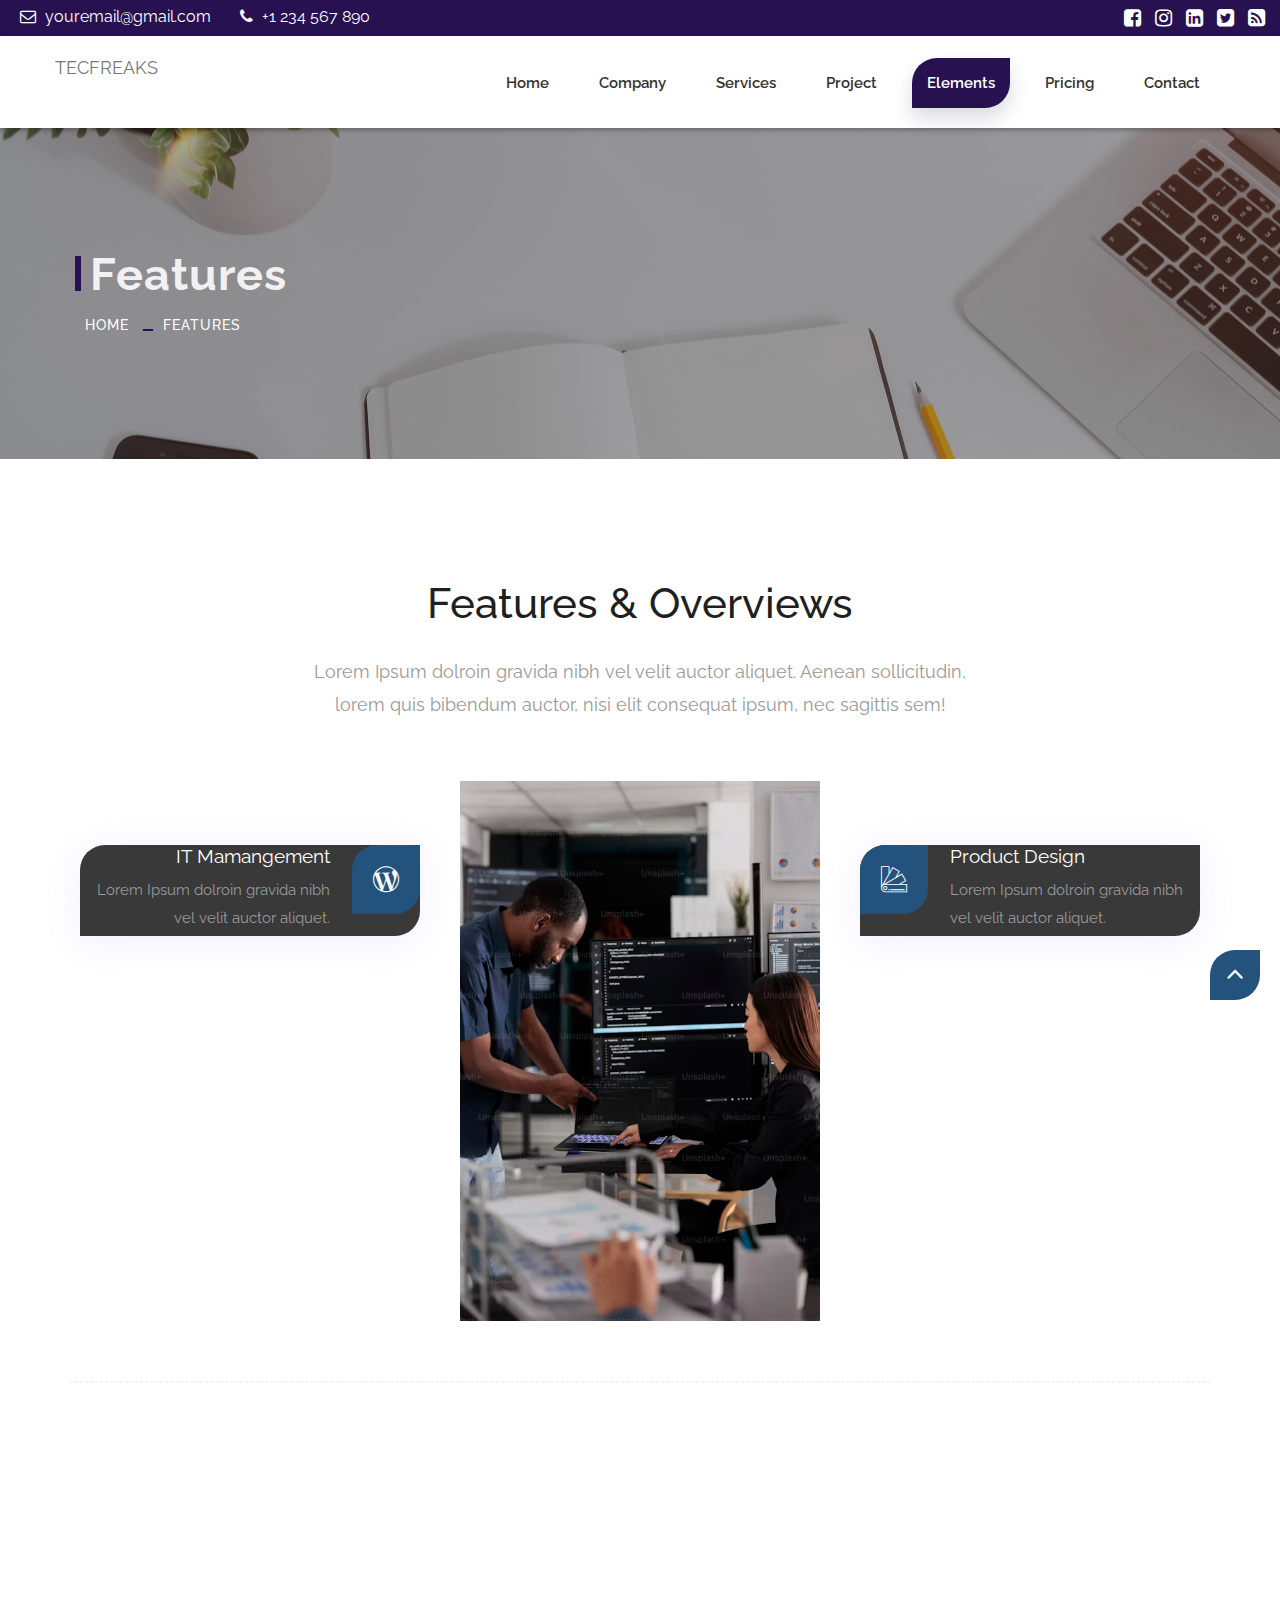
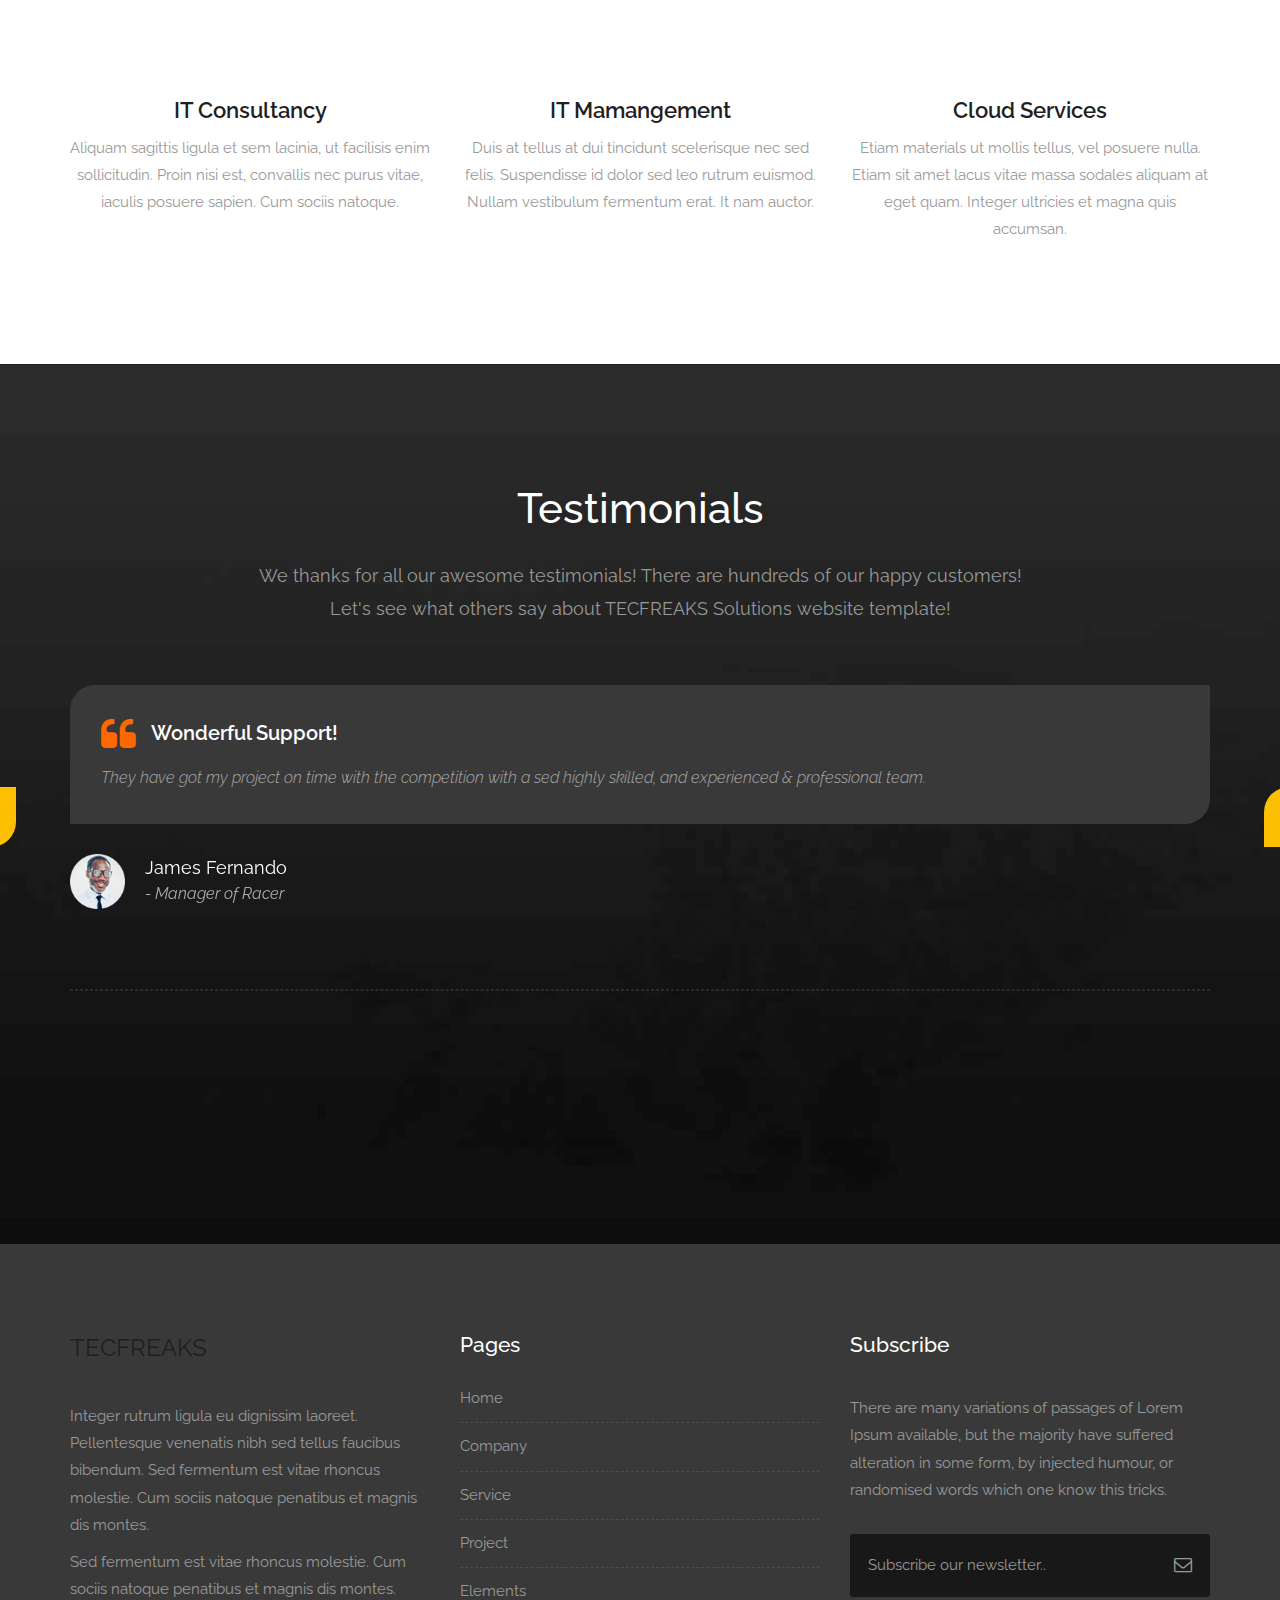
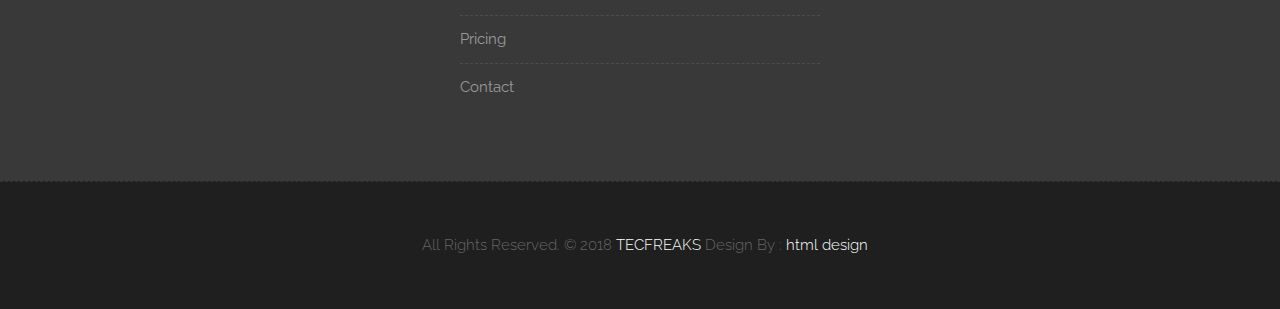
<file: TECFREAKS IT/features.html>
<!DOCTYPE html>
<html lang="en">

    <!-- Basic -->
    <meta charset="utf-8">
    <meta http-equiv="X-UA-Compatible" content="IE=edge">   
   
    <!-- Mobile Metas -->
    <meta name="viewport" content="width=device-width, minimum-scale=1.0, maximum-scale=1.0, user-scalable=no">
 
     <!-- Site Metas -->
    <title>TECFREAKS Solutions - Responsive HTML5 Landing Page Template</title>  
    <meta name="keywords" content="">
    <meta name="description" content="">
    <meta name="author" content="">

    <!-- Site Icons -->
    <link rel="shortcut icon" href="images/favicon.ico" type="image/x-icon" />
    <link rel="apple-touch-icon" href="images/apple-touch-icon.png">

    <!-- Bootstrap CSS -->
    <link rel="stylesheet" href="css/bootstrap.min.css">
    <!-- Site CSS -->
    <link rel="stylesheet" href="style.css">
    <!-- Responsive CSS -->
    <link rel="stylesheet" href="css/responsive.css">
    <!-- Custom CSS -->
    <link rel="stylesheet" href="css/custom.css">

    <!-- Modernizer for Portfolio -->
    <script src="js/modernizer.js"></script>

    <!--[if lt IE 9]>
      <script src="https://oss.maxcdn.com/libs/html5shiv/3.7.0/html5shiv.js"></script>
      <script src="https://oss.maxcdn.com/libs/respond.js/1.4.2/respond.min.js"></script>
    <![endif]-->

</head>
<body>

    <!-- LOADER -->
    <div id="preloader">
        <div class="loader">
			<div class="loader__bar"></div>
			<div class="loader__bar"></div>
			<div class="loader__bar"></div>
			<div class="loader__bar"></div>
			<div class="loader__bar"></div>
			<div class="loader__ball"></div>
		</div>
    </div><!-- end loader -->
    <!-- END LOADER -->
    
	<div class="top-bar">
		<div class="container-fluid">
			<div class="row">
				<div class="col-md-6 col-sm-6">
					<div class="left-top">
						<div class="email-box">
							<a href="#"><i class="fa fa-envelope-o" aria-hidden="true"></i> youremail@gmail.com</a>
						</div>
						<div class="phone-box">
							<a href="tel:1234567890"><i class="fa fa-phone" aria-hidden="true"></i> +1 234 567 890</a>
						</div>
					</div>
				</div>
				<div class="col-md-6 col-sm-6">
					<div class="right-top">
						<div class="social-box">
							<ul>
								<li><a href="#"><i class="fa fa-facebook-square" aria-hidden="true"></i></a></li>
								<li><a href="#"><i class="fa fa-instagram" aria-hidden="true"></i></a></li>
								<li><a href="#"><i class="fa fa-linkedin-square" aria-hidden="true"></i></a></li>
								<li><a href="#"><i class="fa fa-twitter-square" aria-hidden="true"></i></a></li>
								<li><a href="#"><i class="fa fa-rss-square" aria-hidden="true"></i></a></li>
							<ul>
						</div>
					</div>
				</div>
			</div>
		</div>
	</div>
    <header class="header header_style_01">
        <nav class="megamenu navbar navbar-default">
            <div class="container-fluid">
                <div class="navbar-header">
                    <button type="button" class="navbar-toggle collapsed" data-toggle="collapse" data-target="#navbar" aria-expanded="false" aria-controls="navbar">
                        <span class="sr-only">Toggle navigation</span>
                        <span class="icon-bar"></span>
                        <span class="icon-bar"></span>
                        <span class="icon-bar"></span>
                    </button>
                    <a class="navbar-brand" href="index.html">TECFREAKS</a>
                </div>
                <div id="navbar" class="navbar-collapse collapse">
                    <ul class="nav navbar-nav navbar-right">
                        <li><a href="index.html">Home</a></li>
                        <li><a href="about-us.html">Company</a></li>
                        <li><a href="services.html">Services</a></li>
                        <li><a href="portfolio.html">Project</a></li>
                        <li><a class="active" href="features.html">Elements</a></li>
                        <!--<li><a href="testimonials.html">--></a></li>
                       <li><a href="pricing.html">Pricing</a></li>
						<li><a href="contact.html">Contact</a></li>
                    </ul>
                </div>
            </div>
        </nav>
    </header>

   	<div class="banner-area banner-bg-1">
		<div class="container">
			<div class="row">
				<div class="col-md-12">
					<div class="banner">
						<h2>Features</h2>
						<ul class="page-title-link">
							<li><a href="index.html">Home</a></li>
							<li><a href="features.html">Features</a></li>
						</ul>
					</div>
				</div>
			</div>
		</div>
	</div>

    <div id="features" class="section wb">
        <div class="container">
            <div class="section-title text-center">
                <h3>Features & Overviews</h3>
                <p class="lead">Lorem Ipsum dolroin gravida nibh vel velit auctor aliquet. Aenean sollicitudin, <br>lorem quis bibendum auctor, nisi elit consequat ipsum, nec sagittis sem!</p>
            </div><!-- end title -->

            <div class="row">
                <div class="col-md-4 col-sm-6 col-xs-12">
                    <ul class="features-left">
                        <li class="wow fadeInLeft" data-wow-duration="1s" data-wow-delay="0.2s">
                            <i class="flaticon-wordpress-logo"></i>
                            <div class="fl-inner">
                                <h4>IT Mamangement</h4>
                                <p>Lorem Ipsum dolroin gravida nibh vel velit auctor aliquet. </p>
                            </div>
                        </li>
                        <li class="wow fadeInLeft" data-wow-duration="1s" data-wow-delay="0.3s">
                            <i class="flaticon-windows"></i>
                            <div class="fl-inner">
                                <h4>Cloud Services</h4>
                                <p>Lorem Ipsum dolroin gravida nibh vel velit auctor aliquet. </p>
                            </div>
                        </li>
                        <li class="wow fadeInLeft" data-wow-duration="1s" data-wow-delay="0.4s">
                            <i class="flaticon-price-tag"></i>
                            <div class="fl-inner">
                                <h4>IT Consultancy</h4>
                                <p>Lorem Ipsum dolroin gravida nibh vel velit auctor aliquet. </p>
                            </div>
                        </li>
                        <!--<li class="wow fadeInLeft" data-wow-duration="1s" data-wow-delay="0.5s">
                            <i class="flaticon-new-file"></i>
                            <div class="fl-inner">
                                <h4>Easy to Customize</h4>
                                <p>Lorem Ipsum dolroin gravida nibh vel velit auctor aliquet. </p>
                            </div>
                        </li>-->
                    </ul>
                </div>
                <div class="col-md-4 hidden-xs hidden-sm">
                    <img src="uploads/p.avif" class="img-center img-responsive" alt="">
                </div>
                <div class="col-md-4 col-sm-6 col-xs-12">
                    <ul class="features-right">
                        <li class="wow fadeInRight" data-wow-duration="1s" data-wow-delay="0.2s">
                            <i class="flaticon-pantone"></i>
                            <div class="fr-inner">
                                <h4>Product Design</h4>
                                <p>Lorem Ipsum dolroin gravida nibh vel velit auctor aliquet. </p>
                            </div>
                        </li>
                        <li class="wow fadeInRight" data-wow-duration="1s" data-wow-delay="0.3s">
                            <i class="flaticon-cloud-computing"></i>
                            <div class="fr-inner">
                                <h4>Cloud Computing</h4>
                                <p>Lorem Ipsum dolroin gravida nibh vel velit auctor aliquet. </p>
                            </div>
                        </li>
                        <li class="wow fadeInRight" data-wow-duration="1s" data-wow-delay="0.4s">
                            <i class="flaticon-line-graph"></i>
                            <div class="fr-inner">
                                <h4>Cyber Security</h4>
                                <p>Lorem Ipsum dolroin gravida nibh vel velit auctor aliquet. </p>
                            </div>
                        </li>
                        <!--<li class="wow fadeInRight" data-wow-duration="1s" data-wow-delay="0.5s">
                            <i class="flaticon-coding"></i>
                            <div class="fr-inner">
                                <h4>Simple Clean Code</h4>
                                <p>Lorem Ipsum dolroin gravida nibh vel velit auctor aliquet. </p>
                            </div>
                        </li>-->
                    </ul>
                </div><!-- end col -->
            </div><!-- end row -->

            <hr class="hr1">

            <div class="row text-center">
                <div class="col-md-4 col-sm-4 col-xs-12">
                    <div class="service-widget">
                        <div class="post-media wow fadeIn">
                            <a href="uploads/features_01.jpg" data-rel="prettyPhoto[gal]" class="hoverbutton global-radius"><i class="flaticon-unlink"></i></a>
                            <img src="uploads/features_01.jpg" alt="" class="img-responsive img-rounded">
                        </div>
                        <h3>IT Consultancy</h3>
                        <p>Aliquam sagittis ligula et sem lacinia, ut facilisis enim sollicitudin. Proin nisi est, convallis nec purus vitae, iaculis posuere sapien. Cum sociis natoque.</p>
                    </div><!-- end service -->
                </div><!-- end col -->

                <div class="col-md-4 col-sm-4 col-xs-12">
                    <div class="service-widget">
                        <div class="post-media wow fadeIn">
                            <a href="uploads/features_02.jpg" data-rel="prettyPhoto[gal]" class="hoverbutton global-radius"><i class="flaticon-unlink"></i></a>
                            <img src="uploads/features_02.jpg" alt="" class="img-responsive img-rounded">
                        </div>
                        <h3>IT Mamangement</h3>
                        <p>Duis at tellus at dui tincidunt scelerisque nec sed felis. Suspendisse id dolor sed leo rutrum euismod. Nullam vestibulum fermentum erat. It nam auctor. </p>
                    </div><!-- end service -->
                </div><!-- end col -->

                <div class="col-md-4 col-sm-4 col-xs-12">
                    <div class="service-widget">
                        <div class="post-media wow fadeIn">
                            <a href="uploads/features_03.jpg" data-rel="prettyPhoto[gal]" class="hoverbutton global-radius"><i class="flaticon-unlink"></i></a>
                            <img src="uploads/features_03.jpg" alt="" class="img-responsive img-rounded">
                        </div>
                        <h3>Cloud Services</h3>
                        <p>Etiam materials ut mollis tellus, vel posuere nulla. Etiam sit amet lacus vitae massa sodales aliquam at eget quam. Integer ultricies et magna quis accumsan.</p>
                    </div><!-- end service -->
                </div><!-- end col -->
            </div><!-- end row -->
        </div><!-- end container -->
    </div><!-- end section -->

    <div id="testimonials" class="parallax section db parallax-off" style="background-image:url('uploads/parallax_03.jpg');">
        <div class="container">
            <div class="section-title text-center">
                <h3>Testimonials</h3>
                <p class="lead">We thanks for all our awesome testimonials! There are hundreds of our happy customers! <br>Let's see what others say about  TECFREAKS Solutions website template!</p>
            </div><!-- end title -->

            <div class="row">
                <div class="col-md-12 col-sm-12">
                    <div class="testi-carousel owl-carousel owl-theme">
                        <div class="testimonial clearfix">
                            <div class="desc">
                                <h3><i class="fa fa-quote-left"></i> Wonderful Support!</h3>
                                <p class="lead">They have got my project on time with the competition with a sed highly skilled, and experienced & professional team.</p>
                            </div>
                            <div class="testi-meta">
                                <img src="uploads/testi_01.png" alt="" class="img-responsive alignleft">
                                <h4>James Fernando <small>- Manager of Racer</small></h4>
                            </div>
                            <!-- end testi-meta -->
                        </div>
                        <!-- end testimonial -->

                        <div class="testimonial clearfix">
                            <div class="desc">
                                <h3><i class="fa fa-quote-left"></i> Awesome Services!</h3>
                                <p class="lead">Explain to you how all this mistaken idea of denouncing pleasure and praising pain was born and I will give you completed.</p>
                            </div>
                            <div class="testi-meta">
                                <img src="uploads/testi_02.png" alt="" class="img-responsive alignleft">
                                <h4>Jacques Philips <small>- Designer</small></h4>
                            </div>
                            <!-- end testi-meta -->
                        </div>
                        <!-- end testimonial -->

                        <div class="testimonial clearfix">
                            <div class="desc">
                                <h3><i class="fa fa-quote-left"></i> Great & Talented Team!</h3>
                                <p class="lead">The master-builder of human happines no one rejects, dislikes avoids pleasure itself, because it is very pursue pleasure. </p>
                            </div>
                            <div class="testi-meta">
                                <img src="uploads/testi_03.png" alt="" class="img-responsive alignleft">
                                <h4>Venanda Mercy <small>- Newyork City</small></h4>
                            </div>
                            <!-- end testi-meta -->
                        </div>
                        <!-- end testimonial -->
                        <div class="testimonial clearfix">
                            <div class="desc">
                                <h3><i class="fa fa-quote-left"></i> Wonderful Support!</h3>
                                <p class="lead">They have got my project on time with the competition with a sed highly skilled, and experienced & professional team.</p>
                            </div>
                            <div class="testi-meta">
                                <img src="uploads/testi_01.png" alt="" class="img-responsive alignleft">
                                <h4>James Fernando <small>- Manager of Racer</small></h4>
                            </div>
                            <!-- end testi-meta -->
                        </div>
                        <!-- end testimonial -->

                        <div class="testimonial clearfix">
                            <div class="desc">
                                <h3><i class="fa fa-quote-left"></i> Awesome Services!</h3>
                                <p class="lead">Explain to you how all this mistaken idea of denouncing pleasure and praising pain was born and I will give you completed.</p>
                            </div>
                            <div class="testi-meta">
                                <img src="uploads/testi_02.png" alt="" class="img-responsive alignleft">
                                <h4>Jacques Philips <small>- Designer</small></h4>
                            </div>
                            <!-- end testi-meta -->
                        </div>
                        <!-- end testimonial -->

                        <div class="testimonial clearfix">
                            <div class="desc">
                                <h3><i class="fa fa-quote-left"></i> Great & Talented Team!</h3>
                                <p class="lead">The master-builder of human happines no one rejects, dislikes avoids pleasure itself, because it is very pursue pleasure. </p>
                            </div>
                            <div class="testi-meta">
                                <img src="uploads/testi_03.png" alt="" class="img-responsive alignleft">
                                <h4>Venanda Mercy <small>- Newyork City</small></h4>
                            </div>
                            <!-- end testi-meta -->
                        </div><!-- end testimonial -->
                    </div><!-- end carousel -->
                </div><!-- end col -->
            </div><!-- end row -->

            <hr class="hr1">

            <div class="row logos">
                <div class="col-md-2 col-sm-2 col-xs-6 wow fadeInUp">
                    <a href="#"><img src="uploads/logo_01.png" alt="" class="img-repsonsive"></a>
                </div>
                <div class="col-md-2 col-sm-2 col-xs-6 wow fadeInUp">
                    <a href="#"><img src="uploads/logo_02.png" alt="" class="img-repsonsive"></a>
                </div>
                <div class="col-md-2 col-sm-2 col-xs-6 wow fadeInUp">
                    <a href="#"><img src="uploads/logo_03.png" alt="" class="img-repsonsive"></a>
                </div>
                <div class="col-md-2 col-sm-2 col-xs-6 wow fadeInUp">
                    <a href="#"><img src="uploads/logo_04.png" alt="" class="img-repsonsive"></a>
                </div>
                <div class="col-md-2 col-sm-2 col-xs-6 wow fadeInUp">
                    <a href="#"><img src="uploads/logo_05.png" alt="" class="img-repsonsive"></a>
                </div>
                <div class="col-md-2 col-sm-2 col-xs-6 wow fadeInUp">
                    <a href="#"><img src="uploads/logo_06.png" alt="" class="img-repsonsive"></a>
                </div>
            </div><!-- end row -->

        </div><!-- end container -->
    </div><!-- end section -->

    <footer class="footer">
        <div class="container">
            <div class="row">
                <div class="col-md-4 col-sm-4 col-xs-12">
                    <div class="widget clearfix">
                        <div class="widget-title">
                            <h1>TECFREAKS</h1>
                           <!---- <img src="images/logos/logo-2.png" alt="" /-->
                        </div>
                        <p> Integer rutrum ligula eu dignissim laoreet. Pellentesque venenatis nibh sed tellus faucibus bibendum. Sed fermentum est vitae rhoncus molestie. Cum sociis natoque penatibus et magnis dis montes.</p>
                        <p>Sed fermentum est vitae rhoncus molestie. Cum sociis natoque penatibus et magnis dis montes.</p>
                    </div><!-- end clearfix -->
                </div><!-- end col -->

				<div class="col-md-4 col-sm-4 col-xs-12">
                    <div class="widget clearfix">
                        <div class="widget-title">
                            <h3>Pages</h3>
                        </div>

                        <ul class="footer-links hov">
                            <li><a href="#">Home <span class="icon icon-arrow-right2"></span></a></li>
							<li><a href="#">Company <span class="icon icon-arrow-right2"></span></a></li>
							<li><a href="#">Service<span class="icon icon-arrow-right2"></span></a></li>
							<li><a href="#">Project<span class="icon icon-arrow-right2"></span></a></li>
							<li><a href="#">Elements<span class="icon icon-arrow-right2"></span></a></li>
							<li><a href="#">Pricing <span class="icon icon-arrow-right2"></span></a></li>
                            <li><a href="#">Contact <span class="icon icon-arrow-right2"></span></a></li>
                        </ul><!-- end links -->
                    </div><!-- end clearfix -->
                </div><!-- end col -->
				
                <div class="col-md-4 col-sm-4 col-xs-12">
                    <div class="footer-distributed widget clearfix">
                        <div class="widget-title">
                            <h3>Subscribe</h3>
							<p>There are many variations of passages of Lorem Ipsum available, but the majority have suffered alteration in some form, by injected humour, or randomised words which one know this tricks.</p>
                        </div>
						
						<div class="footer-right">
							<form method="get" action="#">
								<input placeholder="Subscribe our newsletter.." name="search">
								<i class="fa fa-envelope-o"></i>
							</form>
						</div>                        
                    </div><!-- end clearfix -->
                </div><!-- end col -->
            </div><!-- end row -->
        </div><!-- end container -->
    </footer><!-- end footer -->

    <div class="copyrights">
        <div class="container">
            <div class="footer-distributed">
                <div class="footer-left">                   
                    <p class="footer-company-name">All Rights Reserved. &copy; 2018 <a href="#">TECFREAKS</a> Design By : 
					<a href="https://html.design/">html design</a></p>
                </div>

                
            </div>
        </div><!-- end container -->
    </div><!-- end copyrights -->

    <a href="#" id="scroll-to-top" class="dmtop global-radius"><i class="fa fa-angle-up"></i></a>

    <!-- ALL JS FILES -->
    <script src="js/all.js"></script>
    <!-- ALL PLUGINS -->
    <script src="js/custom.js"></script>
    <script src="js/portfolio.js"></script>
    <script src="js/hoverdir.js"></script> 

</body>
</html>
</file>
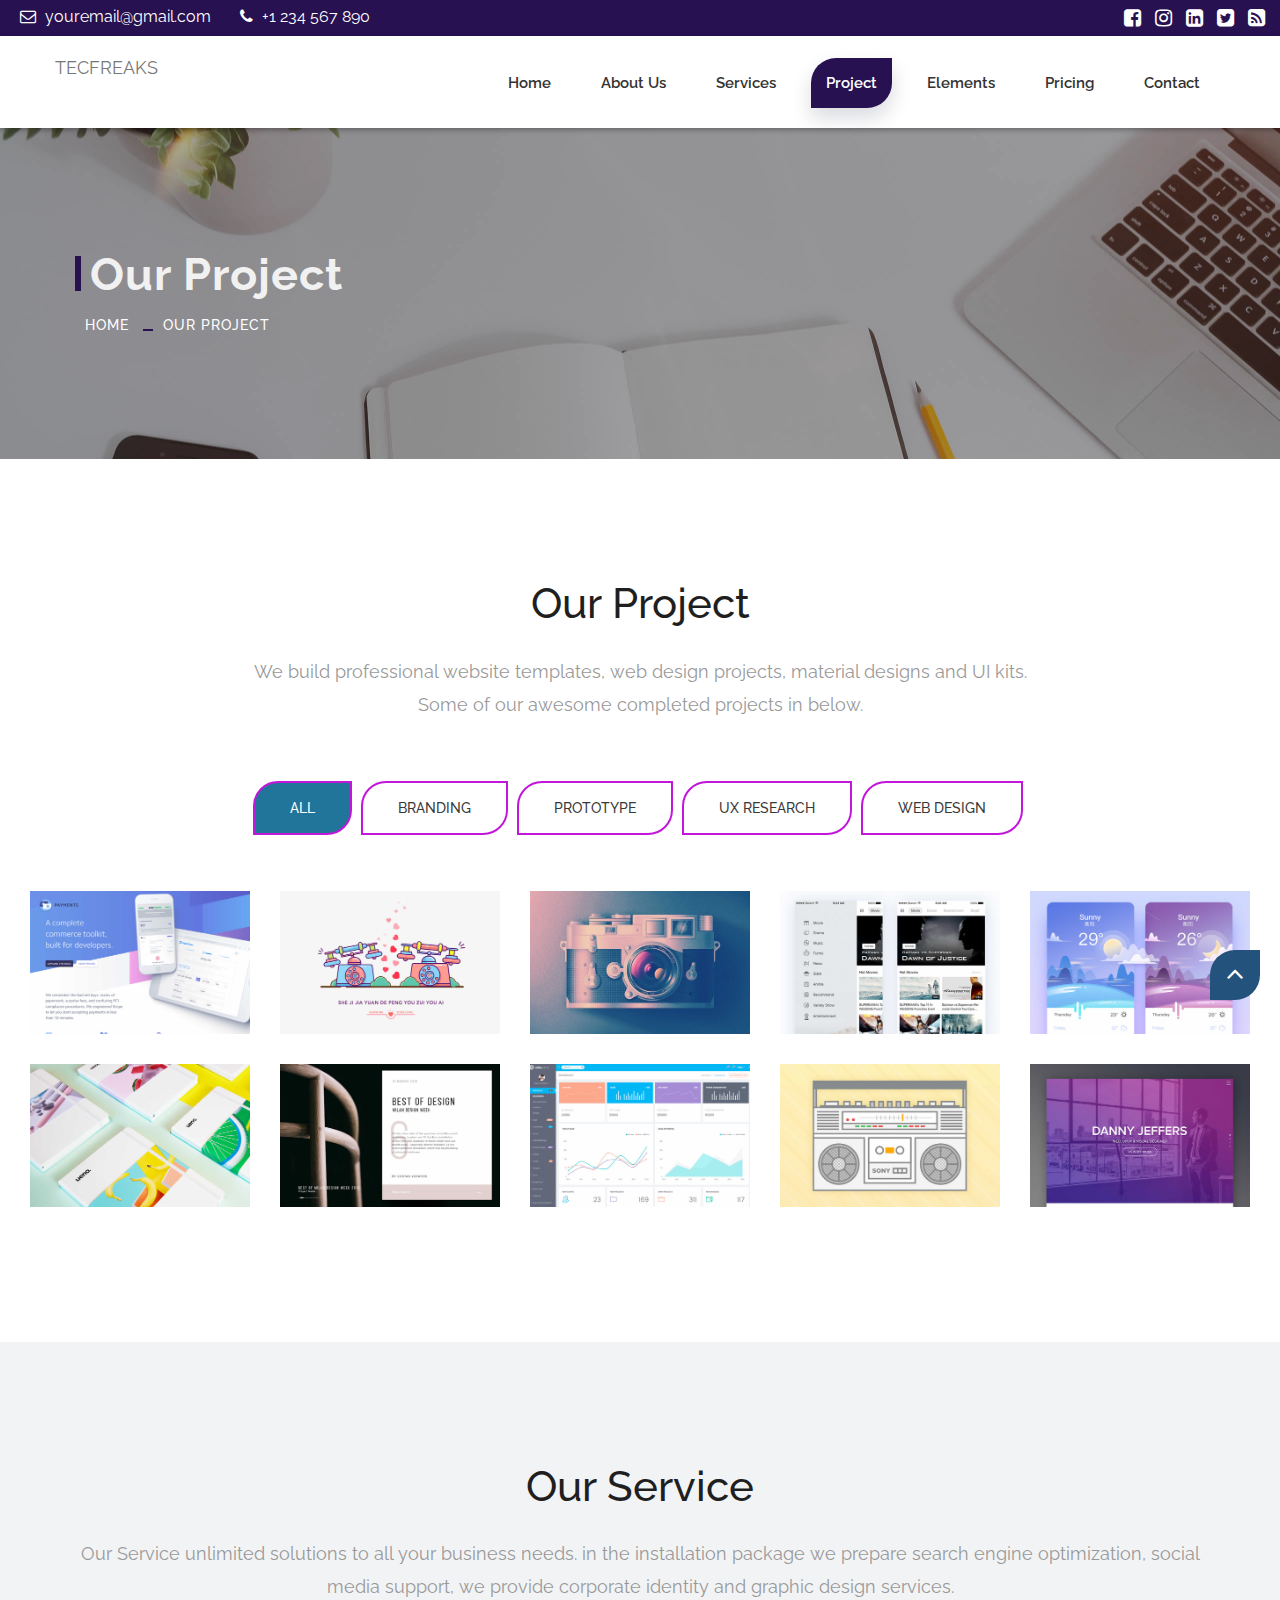
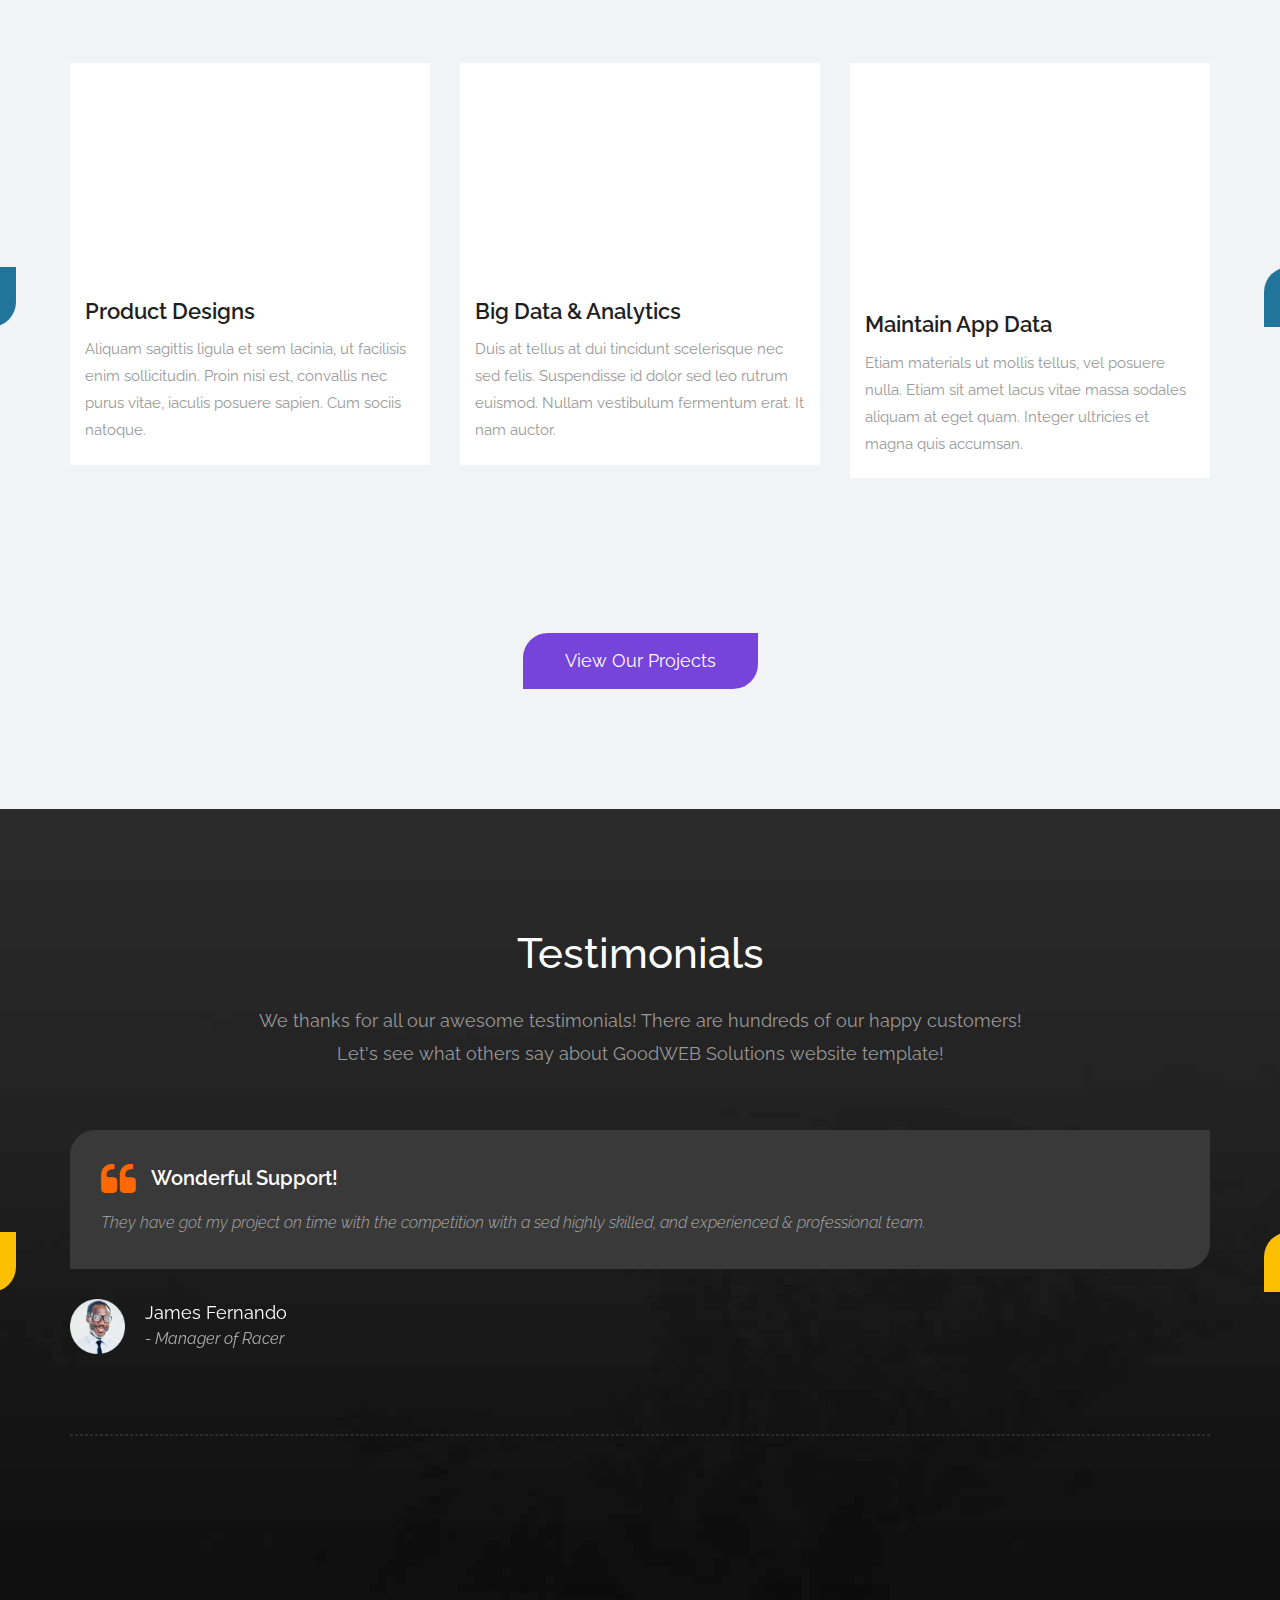
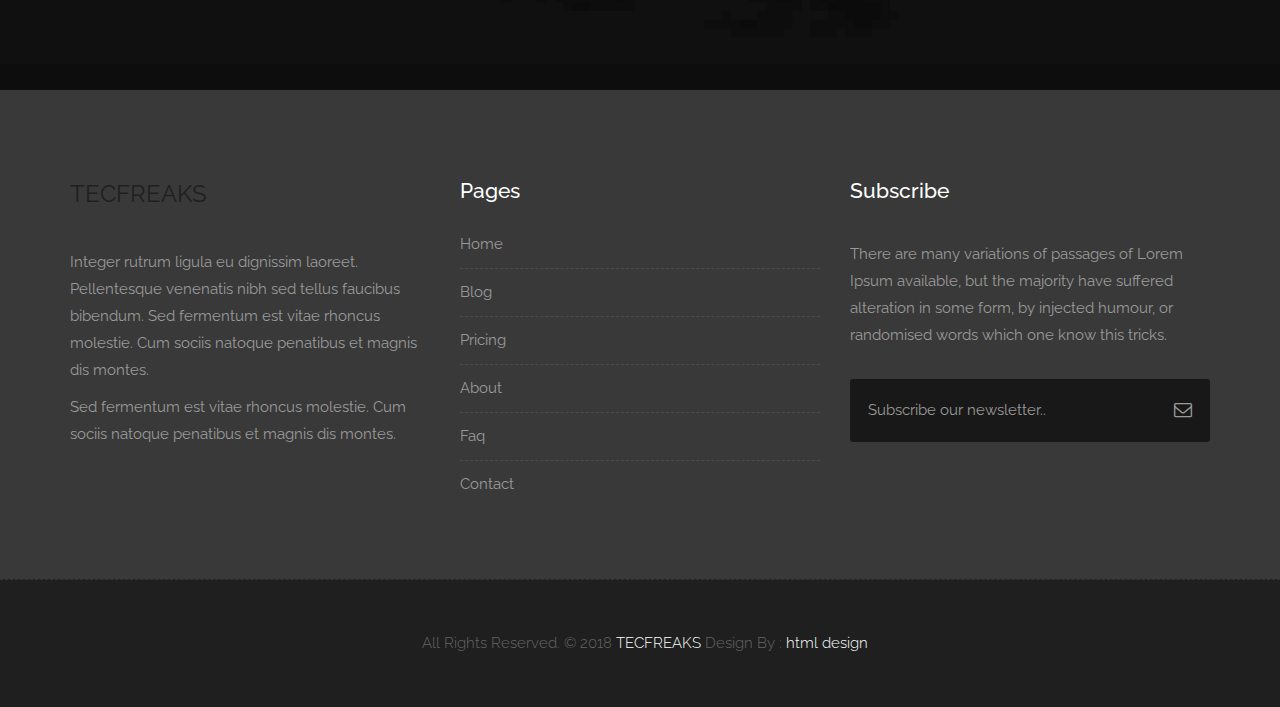
<file: TECFREAKS IT/portfolio.html>
<!DOCTYPE html>
<html lang="en">

    <!-- Basic -->
    <meta charset="utf-8">
    <meta http-equiv="X-UA-Compatible" content="IE=edge">   
   
    <!-- Mobile Metas -->
    <meta name="viewport" content="width=device-width, minimum-scale=1.0, maximum-scale=1.0, user-scalable=no">
 
     <!-- Site Metas -->
    <title>TECFREAKS Solutions - Responsive HTML5 Landing Page Template</title>  
    <meta name="keywords" content="">
    <meta name="description" content="">
    <meta name="author" content="">

    <!-- Site Icons -->
    <link rel="shortcut icon" href="images/favicon.ico" type="image/x-icon" />
    <link rel="apple-touch-icon" href="images/apple-touch-icon.png">

    <!-- Bootstrap CSS -->
    <link rel="stylesheet" href="css/bootstrap.min.css">
    <!-- Site CSS -->
    <link rel="stylesheet" href="style.css">
    <!-- Responsive CSS -->
    <link rel="stylesheet" href="css/responsive.css">
    <!-- Custom CSS -->
    <link rel="stylesheet" href="css/custom.css">

    <!-- Modernizer for Portfolio -->
    <script src="js/modernizer.js"></script>

    <!--[if lt IE 9]>
      <script src="https://oss.maxcdn.com/libs/html5shiv/3.7.0/html5shiv.js"></script>
      <script src="https://oss.maxcdn.com/libs/respond.js/1.4.2/respond.min.js"></script>
    <![endif]-->

</head>
<body>

    <!-- LOADER -->
    <div id="preloader">
        <div class="loader">
			<div class="loader__bar"></div>
			<div class="loader__bar"></div>
			<div class="loader__bar"></div>
			<div class="loader__bar"></div>
			<div class="loader__bar"></div>
			<div class="loader__ball"></div>
		</div>
    </div><!-- end loader -->
    <!-- END LOADER -->
    
	<div class="top-bar">
		<div class="container-fluid">
			<div class="row">
				<div class="col-md-6 col-sm-6">
					<div class="left-top">
						<div class="email-box">
							<a href="#"><i class="fa fa-envelope-o" aria-hidden="true"></i> youremail@gmail.com</a>
						</div>
						<div class="phone-box">
							<a href="tel:1234567890"><i class="fa fa-phone" aria-hidden="true"></i> +1 234 567 890</a>
						</div>
					</div>
				</div>
				<div class="col-md-6 col-sm-6">
					<div class="right-top">
						<div class="social-box">
							<ul>
								<li><a href="#"><i class="fa fa-facebook-square" aria-hidden="true"></i></a></li>
								<li><a href="#"><i class="fa fa-instagram" aria-hidden="true"></i></a></li>
								<li><a href="#"><i class="fa fa-linkedin-square" aria-hidden="true"></i></a></li>
								<li><a href="#"><i class="fa fa-twitter-square" aria-hidden="true"></i></a></li>
								<li><a href="#"><i class="fa fa-rss-square" aria-hidden="true"></i></a></li>
							<ul>
						</div>
					</div>
				</div>
			</div>
		</div>
	</div>
    <header class="header header_style_01">
        <nav class="megamenu navbar navbar-default">
            <div class="container-fluid">
                <div class="navbar-header">
                    <button type="button" class="navbar-toggle collapsed" data-toggle="collapse" data-target="#navbar" aria-expanded="false" aria-controls="navbar">
                        <span class="sr-only">Toggle navigation</span>
                        <span class="icon-bar"></span>
                        <span class="icon-bar"></span>
                        <span class="icon-bar"></span>
                    </button>
                    <a class="navbar-brand" href="index.html">TECFREAKS<!--<img src="images/logos/logo.png" alt="image">--></a>
                </div>
                <div id="navbar" class="navbar-collapse collapse">
                    <ul class="nav navbar-nav navbar-right">
                        <li><a href="index.html">Home</a></li>
                        <li><a href="about-us.html">About us</a></li>
                        <li><a href="services.html">Services</a></li>
                        <li><a class="active" href="portfolio.html">Project</a></li>
                        <li><a href="features.html">Elements</a></li>
                        <li><a href="testimonials.html">pricing</a></li>
                        <!--<li><a href="pricing.html">Pric</a></li>-->
						<li><a href="contact.html">Contact</a></li>
                    </ul>
                </div>
            </div>
        </nav>
    </header>

   	<div class="banner-area banner-bg-1">
		<div class="container">
			<div class="row">
				<div class="col-md-12">
					<div class="banner">
						<h2>Our Project</h2>
						<ul class="page-title-link">
							<li><a href="index.html">Home</a></li>
							<li><a href="portfolio.html">Our Project</a></li>
						</ul>
					</div>
				</div>
			</div>
		</div>
	</div>

    <div id="portfolio" class="section wb">
        <div class="container">
            <div class="section-title text-center">
                <h3>Our Project</h3>
                <p class="lead">We build professional website templates, web design projects, material designs and UI kits. <br>Some of our awesome completed projects in below.</p>
            </div><!-- end title -->
        </div><!-- end container -->

        <div class="container-fluid">
            <div class="row">
                <div class="col-md-12">
                    <nav class="portfolio-filter text-center">
                        <ul>
                            <li><a class="btn btn-dark btn-radius btn-brd active" href="#" data-filter="*"><span class="oi hidden-xs" data-glyph="grid-three-up"></span> All</a></li>
                            <li><a class="btn btn-dark btn-radius btn-brd" data-toggle="tooltip" data-placement="top" title="5" href="#" data-filter=".cat1">Branding</a></li>
                            <li><a class="btn btn-dark btn-radius btn-brd" href="#" data-toggle="tooltip" data-placement="top" title="12" data-filter=".cat2">Prototype</a></li>
                            <li><a class="btn btn-dark btn-radius btn-brd" href="#" data-toggle="tooltip" data-placement="top" title="21" data-filter=".cat3">UX Research</a></li>
                            <li><a class="btn btn-dark btn-radius btn-brd" href="#" data-toggle="tooltip" data-placement="top" title="11" data-filter=".cat4">Web Design</a></li>
                        </ul>
                    </nav>
                </div>
            </div>

            <hr class="invis">

            <div id="da-thumbs" class="da-thumbs portfolio">
                <div class="post-media pitem item-w1 item-h1 cat1">
                    <a href="uploads/portf  olio_01.jpg" data-rel="prettyPhoto[gal]">
                        <img src="uploads/portfolio_01.jpg" alt="" class="img-responsive">
                        <div>
                            <h3>Digital Marketing Analysis <small>Prototype</small></h3>
                            <i class="flaticon-unlink"></i>
                        </div>
                    </a>
                </div>
                <div class="post-media pitem item-w1 item-h1 cat2">
                    <a href="uploads/portfolio_02.jpg" data-rel="prettyPhoto[gal]">
                        <img src="uploads/portfolio_02.jpg" alt="" class="img-responsive">
                        <div>
                            <h3>Awesome Creative Project <small>UX Research</small></h3>
                            <i class="flaticon-unlink"></i>
                        </div>
                    </a>
                </div>
                <div class="post-media pitem item-w1 item-h1 cat1">
                    <a href="uploads/portfolio_03.jpg" data-rel="prettyPhoto[gal]">
                        <img src="uploads/portfolio_03.jpg" alt="" class="img-responsive">
                        <div>
                            <h3>Business Solution<small>Prototype Web Design</small></h3>
                            <i class="flaticon-unlink"></i>
                        </div>
                    </a>
                </div>
                <div class="post-media pitem item-w1 item-h1 cat4">
                    <a href="uploads/portfolio_04.jpg" data-rel="prettyPhoto[gal]">
                        <img src="uploads/portfolio_04.jpg" alt="" class="img-responsive">
                        <div>
                            <h3>Web Development <small>Web Design</small></h3>
                            <i class="flaticon-unlink"></i>
                        </div>
                    </a>
                </div>
                <div class="post-media pitem item-w1 item-h1 cat3">
                    <a href="uploads/portfolio_05.jpg" data-rel="prettyPhoto[gal]">
                        <img src="uploads/portfolio_05.jpg" alt="" class="img-responsive">
                        <div>
                            <h3>App Development <small>Prototype</small></h3>
                            <i class="flaticon-unlink"></i>
                        </div>
                    </a>
                </div>
                <div class="post-media pitem item-w1 item-h1 cat2">
                    <a href="uploads/portfolio_06.jpg" data-rel="prettyPhoto[gal]">
                        <img src="uploads/portfolio_06.jpg" alt="" class="img-responsive">
                        <div>
                            <h3>UI/UX Design <small>Branding,UX Research</small></h3>
                            <i class="flaticon-unlink"></i>
                        </div>
                    </a>
                </div>
                <div class="post-media pitem item-w1 item-h1 cat1">
                    <a href="uploads/portfolio_07.jpg" data-rel="prettyPhoto[gal]">
                        <img src="uploads/portfolio_07.jpg" alt="" class="img-responsive">
                        <div>
                            <h3>Business Solution <small>Web Design</small></h3>
                            <i class="flaticon-unlink"></i>
                        </div>
                    </a>
                </div>
                <div class="post-media pitem item-w1 item-h1 cat4">
                    <a href="uploads/portfolio_08.jpg" data-rel="prettyPhoto[gal]">
                        <img src="uploads/portfolio_08.jpg" alt="" class="img-responsive">
                        <div>
                            <h3>Web Development <small>Web Design</small></h3>
                            <i class="flaticon-unlink"></i>
                        </div>
                    </a>
                </div>
                <div class="post-media pitem item-w1 item-h1 cat3">
                    <a href="uploads/portfolio_09.jpg" data-rel="prettyPhoto[gal]">
                        <img src="uploads/portfolio_09.jpg" alt="" class="img-responsive">
                        <div>
                            <h3>Radio Mockup <small>Graphic Design</small></h3>
                            <i class="flaticon-unlink"></i>
                        </div>
                    </a>
                </div>

                <div class="post-media pitem item-w1 item-h1 cat2">
                    <a href="uploads/portfolio_10.jpg" data-rel="prettyPhoto[gal]">
                        <img src="uploads/portfolio_10.jpg" alt="" class="img-responsive">
                        <div>
                            <h3>Danny Jeffers <small>Web Design</small></h3>
                            <i class="flaticon-unlink"></i>
                        </div>
                    </a>
                </div>
            </div><!-- end portfolio -->
        </div><!-- end container -->
    </div><!-- end section -->
	
	<div id="services" class="parallax section lb">
        <div class="container">
            <div class="section-title text-center">
                <h3>Our Service</h3>
                <p class="lead">Our Service unlimited solutions to all your business needs. in the installation package we prepare search engine optimization, social media support, we provide corporate identity and graphic design services.</p>
            </div><!-- end title -->

            <div class="owl-services owl-carousel owl-theme">
                <div class="service-widget">
                    <div class="post-media wow fadeIn">
                        <a href="uploads/11.webp" data-rel="prettyPhoto[gal]" class="hoverbutton global-radius"><i class="flaticon-unlink"></i></a>
                        <img src="uploads/11.webp" alt="" class="img-responsive img-rounded">
                    </div>
					<div class="service-dit">
						<h3>Product Designs</h3>
						<p>Aliquam sagittis ligula et sem lacinia, ut facilisis enim sollicitudin. Proin nisi est, convallis nec purus vitae, iaculis posuere sapien. Cum sociis natoque.</p>
					</div>
                </div>
                <!-- end service -->

                <div class="service-widget">
                    <div class="post-media wow fadeIn">
                        <a href="uploads/v.png" data-rel="prettyPhoto[gal]" class="hoverbutton global-radius"><i class="flaticon-unlink"></i></a>
                        <img src="uploads/v.png" alt="" class="img-responsive img-rounded">
                    </div>
					<div class="service-dit">
						<h3>Big Data & Analytics</h3>
						<p>Duis at tellus at dui tincidunt scelerisque nec sed felis. Suspendisse id dolor sed leo rutrum euismod. Nullam vestibulum fermentum erat. It nam auctor. </p>
					</div>
                </div>
                <!-- end service -->

                <div class="service-widget">
                    <div class="post-media wow fadeIn">
                        <a href="uploads/service_03.jpg" data-rel="prettyPhoto[gal]" class="hoverbutton global-radius"><i class="flaticon-unlink"></i></a>
                        <img src="uploads/service_03.jpg" alt="" class="img-responsive img-rounded">
                    </div>
					<div class="service-dit">
						<h3>Maintain App Data</h3>
						<p>Etiam materials ut mollis tellus, vel posuere nulla. Etiam sit amet lacus vitae massa sodales aliquam at eget quam. Integer ultricies et magna quis accumsan.</p>
					</div>
                </div>
                <!-- end service -->

                <div class="service-widget">
                    <div class="post-media wow fadeIn">
                        <a href="uploads/cyber.jpeg" data-rel="prettyPhoto[gal]" class="hoverbutton global-radius"><i class="flaticon-unlink"></i></a>
                        <img src="uploads/cyber.jpeg" alt="" class="img-responsive img-rounded">
                    </div>
					<div class="service-dit">
						<h3>Cyber Security</h3>
						<p>Praesent in neque congue sapien lobortis faucibus id eget erat. <br>Pellentesque maximus rutrum felis. Interdum et malesuada fames ac ante ipsum primis in faucibus.</p>
					</div>
                </div>
                <!-- end service -->
            </div><!-- end row -->

            <hr class="hr1">

            <div class="text-center">
                <a data-scroll href="portfolio.html" class="btn btn-light btn-radius btn-brd">View Our Projects</a>
            </div>
        </div><!-- end container -->
    </div><!-- end section -->

    <div id="testimonials" class="parallax section db parallax-off" style="background-image:url('uploads/parallax_03.jpg');">
        <div class="container">
            <div class="section-title text-center">
                <h3>Testimonials</h3>
                <p class="lead">We thanks for all our awesome testimonials! There are hundreds of our happy customers! <br>Let's see what others say about GoodWEB Solutions website template!</p>
            </div><!-- end title -->

            <div class="row">
                <div class="col-md-12 col-sm-12">
                    <div class="testi-carousel owl-carousel owl-theme">
                        <div class="testimonial clearfix">
                            <div class="desc">
                                <h3><i class="fa fa-quote-left"></i> Wonderful Support!</h3>
                                <p class="lead">They have got my project on time with the competition with a sed highly skilled, and experienced & professional team.</p>
                            </div>
                            <div class="testi-meta">
                                <img src="uploads/testi_01.png" alt="" class="img-responsive alignleft">
                                <h4>James Fernando <small>- Manager of Racer</small></h4>
                            </div>
                            <!-- end testi-meta -->
                        </div>
                        <!-- end testimonial -->

                        <div class="testimonial clearfix">
                            <div class="desc">
                                <h3><i class="fa fa-quote-left"></i> Awesome Services!</h3>
                                <p class="lead">Explain to you how all this mistaken idea of denouncing pleasure and praising pain was born and I will give you completed.</p>
                            </div>
                            <div class="testi-meta">
                                <img src="uploads/testi_02.png" alt="" class="img-responsive alignleft">
                                <h4>Jacques Philips <small>- Designer</small></h4>
                            </div>
                            <!-- end testi-meta -->
                        </div>
                        <!-- end testimonial -->

                        <div class="testimonial clearfix">
                            <div class="desc">
                                <h3><i class="fa fa-quote-left"></i> Great & Talented Team!</h3>
                                <p class="lead">The master-builder of human happines no one rejects, dislikes avoids pleasure itself, because it is very pursue pleasure. </p>
                            </div>
                            <div class="testi-meta">
                                <img src="uploads/testi_03.png" alt="" class="img-responsive alignleft">
                                <h4>Venanda Mercy <small>- Newyork City</small></h4>
                            </div>
                            <!-- end testi-meta -->
                        </div>
                        <!-- end testimonial -->
                        <div class="testimonial clearfix">
                            <div class="desc">
                                <h3><i class="fa fa-quote-left"></i> Wonderful Support!</h3>
                                <p class="lead">They have got my project on time with the competition with a sed highly skilled, and experienced & professional team.</p>
                            </div>
                            <div class="testi-meta">
                                <img src="uploads/testi_01.png" alt="" class="img-responsive alignleft">
                                <h4>James Fernando <small>- Manager of Racer</small></h4>
                            </div>
                            <!-- end testi-meta -->
                        </div>
                        <!-- end testimonial -->

                        <div class="testimonial clearfix">
                            <div class="desc">
                                <h3><i class="fa fa-quote-left"></i> Awesome Services!</h3>
                                <p class="lead">Explain to you how all this mistaken idea of denouncing pleasure and praising pain was born and I will give you completed.</p>
                            </div>
                            <div class="testi-meta">
                                <img src="uploads/testi_02.png" alt="" class="img-responsive alignleft">
                                <h4>Jacques Philips <small>- Designer</small></h4>
                            </div>
                            <!-- end testi-meta -->
                        </div>
                        <!-- end testimonial -->

                        <div class="testimonial clearfix">
                            <div class="desc">
                                <h3><i class="fa fa-quote-left"></i> Great & Talented Team!</h3>
                                <p class="lead">The master-builder of human happines no one rejects, dislikes avoids pleasure itself, because it is very pursue pleasure. </p>
                            </div>
                            <div class="testi-meta">
                                <img src="uploads/testi_03.png" alt="" class="img-responsive alignleft">
                                <h4>Venanda Mercy <small>- Newyork City</small></h4>
                            </div>
                            <!-- end testi-meta -->
                        </div><!-- end testimonial -->
                    </div><!-- end carousel -->
                </div><!-- end col -->
            </div><!-- end row -->

            <hr class="hr1">

            <div class="row logos">
                <div class="col-md-2 col-sm-2 col-xs-6 wow fadeInUp">
                    <a href="#"><img src="uploads/logo_01.png" alt="" class="img-repsonsive"></a>
                </div>
                <div class="col-md-2 col-sm-2 col-xs-6 wow fadeInUp">
                    <a href="#"><img src="uploads/logo_02.png" alt="" class="img-repsonsive"></a>
                </div>
                <div class="col-md-2 col-sm-2 col-xs-6 wow fadeInUp">
                    <a href="#"><img src="uploads/logo_03.png" alt="" class="img-repsonsive"></a>
                </div>
                <div class="col-md-2 col-sm-2 col-xs-6 wow fadeInUp">
                    <a href="#"><img src="uploads/logo_04.png" alt="" class="img-repsonsive"></a>
                </div>
                <div class="col-md-2 col-sm-2 col-xs-6 wow fadeInUp">
                    <a href="#"><img src="uploads/logo_05.png" alt="" class="img-repsonsive"></a>
                </div>
                <div class="col-md-2 col-sm-2 col-xs-6 wow fadeInUp">
                    <a href="#"><img src="uploads/logo_06.png" alt="" class="img-repsonsive"></a>
                </div>
            </div><!-- end row -->

        </div><!-- end container -->
    </div><!-- end section -->

    <footer class="footer">
        <div class="container">
            <div class="row">
                <div class="col-md-4 col-sm-4 col-xs-12">
                    <div class="widget clearfix">
                        <div class="widget-title">
                            <h1>TECFREAKS</h1>
                            <!--<img src="images/logos/logo-2.png" alt="" />-->
                        </div>
                        <p> Integer rutrum ligula eu dignissim laoreet. Pellentesque venenatis nibh sed tellus faucibus bibendum. Sed fermentum est vitae rhoncus molestie. Cum sociis natoque penatibus et magnis dis montes.</p>
                        <p>Sed fermentum est vitae rhoncus molestie. Cum sociis natoque penatibus et magnis dis montes.</p>
                    </div><!-- end clearfix -->
                </div><!-- end col -->

				<div class="col-md-4 col-sm-4 col-xs-12">
                    <div class="widget clearfix">
                        <div class="widget-title">
                            <h3>Pages</h3>
                        </div>

                        <ul class="footer-links hov">
                            <li><a href="#">Home <span class="icon icon-arrow-right2"></span></a></li>
							<li><a href="#">Blog <span class="icon icon-arrow-right2"></span></a></li>
							<li><a href="#">Pricing <span class="icon icon-arrow-right2"></span></a></li>
							<li><a href="#">About <span class="icon icon-arrow-right2"></span></a></li>
							<li><a href="#">Faq <span class="icon icon-arrow-right2"></span></a></li>
							<li><a href="#">Contact <span class="icon icon-arrow-right2"></span></a></li>
                        </ul><!-- end links -->
                    </div><!-- end clearfix -->
                </div><!-- end col -->
				
                <div class="col-md-4 col-sm-4 col-xs-12">
                    <div class="footer-distributed widget clearfix">
                        <div class="widget-title">
                            <h3>Subscribe</h3>
							<p>There are many variations of passages of Lorem Ipsum available, but the majority have suffered alteration in some form, by injected humour, or randomised words which one know this tricks.</p>
                        </div>
						
						<div class="footer-right">
							<form method="get" action="#">
								<input placeholder="Subscribe our newsletter.." name="search">
								<i class="fa fa-envelope-o"></i>
							</form>
						</div>                        
                    </div><!-- end clearfix -->
                </div><!-- end col -->
            </div><!-- end row -->
        </div><!-- end container -->
    </footer><!-- end footer -->

    <div class="copyrights">
        <div class="container">
            <div class="footer-distributed">
                <div class="footer-left">                   
                    <p class="footer-company-name">All Rights Reserved. &copy; 2018 <a href="#">TECFREAKS</a> Design By : 
					<a href="https://html.design/">html design</a></p>
                </div>

                
            </div>
        </div><!-- end container -->
    </div><!-- end copyrights -->

    <a href="#" id="scroll-to-top" class="dmtop global-radius"><i class="fa fa-angle-up"></i></a>

    <!-- ALL JS FILES -->
    <script src="js/all.js"></script>
    <!-- ALL PLUGINS -->
    <script src="js/custom.js"></script>
    <script src="js/portfolio.js"></script>
    <script src="js/hoverdir.js"></script>    

</body>
</html>
</file>
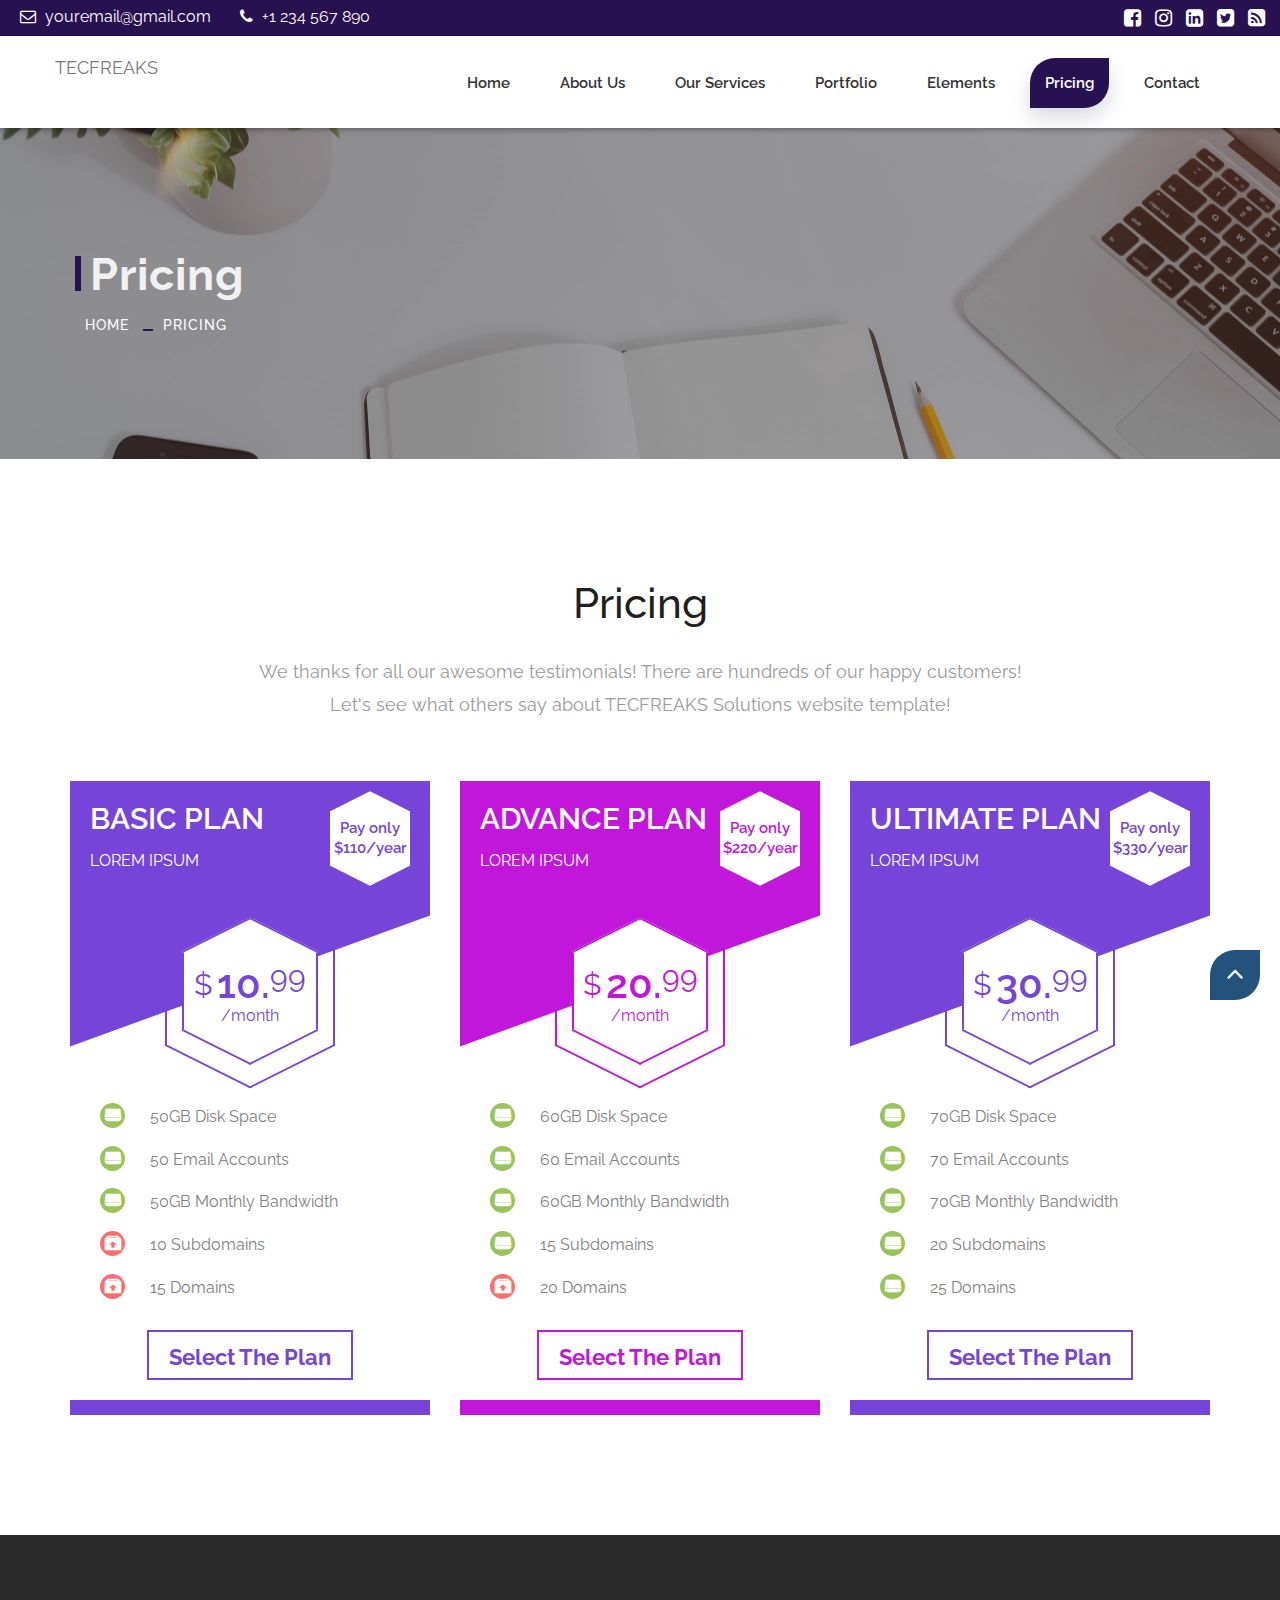
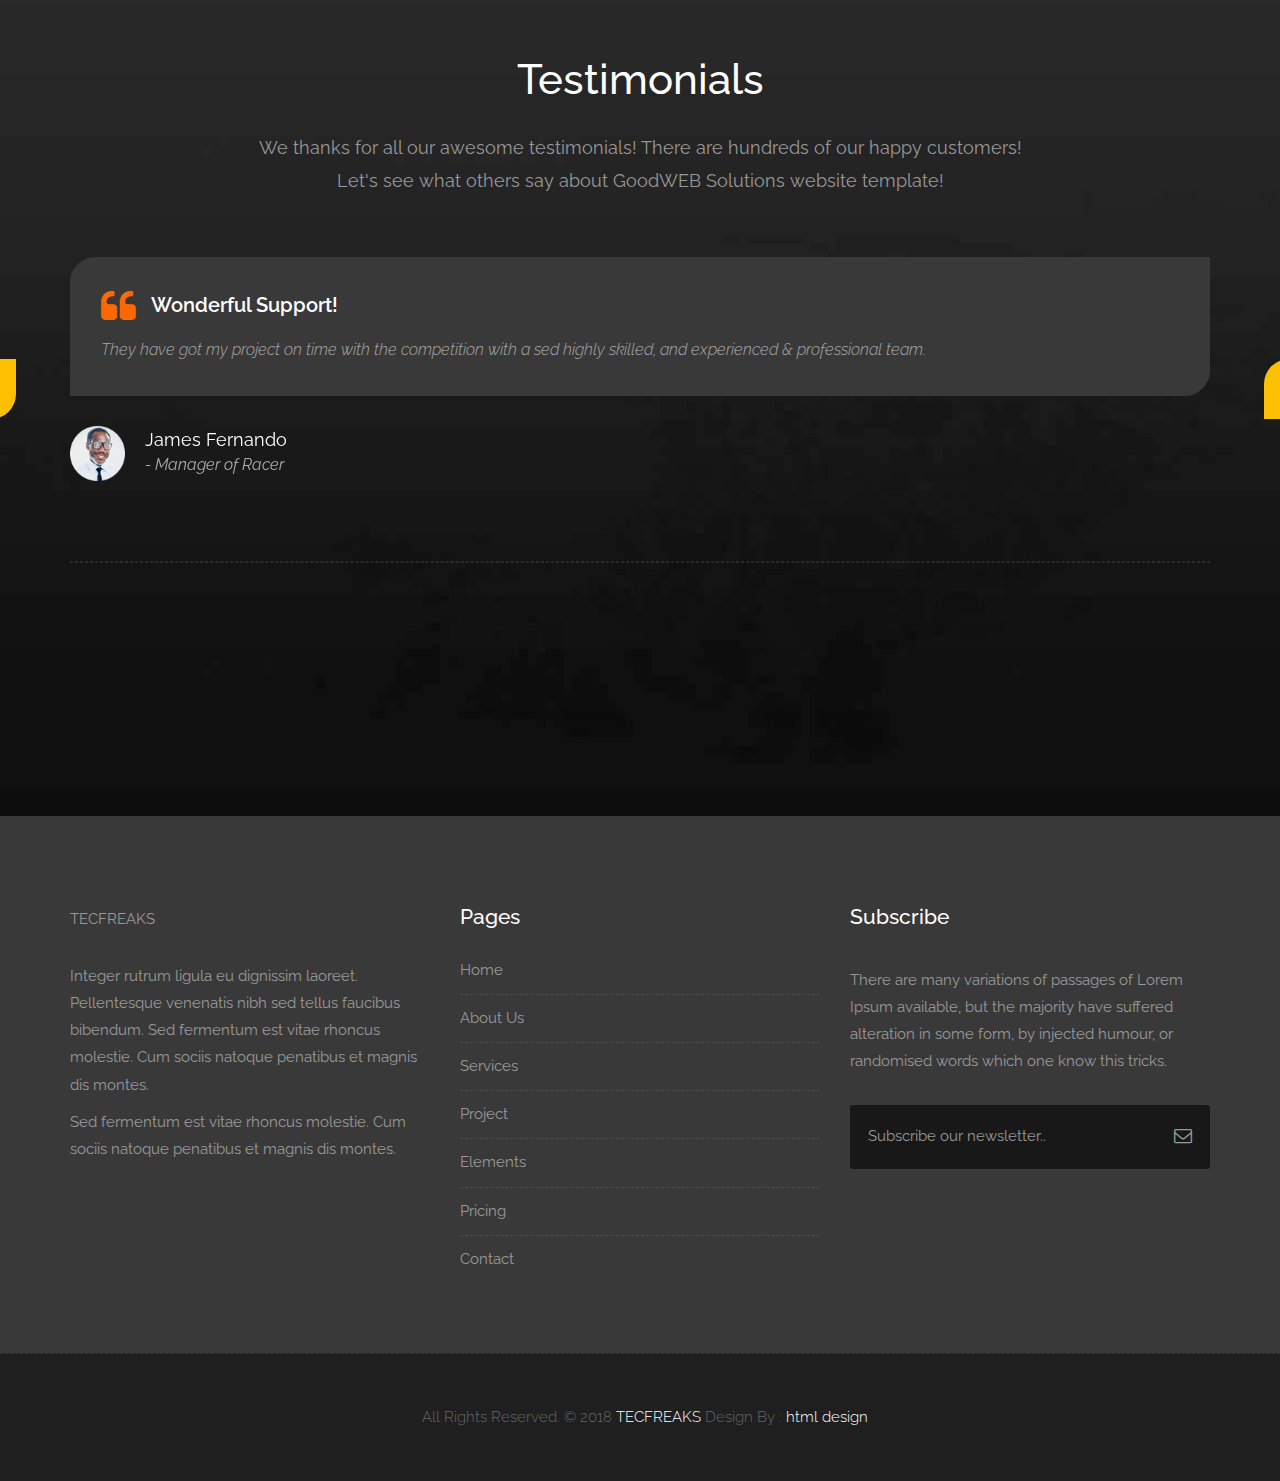
<file: TECFREAKS IT/pricing.html>
<!DOCTYPE html>
<html lang="en">

    <!-- Basic -->
    <meta charset="utf-8">
    <meta http-equiv="X-UA-Compatible" content="IE=edge">   
   
    <!-- Mobile Metas -->
    <meta name="viewport" content="width=device-width, minimum-scale=1.0, maximum-scale=1.0, user-scalable=no">
 
     <!-- Site Metas -->
    <title>GoodWEB Solutions - Responsive HTML5 Landing Page Template</title>  
    <meta name="keywords" content="">
    <meta name="description" content="">
    <meta name="author" content="">

    <!-- Site Icons -->
    <link rel="shortcut icon" href="images/favicon.ico" type="image/x-icon" />
    <link rel="apple-touch-icon" href="images/apple-touch-icon.png">

    <!-- Bootstrap CSS -->
    <link rel="stylesheet" href="css/bootstrap.min.css">
    <!-- Site CSS -->
    <link rel="stylesheet" href="style.css">
    <!-- Responsive CSS -->
    <link rel="stylesheet" href="css/responsive.css">
    <!-- Custom CSS -->
    <link rel="stylesheet" href="css/custom.css">

    <!-- Modernizer for Portfolio -->
    <script src="js/modernizer.js"></script>

    <!--[if lt IE 9]>
      <script src="https://oss.maxcdn.com/libs/html5shiv/3.7.0/html5shiv.js"></script>
      <script src="https://oss.maxcdn.com/libs/respond.js/1.4.2/respond.min.js"></script>
    <![endif]-->

</head>
<body>

    <!-- LOADER -->
    <div id="preloader">
        <div class="loader">
			<div class="loader__bar"></div>
			<div class="loader__bar"></div>
			<div class="loader__bar"></div>
			<div class="loader__bar"></div>
			<div class="loader__bar"></div>
			<div class="loader__ball"></div>
		</div>
    </div><!-- end loader -->
    <!-- END LOADER -->
    
	<div class="top-bar">
		<div class="container-fluid">
			<div class="row">
				<div class="col-md-6 col-sm-6">
					<div class="left-top">
						<div class="email-box">
							<a href="#"><i class="fa fa-envelope-o" aria-hidden="true"></i> youremail@gmail.com</a>
						</div>
						<div class="phone-box">
							<a href="tel:1234567890"><i class="fa fa-phone" aria-hidden="true"></i> +1 234 567 890</a>
						</div>
					</div>
				</div>
				<div class="col-md-6 col-sm-6">
					<div class="right-top">
						<div class="social-box">
							<ul>
								<li><a href="#"><i class="fa fa-facebook-square" aria-hidden="true"></i></a></li>
								<li><a href="#"><i class="fa fa-instagram" aria-hidden="true"></i></a></li>
								<li><a href="#"><i class="fa fa-linkedin-square" aria-hidden="true"></i></a></li>
								<li><a href="#"><i class="fa fa-twitter-square" aria-hidden="true"></i></a></li>
								<li><a href="#"><i class="fa fa-rss-square" aria-hidden="true"></i></a></li>
							<ul>
						</div>
					</div>
				</div>
			</div>
		</div>
	</div>
    <header class="header header_style_01">
        <nav class="megamenu navbar navbar-default">
            <div class="container-fluid">
                <div class="navbar-header">
                    <button type="button" class="navbar-toggle collapsed" data-toggle="collapse" data-target="#navbar" aria-expanded="false" aria-controls="navbar">
                        <span class="sr-only">Toggle navigation</span>
                        <span class="icon-bar"></span>
                        <span class="icon-bar"></span>
                        <span class="icon-bar"></span>
                    </button>
                    <a class="navbar-brand" href="index.html">TECFREAKS<!--<img src="images/logos/logo.png" alt="image">--></a>
                </div>
                <div id="navbar" class="navbar-collapse collapse">
                    <ul class="nav navbar-nav navbar-right">
                        <li><a href="index.html">Home</a></li>
                        <li><a href="about-us.html">About us</a></li>
                        <li><a href="services.html">Our Services</a></li>
                        <li><a href="portfolio.html">Portfolio</a></li>
                        <li><a href="features.html">Elements</a></li>
                        <!--<li><a href="testimonials.html">Testimonials</a></li>-->
                        <li><a class="active" href="pricing.html">Pricing</a></li>
						<li><a href="contact.html">Contact</a></li>
                    </ul>
                </div>
            </div>
        </nav>
    </header>

   	<div class="banner-area banner-bg-1">
		<div class="container">
			<div class="row">
				<div class="col-md-12">
					<div class="banner">
						<h2>Pricing</h2>
						<ul class="page-title-link">
							<li><a href="index.html">Home</a></li>
							<li><a href="pricing.html">Pricing</a></li>
						</ul>
					</div>
				</div>
			</div>
		</div>
	</div>

    <div id="about" class="section wb">
        <div class="container">
			<div class="section-title text-center">
                <h3>Pricing</h3>
                <p class="lead">We thanks for all our awesome testimonials! There are hundreds of our happy customers! <br>Let's see what others say about TECFREAKS Solutions website template!</p>
            </div><!-- end title -->
			
            <div class="row">
                <div class="col-md-4 col-sm-6">
                    <div class="pricingTable">
                        <div class="pricingTable-header">
                            <h3 class="title">Basic Plan</h3>
                            <span class="sub-title">Lorem ipsum</span>
                            <span class="year">Pay only <br>$110/year</span>
                        </div>
                        <div class="price-value">
                            <div class="value">
                                <span class="currency">$</span>
                                <span class="amount">10.<span>99</span></span>
                                <span class="month">/month</span>
                            </div>
                        </div>
                        <ul class="pricing-content">
                            <li>50GB Disk Space</li>
                            <li>50 Email Accounts</li>
                            <li>50GB Monthly Bandwidth</li>
                            <li class="disable">10 Subdomains</li>
                            <li class="disable">15 Domains</li>
                        </ul>
                        <a href="#" class="pricingTable-signup">Select the plan </a>
                    </div>
                </div>

                <div class="col-md-4 col-sm-6">
                    <div class="pricingTable purple">
                        <div class="pricingTable-header">
                            <h3 class="title">Advance Plan</h3>
                            <span class="sub-title">Lorem ipsum</span>
                            <span class="year">Pay only <br>$220/year</span>
                        </div>
                        <div class="price-value">
                            <div class="value">
                                <span class="currency">$</span>
                                <span class="amount">20.<span>99</span></span>
                                <span class="month">/month</span>
                            </div>
                        </div>
                        <ul class="pricing-content">
                            <li>60GB Disk Space</li>
                            <li>60 Email Accounts</li>
                            <li>60GB Monthly Bandwidth</li>
                            <li>15 Subdomains</li>
                            <li class="disable">20 Domains</li>
                        </ul>
                        <a href="#" class="pricingTable-signup">Select the plan </a>
                    </div>
                </div>

                <div class="col-md-4 col-sm-6">
                    <div class="pricingTable blue">
                        <div class="pricingTable-header">
                            <h3 class="title">Ultimate Plan</h3>
                            <span class="sub-title">Lorem ipsum</span>
                            <span class="year">Pay only <br>$330/year</span>
                        </div>
                        <div class="price-value">
                            <div class="value">
                                <span class="currency">$</span>
                                <span class="amount">30.<span>99</span></span>
                                <span class="month">/month</span>
                            </div>
                        </div>
                        <ul class="pricing-content">
                            <li>70GB Disk Space</li>
                            <li>70 Email Accounts</li>
                            <li>70GB Monthly Bandwidth</li>
                            <li>20 Subdomains</li>
                            <li>25 Domains</li>
                        </ul>
                        <a href="#" class="pricingTable-signup">Select the plan </a>
                    </div>
                </div>
            </div><!-- end row -->
        </div><!-- end container -->
    </div><!-- end section -->

    <div id="testimonials" class="parallax section db parallax-off" style="background-image:url('uploads/parallax_03.jpg');">
        <div class="container">
            <div class="section-title text-center">
                <h3>Testimonials</h3>
                <p class="lead">We thanks for all our awesome testimonials! There are hundreds of our happy customers! <br>Let's see what others say about GoodWEB Solutions website template!</p>
            </div><!-- end title -->

            <div class="row">
                <div class="col-md-12 col-sm-12">
                    <div class="testi-carousel owl-carousel owl-theme">
                        <div class="testimonial clearfix">
                            <div class="desc">
                                <h3><i class="fa fa-quote-left"></i> Wonderful Support!</h3>
                                <p class="lead">They have got my project on time with the competition with a sed highly skilled, and experienced & professional team.</p>
                            </div>
                            <div class="testi-meta">
                                <img src="uploads/testi_01.png" alt="" class="img-responsive alignleft">
                                <h4>James Fernando <small>- Manager of Racer</small></h4>
                            </div>
                            <!-- end testi-meta -->
                        </div>
                        <!-- end testimonial -->

                        <div class="testimonial clearfix">
                            <div class="desc">
                                <h3><i class="fa fa-quote-left"></i> Awesome Services!</h3>
                                <p class="lead">Explain to you how all this mistaken idea of denouncing pleasure and praising pain was born and I will give you completed.</p>
                            </div>
                            <div class="testi-meta">
                                <img src="uploads/testi_02.png" alt="" class="img-responsive alignleft">
                                <h4>Jacques Philips <small>- Designer</small></h4>
                            </div>
                            <!-- end testi-meta -->
                        </div>
                        <!-- end testimonial -->

                        <div class="testimonial clearfix">
                            <div class="desc">
                                <h3><i class="fa fa-quote-left"></i> Great & Talented Team!</h3>
                                <p class="lead">The master-builder of human happines no one rejects, dislikes avoids pleasure itself, because it is very pursue pleasure. </p>
                            </div>
                            <div class="testi-meta">
                                <img src="uploads/testi_03.png" alt="" class="img-responsive alignleft">
                                <h4>Venanda Mercy <small>- Newyork City</small></h4>
                            </div>
                            <!-- end testi-meta -->
                        </div>
                        <!-- end testimonial -->
                        <div class="testimonial clearfix">
                            <div class="desc">
                                <h3><i class="fa fa-quote-left"></i> Wonderful Support!</h3>
                                <p class="lead">They have got my project on time with the competition with a sed highly skilled, and experienced & professional team.</p>
                            </div>
                            <div class="testi-meta">
                                <img src="uploads/testi_01.png" alt="" class="img-responsive alignleft">
                                <h4>James Fernando <small>- Manager of Racer</small></h4>
                            </div>
                            <!-- end testi-meta -->
                        </div>
                        <!-- end testimonial -->

                        <div class="testimonial clearfix">
                            <div class="desc">
                                <h3><i class="fa fa-quote-left"></i> Awesome Services!</h3>
                                <p class="lead">Explain to you how all this mistaken idea of denouncing pleasure and praising pain was born and I will give you completed.</p>
                            </div>
                            <div class="testi-meta">
                                <img src="uploads/testi_02.png" alt="" class="img-responsive alignleft">
                                <h4>Jacques Philips <small>- Designer</small></h4>
                            </div>
                            <!-- end testi-meta -->
                        </div>
                        <!-- end testimonial -->

                        <div class="testimonial clearfix">
                            <div class="desc">
                                <h3><i class="fa fa-quote-left"></i> Great & Talented Team!</h3>
                                <p class="lead">The master-builder of human happines no one rejects, dislikes avoids pleasure itself, because it is very pursue pleasure. </p>
                            </div>
                            <div class="testi-meta">
                                <img src="uploads/testi_03.png" alt="" class="img-responsive alignleft">
                                <h4>Venanda Mercy <small>- Newyork City</small></h4>
                            </div>
                            <!-- end testi-meta -->
                        </div><!-- end testimonial -->
                    </div><!-- end carousel -->
                </div><!-- end col -->
            </div><!-- end row -->

            <hr class="hr1">

            <div class="row logos">
                <div class="col-md-2 col-sm-2 col-xs-6 wow fadeInUp">
                    <a href="#"><img src="uploads/logo_01.png" alt="" class="img-repsonsive"></a>
                </div>
                <div class="col-md-2 col-sm-2 col-xs-6 wow fadeInUp">
                    <a href="#"><img src="uploads/logo_02.png" alt="" class="img-repsonsive"></a>
                </div>
                <div class="col-md-2 col-sm-2 col-xs-6 wow fadeInUp">
                    <a href="#"><img src="uploads/logo_03.png" alt="" class="img-repsonsive"></a>
                </div>
                <div class="col-md-2 col-sm-2 col-xs-6 wow fadeInUp">
                    <a href="#"><img src="uploads/logo_04.png" alt="" class="img-repsonsive"></a>
                </div>
                <div class="col-md-2 col-sm-2 col-xs-6 wow fadeInUp">
                    <a href="#"><img src="uploads/logo_05.png" alt="" class="img-repsonsive"></a>
                </div>
                <div class="col-md-2 col-sm-2 col-xs-6 wow fadeInUp">
                    <a href="#"><img src="uploads/logo_06.png" alt="" class="img-repsonsive"></a>
                </div>
            </div><!-- end row -->

        </div><!-- end container -->
    </div><!-- end section -->

    <footer class="footer">
        <div class="container">
            <div class="row">
                <div class="col-md-4 col-sm-4 col-xs-12">
                    <div class="widget clearfix">
                        <div class="widget-title">
                            TECFREAKS<!---<img src="images/logos/logo-2.png" alt="" />-->
                        </div>
                        <p> Integer rutrum ligula eu dignissim laoreet. Pellentesque venenatis nibh sed tellus faucibus bibendum. Sed fermentum est vitae rhoncus molestie. Cum sociis natoque penatibus et magnis dis montes.</p>
                        <p>Sed fermentum est vitae rhoncus molestie. Cum sociis natoque penatibus et magnis dis montes.</p>
                    </div><!-- end clearfix -->
                </div><!-- end col -->

				<div class="col-md-4 col-sm-4 col-xs-12">
                    <div class="widget clearfix">
                        <div class="widget-title">
                            <h3>Pages</h3>
                        </div>

                        <ul class="footer-links hov">
                            <li><a href="#">Home <span class="icon icon-arrow-right2"></span></a></li>
							<li><a href="#">About Us <span class="icon icon-arrow-right2"></span></a></li>
							<li><a href="#">Services <span class="icon icon-arrow-right2"></span></a></li>
							<li><a href="#">Project <span class="icon icon-arrow-right2"></span></a></li>
							<li><a href="#">Elements<span class="icon icon-arrow-right2"></span></a></li>
							<li><a href="#">Pricing<span class="icon icon-arrow-right2"></span></a></li>
                            <li><a href="#">Contact<span class="icon icon-arrow-right2"></span></a></li>
                        </ul><!-- end links -->
                    </div><!-- end clearfix -->
                </div><!-- end col -->
				
                <div class="col-md-4 col-sm-4 col-xs-12">
                    <div class="footer-distributed widget clearfix">
                        <div class="widget-title">
                            <h3>Subscribe</h3>
							<p>There are many variations of passages of Lorem Ipsum available, but the majority have suffered alteration in some form, by injected humour, or randomised words which one know this tricks.</p>
                        </div>
						
						<div class="footer-right">
							<form method="get" action="#">
								<input placeholder="Subscribe our newsletter.." name="search">
								<i class="fa fa-envelope-o"></i>
							</form>
						</div>                        
                    </div><!-- end clearfix -->
                </div><!-- end col -->
            </div><!-- end row -->
        </div><!-- end container -->
    </footer><!-- end footer -->

    <div class="copyrights">
        <div class="container">
            <div class="footer-distributed">
                <div class="footer-left">                   
                    <p class="footer-company-name">All Rights Reserved. &copy; 2018 <a href="#">TECFREAKS</a> Design By : 
					<a href="https://html.design/">html design</a></p>
                </div>

                
            </div>
        </div><!-- end container -->
    </div><!-- end copyrights -->

    <a href="#" id="scroll-to-top" class="dmtop global-radius"><i class="fa fa-angle-up"></i></a>

    <!-- ALL JS FILES -->
    <script src="js/all.js"></script>
    <!-- ALL PLUGINS -->
    <script src="js/custom.js"></script>
    <script src="js/portfolio.js"></script>
    <script src="js/hoverdir.js"></script>    

</body>
</html>
</file>
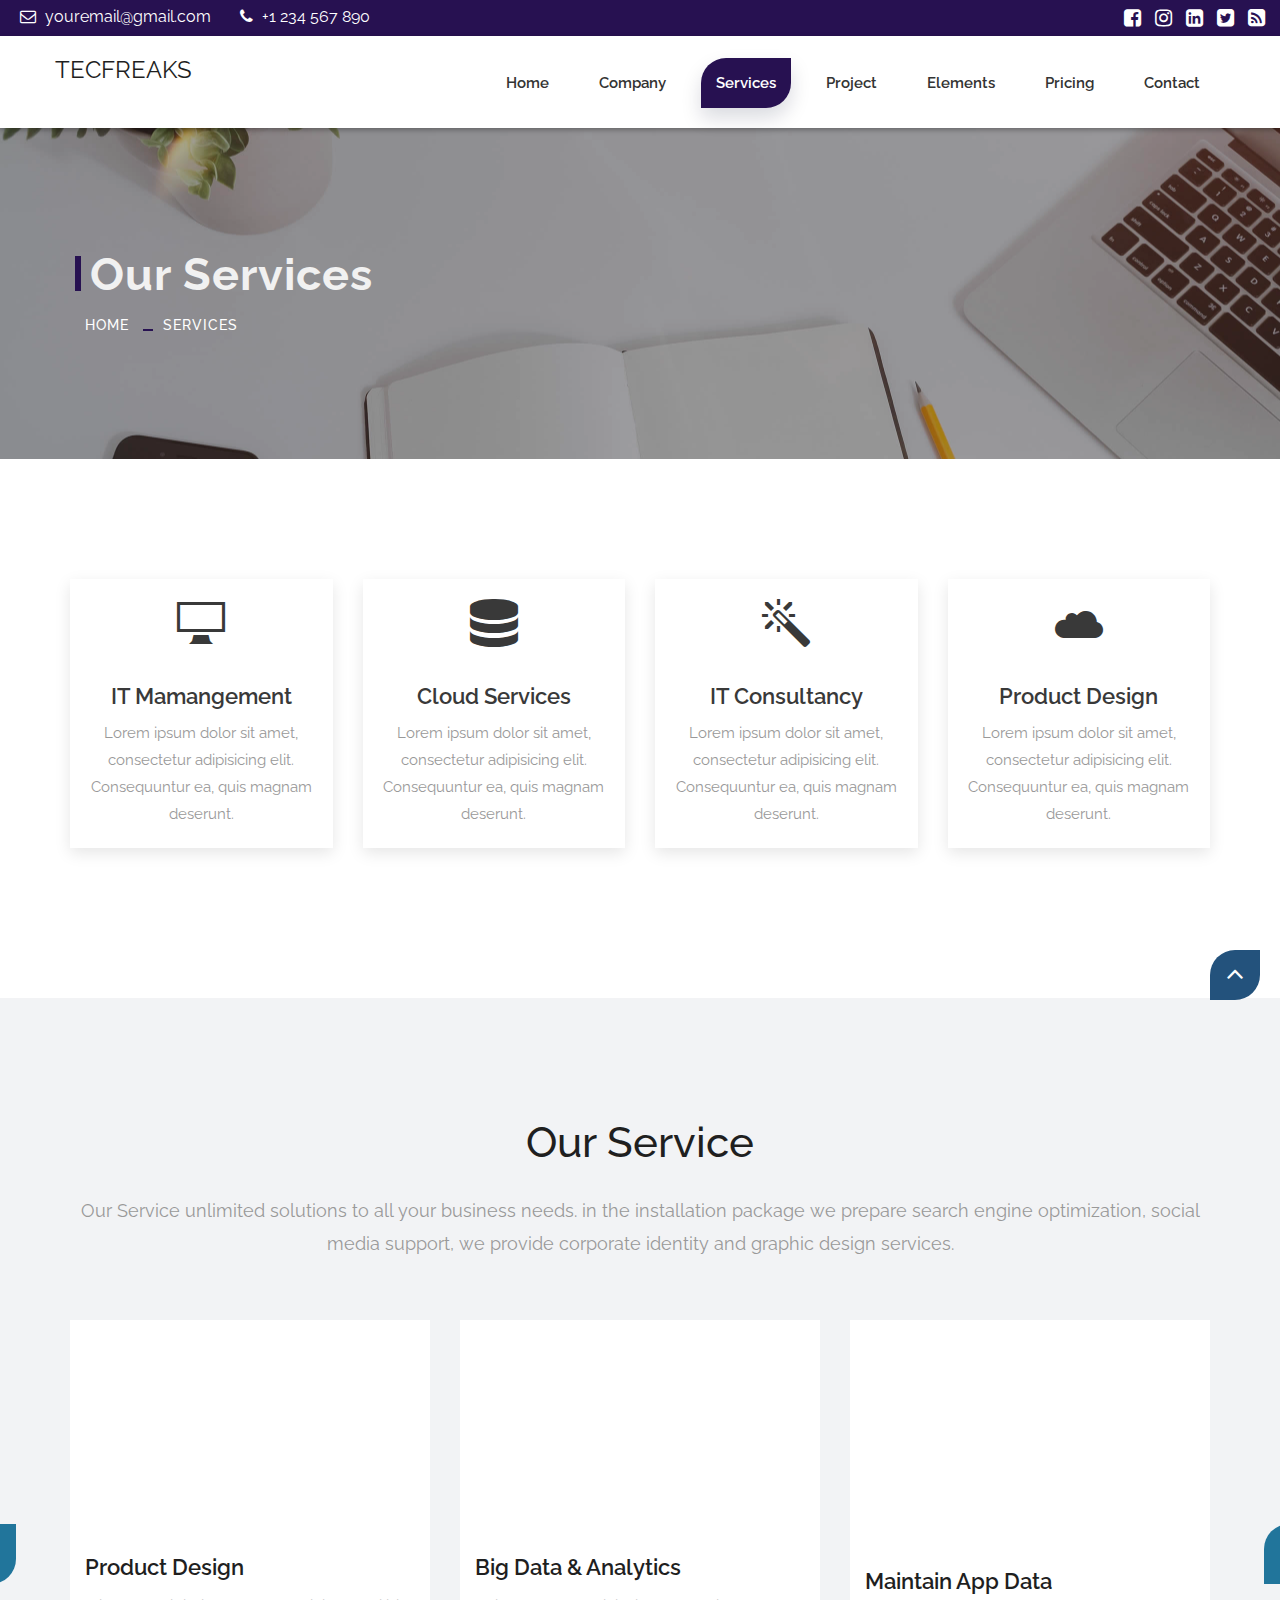
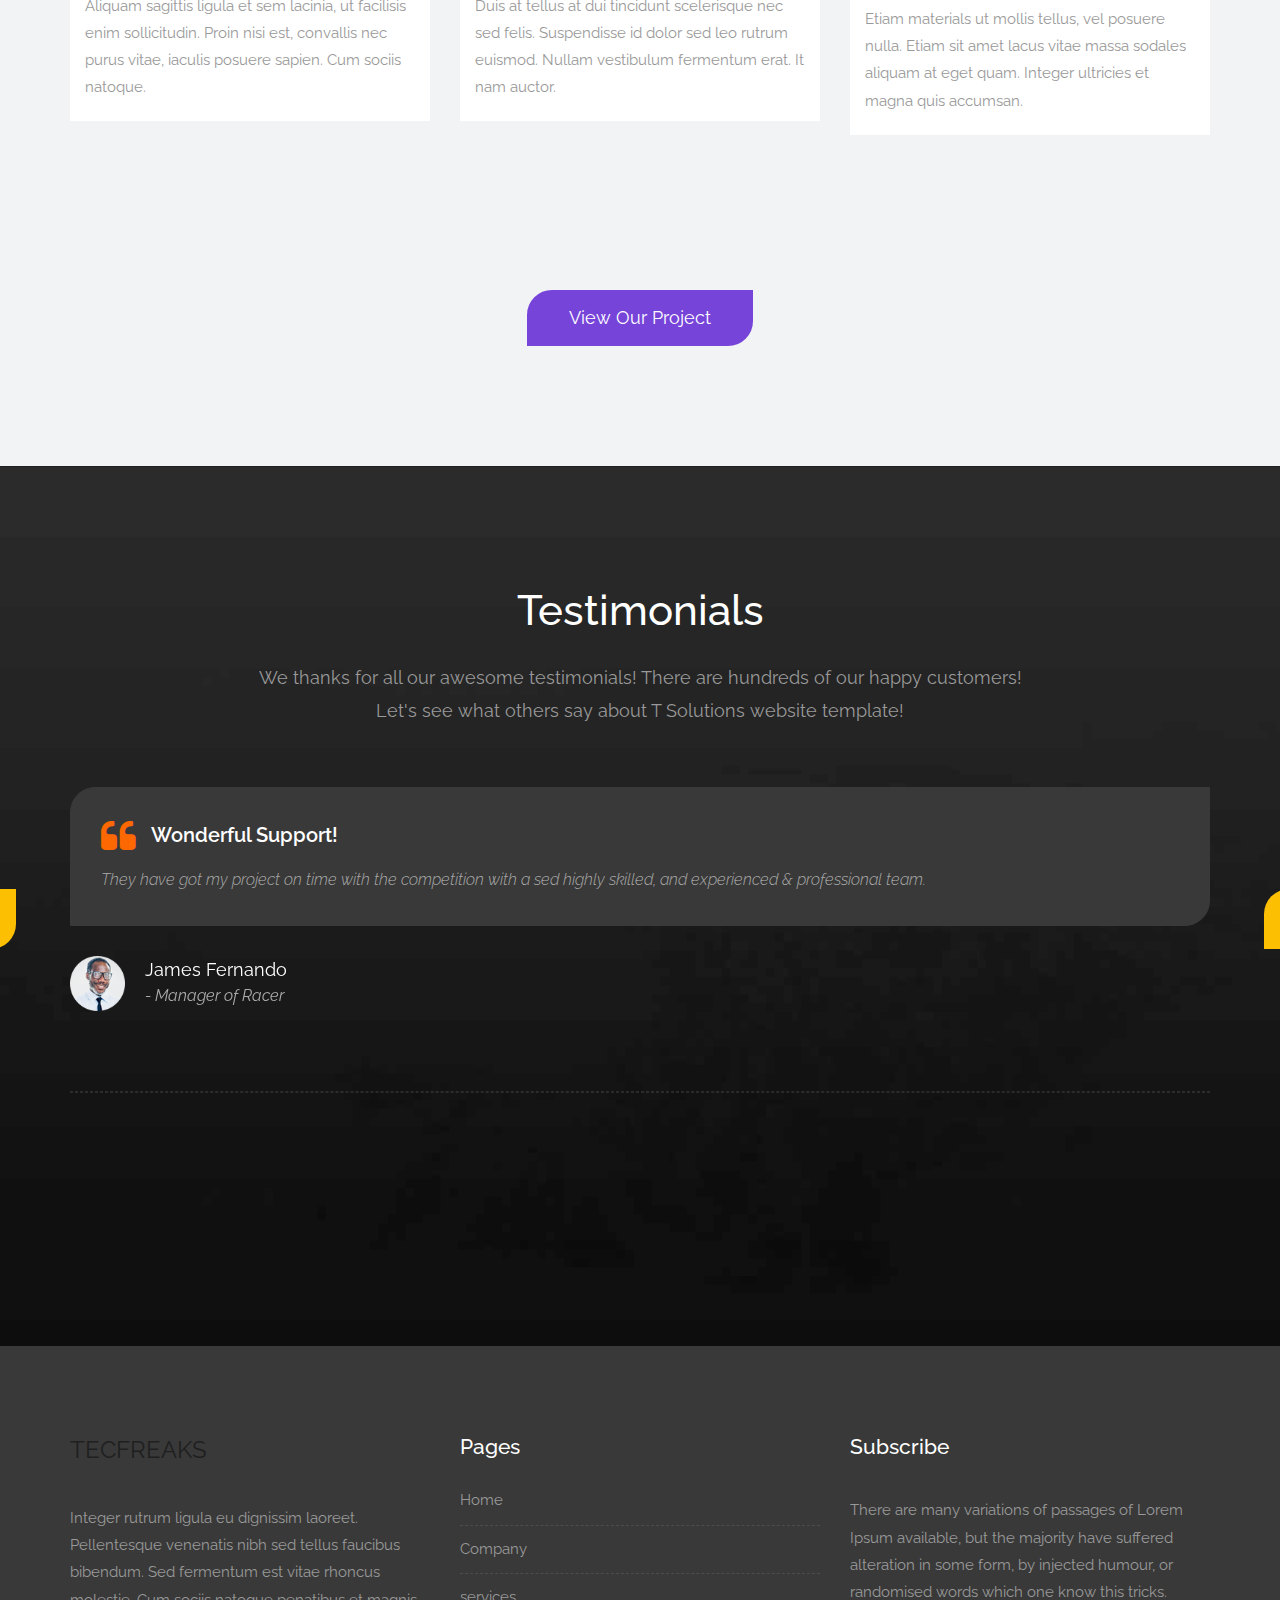
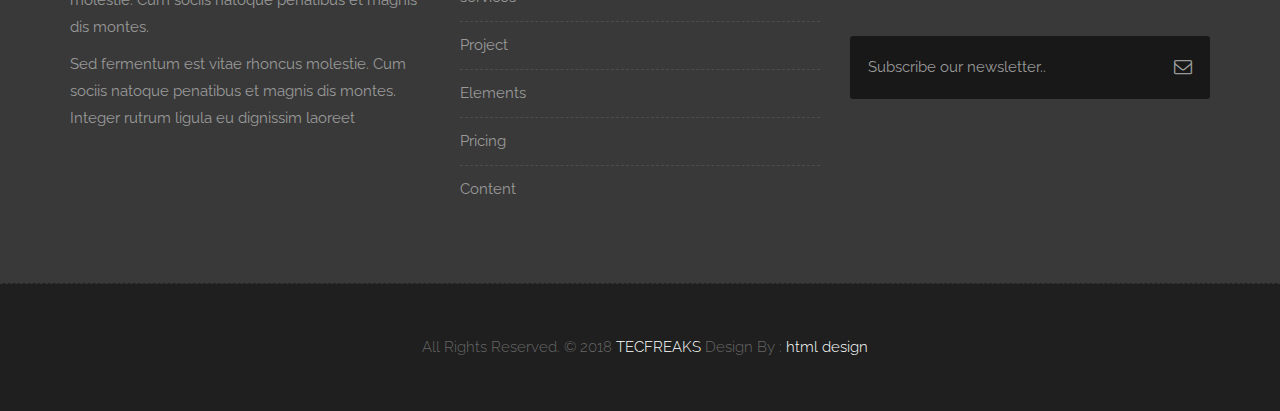
<file: TECFREAKS IT/services.html>
<!DOCTYPE html>
<html lang="en">

    <!-- Basic -->
    <meta charset="utf-8">
    <meta http-equiv="X-UA-Compatible" content="IE=edge">   
   
    <!-- Mobile Metas -->
    <meta name="viewport" content="width=device-width, minimum-scale=1.0, maximum-scale=1.0, user-scalable=no">
 
     <!-- Site Metas -->
    <title>TECFREAKS Solutions - Responsive HTML5 Landing Page Template</title>  
    <meta name="keywords" content="">
    <meta name="description" content="">
    <meta name="author" content="">

    <!-- Site Icons -->
    <link rel="shortcut icon" href="images/favicon.ico" type="image/x-icon" />
    <link rel="apple-touch-icon" href="images/apple-touch-icon.png">

    <!-- Bootstrap CSS -->
    <link rel="stylesheet" href="css/bootstrap.min.css">
    <!-- Site CSS -->
    <link rel="stylesheet" href="style.css">
    <!-- Responsive CSS -->
    <link rel="stylesheet" href="css/responsive.css">
    <!-- Custom CSS -->
    <link rel="stylesheet" href="css/custom.css">

    <!-- Modernizer for Portfolio -->
    <script src="js/modernizer.js"></script>

    <!--[if lt IE 9]>
      <script src="https://oss.maxcdn.com/libs/html5shiv/3.7.0/html5shiv.js"></script>
      <script src="https://oss.maxcdn.com/libs/respond.js/1.4.2/respond.min.js"></script>
    <![endif]-->

</head>
<body>

    <!-- LOADER -->
    <div id="preloader">
        <div class="loader">
			<div class="loader__bar"></div>
			<div class="loader__bar"></div>
			<div class="loader__bar"></div>
			<div class="loader__bar"></div>
			<div class="loader__bar"></div>
			<div class="loader__ball"></div>
		</div>
    </div><!-- end loader -->
    <!-- END LOADER -->
    
	<div class="top-bar">
		<div class="container-fluid">
			<div class="row">
				<div class="col-md-6 col-sm-6">
					<div class="left-top">
						<div class="email-box">
							<a href="#"><i class="fa fa-envelope-o" aria-hidden="true"></i> youremail@gmail.com</a>
						</div>
						<div class="phone-box">
							<a href="tel:1234567890"><i class="fa fa-phone" aria-hidden="true"></i> +1 234 567 890</a>
						</div>
					</div>
				</div>
				<div class="col-md-6 col-sm-6">
					<div class="right-top">
						<div class="social-box">
							<ul>
								<li><a href="#"><i class="fa fa-facebook-square" aria-hidden="true"></i></a></li>
								<li><a href="#"><i class="fa fa-instagram" aria-hidden="true"></i></a></li>
								<li><a href="#"><i class="fa fa-linkedin-square" aria-hidden="true"></i></a></li>
								<li><a href="#"><i class="fa fa-twitter-square" aria-hidden="true"></i></a></li>
								<li><a href="#"><i class="fa fa-rss-square" aria-hidden="true"></i></a></li>
							<ul>
						</div>
					</div>
				</div>
			</div>
		</div>
	</div>
    <header class="header header_style_01">
        <nav class="megamenu navbar navbar-default">
            <div class="container-fluid">
                <div class="navbar-header">
                    <button type="button" class="navbar-toggle collapsed" data-toggle="collapse" data-target="#navbar" aria-expanded="false" aria-controls="navbar">
                        <span class="sr-only">Toggle navigation</span>
                        <span class="icon-bar"></span>
                        <span class="icon-bar"></span>
                        <span class="icon-bar"></span>
                    </button>
                    <h1>TECFREAKS</h1>
                    <!--
                    <a class="navbar-brand" href="index.html"><img src="images/logos/logo.png" alt="image"></a>
                    --->
                </div>
                <div id="navbar" class="navbar-collapse collapse">
                    <ul class="nav navbar-nav navbar-right">
                        <li><a href="index.html">Home</a></li>
                        <li><a href="about-us.html">Company</a></li>
                        <li><a class="active" href="services.html">Services</a></li>
                        <li><a href="portfolio.html">Project</a></li>
                        <li><a href="features.html">Elements</a></li>
                        <li><a href="testimonials.html">pricing</a></li>
                       <!--- <li><a href="pricing.html">Pricing</a></li>-->
						<li><a href="contact.html">Contact</a></li>
                    </ul>
                </div>
            </div>
        </nav>
    </header>

   	<div class="banner-area banner-bg-1">
		<div class="container">
			<div class="row">
				<div class="col-md-12">
					<div class="banner">
						<h2>Our Services</h2>
						<ul class="page-title-link">
							<li><a href="index.html">Home</a></li>
							<li><a href="services.html"> Services</a></li>
						</ul>
					</div>
				</div>
			</div>
		</div>
	</div>

    <div id="about" class="section wb">
        <div class="container">
           <div class="row text-center">
				<div class="col-md-3 col-sm-6">
					<div class="about-item">
						<div class="about-icon">
							<span class="icon icon-display"></span>
						</div>
						<div class="about-text">
							<h3> <a href="#">IT Mamangement</a></h3>
							<p>Lorem ipsum dolor sit amet, consectetur adipisicing elit. Consequuntur ea, quis magnam deserunt. </p>
						</div>
					</div>
				</div>
				<div class="col-md-3 col-sm-6">
					<div class="about-item">
						<div class="about-icon">
							<span class="icon icon-database"></span>
						</div>
						<div class="about-text">
							<h3> <a href="#">Cloud Services </a></h3>
							<p>Lorem ipsum dolor sit amet, consectetur adipisicing elit. Consequuntur ea, quis magnam deserunt. </p>
						</div>
					</div>
				</div>
				<div class="col-md-3 col-sm-6">
					<div class="about-item">
						<div class="about-icon">
							<span class="icon icon-magic-wand"></span>
						</div>
						<div class="about-text">
							<h3> <a href="#">IT Consultancy </a></h3>
							<p>Lorem ipsum dolor sit amet, consectetur adipisicing elit. Consequuntur ea, quis magnam deserunt. </p>
						</div>
					</div>
				</div>
				<div class="col-md-3 col-sm-6">
					<div class="about-item">
						<div class="about-icon">
							<span class="icon icon-cloud"></span>
						</div>
						<div class="about-text">
							<h3> <a href="#">Product Design</a></h3>
							<p>Lorem ipsum dolor sit amet, consectetur adipisicing elit. Consequuntur ea, quis magnam deserunt. </p>
						</div>
					</div>
				</div>
			</div>
        </div><!-- end container -->
    </div><!-- end section -->
	
	<div id="services" class="parallax section lb">
        <div class="container">
            <div class="section-title text-center">
                <h3>Our Service</h3>
                <p class="lead">Our Service unlimited solutions to all your business needs. in the installation package we prepare search engine optimization, social media support, we provide corporate identity and graphic design services.</p>
            </div><!-- end title -->

            <div class="owl-services owl-carousel owl-theme">
                <div class="service-widget">
                    <div class="post-media wow fadeIn">
                        <a href="uploads/11.webp" data-rel="prettyPhoto[gal]" class="hoverbutton global-radius"><i class="flaticon-unlink"></i></a>
                        <img src="uploads/11.webp" alt="" class="img-responsive img-rounded">
                    </div>
					<div class="service-dit">
						<h3>Product Design</h3>
						<p>Aliquam sagittis ligula et sem lacinia, ut facilisis enim sollicitudin. Proin nisi est, convallis nec purus vitae, iaculis posuere sapien. Cum sociis natoque.</p>
					</div>
                </div>
                <!-- end service -->

                <div class="service-widget">
                    <div class="post-media wow fadeIn">
                        <a href="uploads/v.png" data-rel="prettyPhoto[gal]" class="hoverbutton global-radius"><i class="flaticon-unlink"></i></a>
                        <img src="uploads/v.png" alt="" class="img-responsive img-rounded">
                    </div>
					<div class="service-dit">
						<h3>Big Data & Analytics</h3>
						<p>Duis at tellus at dui tincidunt scelerisque nec sed felis. Suspendisse id dolor sed leo rutrum euismod. Nullam vestibulum fermentum erat. It nam auctor. </p>
					</div>
                </div>
                <!-- end service -->

                <div class="service-widget">
                    <div class="post-media wow fadeIn">
                        <a href="uploads/service_03.jpg" data-rel="prettyPhoto[gal]" class="hoverbutton global-radius"><i class="flaticon-unlink"></i></a>
                        <img src="uploads/service_03.jpg" alt="" class="img-responsive img-rounded">
                    </div>
					<div class="service-dit">
						<h3>Maintain App Data</h3>
						<p>Etiam materials ut mollis tellus, vel posuere nulla. Etiam sit amet lacus vitae massa sodales aliquam at eget quam. Integer ultricies et magna quis accumsan.</p>
					</div>
                </div>
                <!-- end service -->

                <div class="service-widget">
                    <div class="post-media wow fadeIn">
                        <a href="uploads/cyber.jpeg" data-rel="prettyPhoto[gal]" class="hoverbutton global-radius"><i class="flaticon-unlink"></i></a>
                        <img src="uploads/cyber.jpeg" alt="" class="img-responsive img-rounded">
                    </div>
					<div class="service-dit">
						<h3>Cyber Security</h3>
						<p>Praesent in neque congue sapien lobortis faucibus id eget erat. <br>Pellentesque maximus rutrum felis. Interdum et malesuada fames ac ante ipsum primis in faucibus.</p>
					</div>
                </div>
                <!-- end service -->
            </div><!-- end row -->

            <hr class="hr1">

            <div class="text-center">
                <a data-scroll href="portfolio.html" class="btn btn-light btn-radius btn-brd">View Our Project</a>
            </div>
        </div><!-- end container -->
    </div><!-- end section -->

    <div id="testimonials" class="parallax section db parallax-off" style="background-image:url('uploads/parallax_03.jpg');">
        <div class="container">
            <div class="section-title text-center">
                <h3>Testimonials</h3>
                <p class="lead">We thanks for all our awesome testimonials! There are hundreds of our happy customers! <br>Let's see what others say about T Solutions website template!</p>
            </div><!-- end title -->

            <div class="row">
                <div class="col-md-12 col-sm-12">
                    <div class="testi-carousel owl-carousel owl-theme">
                        <div class="testimonial clearfix">
                            <div class="desc">
                                <h3><i class="fa fa-quote-left"></i> Wonderful Support!</h3>
                                <p class="lead">They have got my project on time with the competition with a sed highly skilled, and experienced & professional team.</p>
                            </div>
                            <div class="testi-meta">
                                <img src="uploads/testi_01.png" alt="" class="img-responsive alignleft">
                                <h4>James Fernando <small>- Manager of Racer</small></h4>
                            </div>
                            <!-- end testi-meta -->
                        </div>
                        <!-- end testimonial -->

                        <div class="testimonial clearfix">
                            <div class="desc">
                                <h3><i class="fa fa-quote-left"></i> Awesome Services!</h3>
                                <p class="lead">Explain to you how all this mistaken idea of denouncing pleasure and praising pain was born and I will give you completed.</p>
                            </div>
                            <div class="testi-meta">
                                <img src="uploads/testi_02.png" alt="" class="img-responsive alignleft">
                                <h4>Jacques Philips <small>- Designer</small></h4>
                            </div>
                            <!-- end testi-meta -->
                        </div>
                        <!-- end testimonial -->

                        <div class="testimonial clearfix">
                            <div class="desc">
                                <h3><i class="fa fa-quote-left"></i> Great & Talented Team!</h3>
                                <p class="lead">The master-builder of human happines no one rejects, dislikes avoids pleasure itself, because it is very pursue pleasure. </p>
                            </div>
                            <div class="testi-meta">
                                <img src="uploads/testi_03.png" alt="" class="img-responsive alignleft">
                                <h4>Venanda Mercy <small>- Newyork City</small></h4>
                            </div>
                            <!-- end testi-meta -->
                        </div>
                        <!-- end testimonial -->
                        <div class="testimonial clearfix">
                            <div class="desc">
                                <h3><i class="fa fa-quote-left"></i> Wonderful Support!</h3>
                                <p class="lead">They have got my project on time with the competition with a sed highly skilled, and experienced & professional team.</p>
                            </div>
                            <div class="testi-meta">
                                <img src="uploads/testi_01.png" alt="" class="img-responsive alignleft">
                                <h4>James Fernando <small>- Manager of Racer</small></h4>
                            </div>
                            <!-- end testi-meta -->
                        </div>
                        <!-- end testimonial -->

                        <div class="testimonial clearfix">
                            <div class="desc">
                                <h3><i class="fa fa-quote-left"></i> Awesome Services!</h3>
                                <p class="lead">Explain to you how all this mistaken idea of denouncing pleasure and praising pain was born and I will give you completed.</p>
                            </div>
                            <div class="testi-meta">
                                <img src="uploads/testi_02.png" alt="" class="img-responsive alignleft">
                                <h4>Jacques Philips <small>- Designer</small></h4>
                            </div>
                            <!-- end testi-meta -->
                        </div>
                        <!-- end testimonial -->

                        <div class="testimonial clearfix">
                            <div class="desc">
                                <h3><i class="fa fa-quote-left"></i> Great & Talented Team!</h3>
                                <p class="lead">The master-builder of human happines no one rejects, dislikes avoids pleasure itself, because it is very pursue pleasure. </p>
                            </div>
                            <div class="testi-meta">
                                <img src="uploads/testi_03.png" alt="" class="img-responsive alignleft">
                                <h4>Venanda Mercy <small>- Newyork City</small></h4>
                            </div>
                            <!-- end testi-meta -->
                        </div><!-- end testimonial -->
                    </div><!-- end carousel -->
                </div><!-- end col -->
            </div><!-- end row -->

            <hr class="hr1">

            <div class="row logos">
                <div class="col-md-2 col-sm-2 col-xs-6 wow fadeInUp">
                    <a href="#"><img src="uploads/logo_01.png" alt="" class="img-repsonsive"></a>
                </div>
                <div class="col-md-2 col-sm-2 col-xs-6 wow fadeInUp">
                    <a href="#"><img src="uploads/logo_02.png" alt="" class="img-repsonsive"></a>
                </div>
                <div class="col-md-2 col-sm-2 col-xs-6 wow fadeInUp">
                    <a href="#"><img src="uploads/logo_03.png" alt="" class="img-repsonsive"></a>
                </div>
                <div class="col-md-2 col-sm-2 col-xs-6 wow fadeInUp">
                    <a href="#"><img src="uploads/logo_04.png" alt="" class="img-repsonsive"></a>
                </div>
                <div class="col-md-2 col-sm-2 col-xs-6 wow fadeInUp">
                    <a href="#"><img src="uploads/logo_05.png" alt="" class="img-repsonsive"></a>
                </div>
                <div class="col-md-2 col-sm-2 col-xs-6 wow fadeInUp">
                    <a href="#"><img src="uploads/logo_06.png" alt="" class="img-repsonsive"></a>
                </div>
            </div><!-- end row -->

        </div><!-- end container -->
    </div><!-- end section -->

    <footer class="footer">
        <div class="container">
            <div class="row">
                <div class="col-md-4 col-sm-4 col-xs-12">
                    <div class="widget clearfix">
                        <div class="widget-title">
                            <h1>TECFREAKS</h1>
                            <!--<img src="images/logos/logo-2.png" alt="" />-->
                        </div>
                        <p> Integer rutrum ligula eu dignissim laoreet. Pellentesque venenatis nibh sed tellus faucibus bibendum. Sed fermentum est vitae rhoncus molestie. Cum sociis natoque penatibus et magnis dis montes.</p>
                        <p>Sed fermentum est vitae rhoncus molestie. Cum sociis natoque penatibus et magnis dis montes.
                            Integer rutrum ligula eu dignissim laoreet
                        </p>
                    </div><!-- end clearfix -->
                </div><!-- end col -->

				<div class="col-md-4 col-sm-4 col-xs-12">
                    <div class="widget clearfix">
                        <div class="widget-title">
                            <h3>Pages</h3>
                        </div>

                        <ul class="footer-links hov">
                            <li><a href="#">Home <span class="icon icon-arrow-right2"></span></a></li>
							<li><a href="#">Company<span class="icon icon-arrow-right2"></span></a></li>
							<li><a href="#">services <span class="icon icon-arrow-right2"></span></a></li>
							<li><a href="#">Project<span class="icon icon-arrow-right2"></span></a></li>
							<li><a href="#">Elements<span class="icon icon-arrow-right2"></span></a></li>
							<li><a href="#">Pricing<span class="icon icon-arrow-right2"></span></a></li>
                            <li><a href="#">Content<span class="icon icon-arrow-right2"></span></a></li>
                        </ul><!-- end links -->
                    </div><!-- end clearfix -->
                </div><!-- end col -->
				
                <div class="col-md-4 col-sm-4 col-xs-12">
                    <div class="footer-distributed widget clearfix">
                        <div class="widget-title">
                            <h3>Subscribe</h3>
							<p>There are many variations of passages of Lorem Ipsum available, but the majority have suffered alteration in some form, by injected humour, or randomised words which one know this tricks.</p>
                        </div>
						
						<div class="footer-right">
							<form method="get" action="#">
								<input placeholder="Subscribe our newsletter.." name="search">
								<i class="fa fa-envelope-o"></i>
							</form>
						</div>                        
                    </div><!-- end clearfix -->
                </div><!-- end col -->
            </div><!-- end row -->
        </div><!-- end container -->
    </footer><!-- end footer -->

    <div class="copyrights">
        <div class="container">
            <div class="footer-distributed">
                <div class="footer-left">                   
                    <p class="footer-company-name">All Rights Reserved. &copy; 2018 <a href="#">TECFREAKS</a> Design By : 
					<a href="https://html.design/">html design</a></p>
                </div>

                
            </div>
        </div><!-- end container -->
    </div><!-- end copyrights -->

    <a href="#" id="scroll-to-top" class="dmtop global-radius"><i class="fa fa-angle-up"></i></a>

    <!-- ALL JS FILES -->
    <script src="js/all.js"></script>
    <!-- ALL PLUGINS -->
    <script src="js/custom.js"></script>
    <script src="js/portfolio.js"></script>
    <script src="js/hoverdir.js"></script>    

</body>
</html>
</file>
<file: TECFREAKS IT/style.css>
/*------------------------------------------------------------------
    Version: 1.0
-------------------------------------------------------------------*/


/*------------------------------------------------------------------
    [Table of contents]

    1. IMPORT FONTS
    2. IMPORT FILES
    3. SKELETON
    4. WP CORE
    5. HEADER
    6. SECTIONS
    7. SECTIONS
    8. PORTFOLIO
    9. TESTIMONIALS
    10. PRICING TABLES
    11. ICON BOXES
    12. MESSAGE BOXES
    13. FEATURES
    14. CONTACT
    15. FOOTER
    16. MISC
    17. BUTTONS
-------------------------------------------------------------------*/


/*------------------------------------------------------------------
    IMPORT FONTS
-------------------------------------------------------------------*/

@import url('https://fonts.googleapis.com/css?family=Raleway:100,200,300,400,500,600,700,900');

/*------------------------------------------------------------------
    IMPORT FILES
-------------------------------------------------------------------*/

@import url(css/animate.css);
@import url(css/flaticon.css);
@import url(css/icomoon.css);
@import url(css/prettyPhoto.css);
@import url(css/owl.carousel.css);
@import url(css/font-awesome.min.css);

/*------------------------------------------------------------------
    SKELETON
-------------------------------------------------------------------*/

body {
    color: #999;
    font-size: 15px;
    font-family: 'Raleway', sans-serif;
    line-height: 1.80857;
}

body.demos .section {
    background: url(images/bg.png) repeat top center #f2f3f5;
}


body.demos .section-title img {
    max-width: 280px;
    display: block;
    margin: 10px auto;
}

body.demos .service-widget h3 {
    border-bottom: 1px solid #ededed;
    font-size: 18px;
    padding: 20px 0;
    background-color: #ffffff;
}

body.demos .service-widget {
    margin: 0 0 30px;
    padding: 30px;
    background-color: #fff
}

body.demos .container-fluid {
    max-width: 1080px
}

a {
    color: #1f1f1f;
    text-decoration: none !important;
    outline: none !important;
    -webkit-transition: all .3s ease-in-out;
    -moz-transition: all .3s ease-in-out;
    -ms-transition: all .3s ease-in-out;
    -o-transition: all .3s ease-in-out;
    transition: all .3s ease-in-out;
}

h1,
h2,
h3,
h4,
h5,
h6 {
    letter-spacing: 0;
    font-weight: normal;
    position: relative;
    padding: 0 0 10px 0;
    font-weight: normal;
    line-height: 120% !important;
    color: #1f1f1f;
    margin: 0
}

h1 {
    font-size: 24px
}

h2 {
    font-size: 22px
}

h3 {
    font-size: 18px
}

h4 {
    font-size: 16px
}

h5 {
    font-size: 14px
}

h6 {
    font-size: 13px
}

h1 a,
h2 a,
h3 a,
h4 a,
h5 a,
h6 a {
    color: #212121;
    text-decoration: none!important;
    opacity: 1
}

h1 a:hover,
h2 a:hover,
h3 a:hover,
h4 a:hover,
h5 a:hover,
h6 a:hover {
    opacity: .8
}

a {
    color: #1f1f1f;
    text-decoration: none;
    outline: none;
}

a,
.btn {
    text-decoration: none !important;
    outline: none !important;
    -webkit-transition: all .3s ease-in-out;
    -moz-transition: all .3s ease-in-out;
    -ms-transition: all .3s ease-in-out;
    -o-transition: all .3s ease-in-out;
    transition: all .3s ease-in-out;
}

.btn-custom {
    margin-top: 20px;
    background-color: transparent !important;
    border: 2px solid #ddd;
    padding: 12px 40px;
    font-size: 16px;
}

.lead {
    font-size: 18px;
    line-height: 30px;
    color: #767676;
    margin: 0;
    padding: 0;
}

blockquote {
    margin: 20px 0 20px;
    padding: 30px;
}

ul, li, ol{
	margin: 0px;
	padding: 0px;
	list-style: none;
}

/*------------------------------------------------------------------
    WP CORE
-------------------------------------------------------------------*/

.first {
    clear: both
}

.last {
    margin-right: 0
}

.alignnone {
    margin: 5px 20px 20px 0;
}

.aligncenter,
div.aligncenter {
    display: block;
    margin: 5px auto 5px auto;
}

.alignright {
    float: right;
    margin: 10px 0 20px 20px;
}

.alignleft {
    float: left;
    margin: 10px 20px 20px 0;
}

a img.alignright {
    float: right;
    margin: 10px 0 20px 20px;
}

a img.alignnone {
    margin: 10px 20px 20px 0;
}

a img.alignleft {
    float: left;
    margin: 10px 20px 20px 0;
}

a img.aligncenter {
    display: block;
    margin-left: auto;
    margin-right: auto
}

.wp-caption {
    background: #fff;
    border: 1px solid #f0f0f0;
    max-width: 96%;
    /* Image does not overflow the content area */
    padding: 5px 3px 10px;
    text-align: center;
}

.wp-caption.alignnone {
    margin: 5px 20px 20px 0;
}

.wp-caption.alignleft {
    margin: 5px 20px 20px 0;
}

.wp-caption.alignright {
    margin: 5px 0 20px 20px;
}

.wp-caption img {
    border: 0 none;
    height: auto;
    margin: 0;
    max-width: 98.5%;
    padding: 0;
    width: auto;
}

.wp-caption p.wp-caption-text {
    font-size: 11px;
    line-height: 17px;
    margin: 0;
    padding: 0 4px 5px;
}


/* Text meant only for screen readers. */

.screen-reader-text {
    clip: rect(1px, 1px, 1px, 1px);
    position: absolute !important;
    height: 1px;
    width: 1px;
    overflow: hidden;
}

.screen-reader-text:focus {
    background-color: #f1f1f1;
    border-radius: 3px;
    box-shadow: 0 0 2px 2px rgba(0, 0, 0, 0.6);
    clip: auto !important;
    color: #21759b;
    display: block;
    font-size: 14px;
    font-size: 0.875rem;
    font-weight: bold;
    height: auto;
    left: 5px;
    line-height: normal;
    padding: 15px 23px 14px;
    text-decoration: none;
    top: 5px;
    width: auto;
    z-index: 100000;
    /* Above WP toolbar. */
}

/*------------------------------------------------------------------
    Top head
-------------------------------------------------------------------*/

.top-bar{
	background: #271151;
}
.left-top{
	padding: 3px 0px; 
}
.email-box{
	display: inline-block;
	margin-right: 20px;
}
.email-box a{
	color: #ffffff;
	font-size: 16px;
}
.email-box a:hover{
	color: #fd6802;
}
.email-box a i{
	padding: 0px 5px;
}
.phone-box{
	display: inline-block;
}

.phone-box a{
	color: #ffffff;
	font-size: 16px;
}
.phone-box a:hover{
	color: #fd6802;
}
.phone-box a i{
	padding: 0px 5px;
}

.social-box{
	float: right;
}

.social-box ul li{
	display: inline-block;
	padding-left: 10px;
}

.social-box ul li a{
	color: #ffffff;
	font-size: 20px;
}
.social-box ul li a:hover{
	color: #fd6802;
}


/*------------------------------------------------------------------
    HEADER
-------------------------------------------------------------------*/

.megamenu .nav,
.megamenu .collapse,
.megamenu .dropup,
.megamenu .dropdown {
    position: static;
}

.megamenu .container-fluid {
    position: relative;
}

.megamenu .dropdown-menu {
    left: auto;
}

.megamenu .megamenu-content {
    padding: 20px 30px;
}

.megamenu .dropdown.megamenu-fw .dropdown-menu {
    left: 0;
    right: 0;
}

.megamenu .list-unstyled {
    min-width: 200px;
}

.header_style_01 {
    background-color: rgba(255, 255, 255);
    display: block;
    left: 0;
    padding: 20px 40px !important;
    position: relative;
    right: 0;
    top: 0;
    width: 100%;
	-webkit-box-shadow: 0px 2px 5px 0px rgba(0,0,0,0.30);
	-moz-box-shadow: 0px 2px 5px 0px rgba(0,0,0,0.30);
	box-shadow: 0px 2px 5px 0px rgba(0,0,0,0.30);
    z-index: 111;
}

.header_style_01 .navbar-default {
    background-color: transparent;
    border: 0;
	border-radius: 0px;
}

.header_style_01 .navbar,
.header_style_01 .navbar-nav,
.header_style_01 .navbar-default,
.header_style_01 .nav {
    margin-bottom: 0 !important;
}

.header_style_01 .navbar-brand {
    padding: 2px 15px 0 15px;
	height: auto;
}

.header_style_01 .navbar-default .navbar-nav > li > a {
    border-radius: 0;
    color: #ffffff;
    font-size: 15px;
    font-style: normal;
    font-weight: 600;
    text-transform: capitalize;
    background-color: transparent;
}

.header_style_01 .navbar-default .navbar-nav > li a {
	color: #333333;
	padding: 15px 15px;
}

.header_style_01 .navbar-default .navbar-nav > li a.active{
	color: #ffffff;
	box-shadow: 0 10px 20px 0 rgba(5, 16, 44, .15);
	border-radius: 25px 0px 25px 0px;
	background: #271151;
}

.header_style_01 .navbar-default .navbar-nav > li:hover a,
.header_style_01 .navbar-default .navbar-nav > li:focus a {
    color: #ffffff;
	box-shadow: 0 10px 20px 0 rgba(5, 16, 44, .15);
	border-radius: 25px 0px 25px 0px;
	background: #271151;
}

.header_style_01 .navbar-right > li {
    margin-top: 2px;
    -webkit-transition: all .3s ease-in-out;
    -moz-transition: all .3s ease-in-out;
    -ms-transition: all .3s ease-in-out;
    -o-transition: all .3s ease-in-out;
    transition: all .3s ease-in-out;
}

.header_style_01 .navbar-right > li > a {
    padding-bottom: 10px;
    padding-top: 10px;
}

li.social-links {
    margin: 0 8px;
}

li.social-links a {
    padding: 13px 0 !important;
}

.navbar-nav li {
    position: relative;
	margin: 0px 10px;
}

.navbar-nav span {
    font-size: 24px;
    position: absolute;
    right: 2px;
    top: 13px;
}

/*------------------------------------------------------------------
    Banner Slider
-------------------------------------------------------------------*/

.slider-bg-one {
    background-image: url("uploads/slider_01.jpg");
    background-position: center center;
    background-repeat: no-repeat;
    background-size: cover;
}

.slider-bg-two {
    background-image: url("uploads/slider_02.jpg");
    background-position: center center;
    background-repeat: no-repeat;
    background-size: cover;
}

.slider-bg-three {
    background-image: url("uploads/slider_03.jpg");
    background-position: center center;
    background-repeat: no-repeat;
    background-size: cover;
}

.slider-content-area {
    height: 100vh;
    position: relative;
}

.home-one-slider-otem .slider-content-area {
    height: 650px;
    position: relative;
}

.slide-text {
    position: absolute;
    top: 50%;
    transform: translateY(-50%);
    width: 100%;
    z-index: 1;
}

.slide-text h1 {
    color: #fff;
    font-size: 70px;
    font-weight: 700;
    text-transform: capitalize;
	text-shadow: 0px 4px 3px rgba(0,0,0,0.4),
             0px 8px 13px rgba(0,0,0,0.1),
             0px 18px 23px rgba(0,0,0,0.1);
}

.slide-text h1 span{
	color: #fd6802;
}

.slide-text h2 {
    color: #fff;
    font-size: 22px;
    letter-spacing: 1px;
    margin-bottom: 20px;
	text-shadow: 0px 4px 3px rgba(0,0,0,0.4),
             0px 8px 13px rgba(0,0,0,0.1),
             0px 18px 23px rgba(0,0,0,0.1);
}


.slider-wrapper .owl-nav .owl-prev, .slider-wrapper .owl-nav .owl-next {
    background: #21759b;
    height: 60px;
    top: 50%;
    transform: translateY(-50%);
    transition: all 0.4s ease-in-out 0s;
    width: 60px;
	border-radius: 25px 0px 25px 0px;
}

.slider-wrapper .owl-nav .owl-prev:hover, .slider-wrapper .owl-nav .owl-next:hover {
	background: #c216db;
}

.slider-wrapper .owl-nav .owl-prev {
    margin-left: 0%;
	left: 0px;
	position: absolute;
}

.slider-wrapper .owl-nav .owl-prev i{
	position: absolute;
	left: 0px;
	right: 0;
	width: auto;
	height: auto;
	background: none;
	color: #ffffff;
}

.slider-wrapper .owl-nav .owl-next {
    margin-right: 0%;
    right: 0;
	position: absolute;
}

.slider-wrapper .owl-nav .owl-next i{
	position: absolute;
	right: 0;
	left: 0px;
	width: auto;
	height: auto;
	background: none;
	color: #ffffff;
}

.home-one-slider-otem::before{
	content: "";
	position: absolute;
	background: rgba(0,0,0, 0.8);
	width: 100%;
	height: 100%;
	top: 0%;
	left: 100%;
	z-index: 1
}


/*------------------------------------------------------------------
    SECTIONS
-------------------------------------------------------------------*/

.parallax {
    background-attachment: fixed;
    background-size: cover;
    height: 100%;
    padding: 120px 0;
    position: relative;
    width: 100%;
}

.parallax.parallax-off {
    background-attachment: scroll !important;
    display: block;
    height: 100%;
    min-height: 100%;
    overflow: hidden;
    position: relative;
    background-position: center center;
    vertical-align: sub;
    width: 100%;
    z-index: 2;
}

.no-scroll-xy {
    overflow: hidden !important;
    -webkit-transition: all .4s ease-in-out;
    -moz-transition: all .4s ease-in-out;
    -ms-transition: all .4s ease-in-out;
    -o-transition: all .4s ease-in-out;
    transition: all .4s ease-in-out;
}

.section {
    display: block;
    position: relative;
    overflow: hidden;
    padding: 120px 0;
}

.noover {
    overflow: visible;
}

.noover .btn-dark {
    border: 0 !important;
}

.nopad {
    padding: 0;
}

.nopadtop {
    padding-top: 0;
}

.section.wb {
    background-color: #ffffff;
}

.section.lb {
    background-color: #f2f3f5;
}

.section.db {
    background-color: #1f1f1f;
}

.section.color1 {
    background-color: #448AFF;
}

.first-section {
    display: block;
    position: relative;
    overflow: hidden;
    padding: 16em 0 13em;
}

.first-section h2 {
    color: #ffffff;
    font-size: 68px;
    font-weight: 300;
    text-transform: capitalize;
    display: block;
    margin: 0;
    padding: 0 0 30px;
    position: relative;
}

.first-section .lead {
    font-size: 21px;
    font-weight: 300;
    padding: 0 0 40px;
    margin: 0;
    line-height: inherit;
    color: #ffffff;
}

.macbookright {
    width: 980px;
    position: absolute;
    right: -15%;
    bottom: -6%;
}

.section-title {
    display: block;
    position: relative;
    margin-bottom: 60px;
}

.section-title p {
    color: #999;
    font-weight: 400;
    font-size: 18px;
    line-height: 33px;
    margin: 0;
}

.section-title h3 {
    font-size: 42px;
    font-weight: 500;
    line-height: 62px;
    margin: 0 0 25px;
    padding: 0;
    text-transform: none;
}

.section.colorsection p,
.section.colorsection h3,
.section.db h3 {
    color: #ffffff;
}

.service-widget{
	background: #ffffff;
}

.section.lb .service-dit h3{
	padding: 12px 0px;
}
.service-dit{
	padding: 20px 15px;
}


/*------------------------------------------------------------------
    PORTFOLIO
-------------------------------------------------------------------*/

.item-h2,
.item-h1 {
    height: 100% !important;
    height: auto !important;
}

.isotope-item {
    z-index: 2;
    padding: 0;
}

.isotope-hidden.isotope-item {
    pointer-events: none;
    z-index: 1;
}

.isotope,
.isotope .isotope-item {
    /* change duration value to whatever you like */
    -webkit-transition-duration: 0.8s;
    -moz-transition-duration: 0.8s;
    transition-duration: 0.8s;
}

.isotope {
    -webkit-transition-property: height, width;
    -moz-transition-property: height, width;
    transition-property: height, width;
}

.isotope .isotope-item {
    -webkit-transition-property: -webkit-transform, opacity;
    -moz-transition-property: -moz-transform, opacity;
    transition-property: transform, opacity;
}

.portfolio-filter ul {
    padding: 0;
    z-index: 2;
    display: block;
    position: relative;
    margin: 0;
}

.portfolio-filter ul li {
    border-radius: 0;
    display: inline-block;
    margin: 0 5px 0 0;
    text-decoration: none;
    text-transform: uppercase;
    vertical-align: middle;
}

.portfolio-filter ul li:last-child:after {
    content: "";
}

.portfolio-filter ul li .btn-dark {
    box-shadow: none;
    background-color: transparent;
    border: 2px solid #c216db !important;
    color: #393939;
    font-weight: 500;
    font-size: 14px;
    padding: 15px 35px;
}

.da-thumbs {
    list-style: none;
    position: relative;
    padding: 0;
}

.da-thumbs .pitem {
    margin: 0;
    padding: 15px;
    position: relative;
}

.da-thumbs .pitem a,
.da-thumbs .pitem a img {
    display: block;
    position: relative;
}

.da-thumbs .pitem a {
    overflow: hidden;
}

.da-thumbs .pitem a div {
    position: absolute;
    background-color: rgba(0, 0, 0, 0.8);
    width: 100%;
    height: 100%;
}

.da-thumbs .pitem a div h3 {
    display: block;
    color: #ffffff;
    font-size: 20px;
    padding: 30px 15px;
    text-transform: capitalize;
    font-weight: normal;
}

.da-thumbs .pitem a div h3 small {
    display: block;
    color: #ffffff;
    margin-top: 5px;
    font-size: 13px;
    font-weight: 300;
}

.da-thumbs .pitem a div i {
    background-color: #21759b;
    position: absolute;
    color: #ffffff !important;
    bottom: 0;
    font-size: 15px;
    z-index: 12;
    right: 0;
    width: 50px;
    height: 50px;
    line-height: 50px;
    text-align: center;
	border-radius: 25px 0px 0px 0px;
}


/*------------------------------------------------------------------
    TESTIMONIALS
-------------------------------------------------------------------*/

.logos img {
    margin: auto;
    display: block;
    text-align: center;
    width: 100%;
    opacity: 0.3;
}

.logos img:hover {
    opacity: 0.5;
}

.desc h3 i {
    color: #fd6802;
    font-size: 37px;
    vertical-align: middle;
    margin-right: 12px;
}

.desc {
    padding: 30px;
    position: relative;
    background: #393939;
    border: 1px solid #393939;
	-webkit-border-radius: 25px 0px 25px 0px;
	-moz-border-radius: 25px 0px 25px 0px;
	border-radius: 25px 0px 25px 0px;
}

.testi-meta {
    display: block;
    margin-top: 20px;
}

.testimonial h4 {
    font-size: 18px;
    color: #ffffff;
    padding: 13px 0 0;
}

.testimonial img {
    max-width: 55px;
}

.testimonial small {
    margin-top: 7px;
    font-size: 16px;
    display: block;
}

.testimonial {
    background-color: transparent;
}

.testimonial h3 {
    padding: 0 0 10px;
    font-size: 20px;
    font-weight: 600;
}

.testimonial small,
.testimonial .lead {
    background-color: transparent;
    color: #aaa;
    display: block;
    font-size: 16px;
    font-style: italic;
    line-height: 30px;
    margin: 0;
    padding: 0;
    position: relative;
}

.testimonial p:after {
    display: none;
}


/*------------------------------------------------------------------
    PRICING TABLES
-------------------------------------------------------------------*/

.pricing-table {
    margin: 50px 0 0 0;
    background: #fff;
    box-shadow: 0 5px 14px rgba(0, 0, 0, 0.1);
}

.pricing-table i {
    width: 30px;
    color: #c2c2c2;
    display: inline-block;
    margin-right: 10px;
    padding-right: 5px;
    border-right: 1px solid #ececec;
}

.pricing-table .btn-dark {
    padding: 10px 24px;
    font-size: 15px;
}

.pricing-table strong {
    font-weight: 600;
    margin-right: 6px;
    color: #1f1f1f;
}

.pricing-table-header {
    padding: 30px 0 25px 0;
    background: #ffffff;
}

.pricing-table-header h2 {
    font-size: 31px;
    margin: 0;
    padding: 0;
    font-weight: 300;
}

.pricing-table-header h3 {
    font-size: 15px;
    font-weight: 600;
    color: #aaaaaa;
    margin-top: 10px;
    text-transform: uppercase;
}

.pricing-table-space {
    height: 10px;
}

.pricing-table-text {
    margin: 15px 30px 0 30px;
    padding: 0 10px 15px 10px;
    border-bottom: 1px solid #ececec;
    font-weight: 300;
    line-height: 30px;
    color: #c2c2c2;
    font-size: 16px;
}

.pricing-table-text p {
    font-weight: 400;
}

.pricing-table-features {
    margin: 15px 30px 0 30px;
    padding: 0 10px 15px 30px;
    border-bottom: 1px solid #ececec;
    text-align: left;
    line-height: 30px;
    font-size: 16px;
    color: #c2c2c2;
}

.pricing-table-highlighted h3,
.pricing-table-highlighted h2 {
    color: #ffffff !important;
}

.pricing-table-sign-up {
    margin-top: 25px;
    padding-bottom: 30px;
}


/* Highlighted table */

.pricing-table-highlighted {
    margin-top: 0;
}

.m130 {
    margin-top: 130px;
}

.nav-pills {
    border: 1px solid #e1e1e1;
}

.nav-pills > li {
    width: 50%;
    padding: 10px;
    float: left;
    margin: 0 !important;
}

.nav-pills > li > a {
    margin: 0!important;
    text-align: center;
    background-color: #f4f4f4;
}


/*------------------------------------------------------------------
    ICON BOXES
-------------------------------------------------------------------*/

.icon-wrapper {
    position: relative;
    cursor: pointer;
    display: block;
    z-index: 1;
}

.icon-wrapper i {
    width: 75px;
    height: 75px;
    text-align: center;
    line-height: 75px;
    font-size: 28px;
    background-color: #f2f3f5;
    color: #1f1f1f;
    margin-top: 0;
}

.small-icons.icon-wrapper:hover i,
.small-icons.icon-wrapper:hover i:hover,
.small-icons.icon-wrapper i {
    width: auto !important;
    height: auto !important;
    line-height: 1 !important;
    padding: 0 !important;
    color: #e3e3e3 !important;
    background-color: transparent !important;
    background: none !important;
    margin-right: 10px !important;
    vertical-align: middle;
    font-size: 24px !important;
}

.small-icons.icon-wrapper h3 {
    font-size: 18px;
    padding-bottom: 5px;
}

.small-icons.icon-wrapper p {
    padding: 0;
    margin: 0;
}

.icon-wrapper h3 {
    font-size: 21px;
    padding: 0 0 15px;
    margin: 0;
}

.icon-wrapper p {
    margin-bottom: 0;
    padding-left: 95px;
}

.icon-wrapper p small {
    display: block;
    color: #999;
    margin-top: 10px;
    text-transform: none;
    font-weight: 600;
    font-size: 16px;
}

.icon-wrapper p small:after {
    content: "\f105";
    font-family: FontAwesome;
    margin-left: 5px;
    font-size: 11px;
}

.effect-1 {
    display: inline-block;
    cursor: pointer;
    text-align: center;
    position: relative;
    text-decoration: none;
    z-index: 1;
}

.effect-1:after {
    pointer-events: none;
    position: absolute;
    width: 100%;
    height: 100%;
    border-radius: 50%;
    content: '';
    -webkit-box-sizing: content-box;
    -moz-box-sizing: content-box;
    box-sizing: content-box;
}


.effect-1{
    background-color: #21759b!important;
}


/* .effect-1 {
    -webkit-transition: background 0.2s, color 0.2s;
    -moz-transition: background 0.2s, color 0.2s;
    transition: background 0.2s, color 0.2s;
} */

.effect-1:after {
    top: -7px;
    left: -7px;
    padding: 7px;
    box-shadow: 0 0 0 2px #21759b;
    -webkit-transition: -webkit-transform 0.2s, opacity 0.2s;
    -webkit-transform: scale(.8);
    -moz-transition: -moz-transform 0.2s, opacity 0.2s;
    -moz-transform: scale(.8);
    -ms-transform: scale(.8);
    transition: transform 0.2s, opacity 0.2s;
    transform: scale(.8);
    opacity: 0;
}

.effect-1:hover:after {
    -webkit-transform: scale(1);
    -moz-transform: scale(1);
    -ms-transform: scale(1);
    transform: scale(1);
    opacity: 1;
}

.effect-1:after {
    -webkit-transform: scale(1.2);
    -moz-transform: scale(1.2);
    -ms-transform: scale(1.2);
    transform: scale(1.2);
}

.effect-1:hover:after {
    -webkit-transform: scale(1);
    -moz-transform: scale(1);
    -ms-transform: scale(1);
    transform: scale(1);
    opacity: 1;
}


/*------------------------------------------------------------------
    MESSAGE BOXES
-------------------------------------------------------------------*/

.service-widget h3 {
    font-size: 22px;
    color: #ffffff;
    padding: 20px 0 12px;
    margin: 0;
	font-weight: 600;
}

.service-widget h3 a,
.section.wb .service-widget h3,
.section.lb .service-widget h3 {
    color: #1f1f1f;
}

.service-widget p {
    margin-bottom: 0;
    padding-bottom: 0;
}

.message-box h4 {
    text-transform: uppercase;
    padding: 0;
    margin: 0 0 5px;
    font-weight: 600;
    letter-spacing: 0.5px;
    font-size: 15px;
    color: #999;
}

.message-box h2 {
    font-size: 28px;
    font-weight: 500;
    padding: 0 0 10px;
    margin: 0;
    line-height: 62px;
    margin-top: 0;
    text-transform: none;
}

.message-box p {
    margin-bottom: 20px;
}

.message-box .lead {
    padding-top: 10px;
    font-size: 19px;
    font-style: italic;
    color: #999;
    padding-bottom: 0;
}

.post-media {
    position: relative;
}

.post-media img {
    width: 100%;
}

.playbutton {
    position: absolute;
    color: #ffffff !important;
    top: 40%;
    font-size: 60px;
    z-index: 12;
    left: 0;
    right: 0;
    text-align: center;
    margin: -20px auto;
}

.hoverbutton {
    background-color: #23527c;
    position: absolute;
    color: #ffffff !important;
    top: 48%;
    font-size: 21px;
    z-index: 12;
    left: 0;
    opacity: 0;
    right: 0;
    width: 50px;
    height: 50px;
    line-height: 50px;
    text-align: center;
    margin: -20px auto;
}

.service-widget:hover .hoverbutton {
    opacity: 1;
}

hr.hr1 {
    position: relative;
    margin: 60px 0;
    border: 1px dashed #f2f3f5;
}

hr.hr2 {
    position: relative;
    margin: 17px 0;
    border: 1px dashed #f2f3f5;
}

hr.hr3 {
    position: relative;
    margin: 25px 0 30px 0;
    border: 1px dashed #f2f3f5;
}

hr.invis {
    border-color: transparent;
}

hr.invis1 {
    margin: 10px 0;
    border-color: transparent;
}

.section.parallax hr.hr1 {
    border-color: rgba(255, 255, 255, 0.1);
}

.sep1 {
    display: block;
    position: absolute;
    content: '';
    width: 40px;
    height: 40px;
    bottom: -20px;
    left: 50%;
    margin-left: -14px;
    background-color: #1f1f1f;
    -ms-transform: rotate(45deg);
    -webkit-transform: rotate(45deg);
    transform: rotate(45deg);
    z-index: 1;
}

.sep2 {
    display: block;
    position: absolute;
    content: '';
    width: 40px;
    height: 40px;
    top: -20px;
    left: 50%;
    margin-left: -14px;
    background-color: #1f1f1f;
    -ms-transform: rotate(45deg);
    -webkit-transform: rotate(45deg);
    transform: rotate(45deg);
    z-index: 1;
}


/* Divider Styles */

.divider-wrapper {
    width: 100%;
    box-shadow: 0 5px 14px rgba(0, 0, 0, 0.1);
    height: 540px;
    margin: 0 auto;
    position: relative;
}

.divider-wrapper:hover {
    cursor: none;
}

.divider-bar {
    position: absolute;
    width: 10px;
    left: 50%;
    top: -10px;
    bottom: -15px;
}

.code-wrapper {
    border: 1px solid #ffffff;
    display: block;
    overflow: hidden;
    width: 100%;
    height: 100%;
    position: relative;
    background: url("uploads/code.jpg") no-repeat;
}

.design-wrapper {
    overflow: hidden;
    position: absolute;
    top: 0;
    left: 0;
    right: 0;
    bottom: 0;
    -webkit-transform: translateX(50%);
    transform: translateX(50%);
}

.design-image {
    display: block;
    width: 100%;
    height: 100%;
    position: relative;
    -webkit-transform: translateX(-50%);
    transform: translateX(-50%);
    background: url("uploads/design.jpg") no-repeat;
}


/*------------------------------------------------------------------
    FEATURES
-------------------------------------------------------------------*/

.customwidget h1 {
    font-size: 44px;
    color: #ffffff;
    padding: 15px 0 25px;
    margin: 0;
    line-height: 1 !important;
    font-weight: 500;
}

.customwidget ul {
    padding: 0;
    display: block;
    margin-bottom: 30px;
}

.customwidget li i {
    margin-right: 5px;
}

.customwidget li {
    color: #ffffff;
    margin-right: 10px;
}

.image-center img {
    position: relative;
    margin: 0 0 -208px;
    z-index: 10;
    padding-right: 30px;
    text-align: center;
}

.customwidget p {
    font-style: italic;
    font-size: 18px;
    padding: 0 0 10px;
}

.img-center img {
    width: 100%;
    box-shadow: 0 5px 14px rgba(0, 0, 0, 0.1);
}

.img-center {
    margin: auto;
}

#features li p {
    margin-bottom: 0;
    padding-bottom: 0;
}

#features li {
    display: table;
    width: 100%;
    margin: 64px 0;
    cursor: pointer;
	-webkit-box-shadow: 0px 5px 35px 0px rgba(148, 146, 245, 0.15);
	box-shadow: 0px 5px 35px 0px rgba(148, 146, 245, 0.15);
	background: #393939;
	border-radius: 25px 0px 25px 0px;
	transition: all 1s ease-in-out;
}

#features li:hover {
	transform: scale(1.07);
	transition: all 1s ease-in-out;
	z-index: 1000;
}

.features-left,
.features-right {
    padding: 0 10px;
}

.features-right li:last-child,
.features-left li:last-child {
    margin-bottom: 0px;
    padding-bottom: 0 !important;
}

.features-right li i,
.features-left li i {
    width: 68px;
    height: 68px;
    line-height: 68px;
    display: table;
    border-radius: 25px 0px 25px 0px;
    font-size: 26px;
	color: #ffffff;
    background-color: #23527c;
    margin: 0 auto 22px;
    position: relative;
    text-align: center;
    z-index: 55;
    transition: .4s;
    padding: 0;
}

.features-right li i:hover,
.features-left li i:hover {
	background: #fcbf02;
}

#features i img {
    display: table;
    margin: 0 auto;
}

.features-left li i:before,
.features-right li i:before {
    text-align: center;
}

.features-right li i .ico-current,
.features-left li i .ico-current {
    opacity: 1;
    transition: .4s;
    visibility: visible;
}

.features-right li i .ico-hover,
.features-left li i .ico-hover {
    opacity: 0;
    transition: .4s;
    visibility: hidden;
    top: 19px;
}

.features-right li:hover .ico-current,
.features-left li:hover .ico-current {
    opacity: 0;
    transition: .4s;
    visibility: hidden;
}

.features-right li:hover .ico-hover,
.features-left li:hover .ico-hover {
    opacity: 1;
    transition: .4s;
    visibility: visible;
}

.features-right i {
    float: left;
}

.fr-inner {
    margin-left: 90px;
}

.features-left i {
    float: right;
}

.fl-inner {
    text-align: right;
    margin-right: 90px;
}

#features h4 {
    text-transform: capitalize;
    margin: 0;
    font-size: 19px;
	color: #ffffff;
}


/*------------------------------------------------------------------
    CONTACT
-------------------------------------------------------------------*/

.bootstrap-select {
    width: 100% \0;
    /*IE9 and below*/
}

.bootstrap-select > .dropdown-toggle {
    width: 100%;
    padding-right: 25px;
}

.has-error .bootstrap-select .dropdown-toggle,
.error .bootstrap-select .dropdown-toggle {
    border-color: #b94a48;
}

.bootstrap-select.fit-width {
    width: auto !important;
}

.bootstrap-select:not([class*="col-"]):not([class*="form-control"]):not(.input-group-btn) {
    width: 100%;
}

.bootstrap-select .dropdown-toggle:focus {
    outline: thin dotted #333333 !important;
    outline: 5px auto -webkit-focus-ring-color !important;
    outline-offset: -2px;
}

.bootstrap-select.form-control {
    margin-bottom: 0;
    padding: 0;
    border: none;
}

.bootstrap-select.form-control:not([class*="col-"]) {
    width: 100%;
}

.bootstrap-select.form-control.input-group-btn {
    z-index: auto;
}

.bootstrap-select.btn-group:not(.input-group-btn),
.bootstrap-select.btn-group[class*="col-"] {
    float: none;
    display: inline-block;
    margin-left: 0;
}

.bootstrap-select.btn-group.dropdown-menu-right,
.bootstrap-select.btn-group[class*="col-"].dropdown-menu-right,
.row .bootstrap-select.btn-group[class*="col-"].dropdown-menu-right {
    float: right;
}

.form-inline .bootstrap-select.btn-group,
.form-horizontal .bootstrap-select.btn-group,
.form-group .bootstrap-select.btn-group {
    margin-bottom: 0;
}

.form-group-lg .bootstrap-select.btn-group.form-control,
.form-group-sm .bootstrap-select.btn-group.form-control {
    padding: 0;
}

.form-inline .bootstrap-select.btn-group .form-control {
    width: 100%;
}

.bootstrap-select.btn-group.disabled,
.bootstrap-select.btn-group > .disabled {
    cursor: not-allowed;
}

.bootstrap-select.btn-group.disabled:focus,
.bootstrap-select.btn-group > .disabled:focus {
    outline: none !important;
}

.bootstrap-select.btn-group .dropdown-toggle .filter-option {
    display: inline-block;
    overflow: hidden;
    width: 100%;
    text-align: left;
}

.bootstrap-select.btn-group .dropdown-toggle .fa-angle-down {
    position: absolute;
    top: 30% !important;
    right: -5px;
    vertical-align: middle;
}

.bootstrap-select.btn-group[class*="col-"] .dropdown-toggle {
    width: 100%;
}

.bootstrap-select.btn-group .dropdown-menu {
    border: 1px solid #ededed;
    box-shadow: none;
    box-sizing: border-box;
    min-width: 100%;
    padding: 20px 10px;
    z-index: 1035;
}

.dropdown-menu > li > a {
    background-color: transparent !important;
    color: #bcbcbc !important;
    font-size: 15px;
    padding: 10px 20px;
}

.bootstrap-select.btn-group .dropdown-menu.inner {
    position: static;
    float: none;
    border: 0;
    padding: 0;
    margin: 0;
    border-radius: 0;
    -webkit-box-shadow: none;
    box-shadow: none;
}

.bootstrap-select.btn-group .dropdown-menu li {
    position: relative;
}

.bootstrap-select.btn-group .dropdown-menu li.active small {
    color: #fff;
}

.bootstrap-select.btn-group .dropdown-menu li.disabled a {
    cursor: not-allowed;
}

.bootstrap-select.btn-group .dropdown-menu li a {
    cursor: pointer;
}

.bootstrap-select.btn-group .dropdown-menu li a.opt {
    position: relative;
    padding-left: 2.25em;
}

.bootstrap-select.btn-group .dropdown-menu li a span.check-mark {
    display: none;
}

.bootstrap-select.btn-group .dropdown-menu li a span.text {
    display: inline-block;
}

.bootstrap-select.btn-group .dropdown-menu li small {
    padding-left: 0.5em;
}

.bootstrap-select.btn-group .dropdown-menu .notify {
    position: absolute;
    bottom: 5px;
    width: 96%;
    margin: 0 2%;
    min-height: 26px;
    padding: 3px 5px;
    background: #f5f5f5;
    border: 1px solid #e3e3e3;
    -webkit-box-shadow: inset 0 1px 1px rgba(0, 0, 0, 0.05);
    box-shadow: inset 0 1px 1px rgba(0, 0, 0, 0.05);
    pointer-events: none;
    opacity: 0.9;
    -webkit-box-sizing: border-box;
    -moz-box-sizing: border-box;
    box-sizing: border-box;
}

.bootstrap-select.btn-group .no-results {
    padding: 3px;
    background: #f5f5f5;
    margin: 0 5px;
    white-space: nowrap;
}

.bootstrap-select.btn-group.fit-width .dropdown-toggle .filter-option {
    position: static;
}

.bootstrap-select.btn-group.fit-width .dropdown-toggle .caret {
    position: static;
    top: auto;
    margin-top: 4px;
}

.bootstrap-select.btn-group.show-tick .dropdown-menu li.selected a span.check-mark {
    position: absolute;
    display: inline-block;
    right: 15px;
    margin-top: 5px;
}

.bootstrap-select.btn-group.show-tick .dropdown-menu li a span.text {
    margin-right: 34px;
}

.bootstrap-select.show-menu-arrow.open > .dropdown-toggle {
    z-index: 1036;
}

.bootstrap-select.show-menu-arrow .dropdown-toggle:before {
    content: '';
    border-left: 7px solid transparent;
    border-right: 7px solid transparent;
    border-bottom: 7px solid rgba(204, 204, 204, 0.2);
    position: absolute;
    bottom: -4px;
    left: 9px;
    display: none;
}

.bootstrap-select.show-menu-arrow .dropdown-toggle:after {
    content: '';
    border-left: 6px solid transparent;
    border-right: 6px solid transparent;
    border-bottom: 6px solid white;
    position: absolute;
    bottom: -4px;
    left: 10px;
    display: none;
}

.bootstrap-select.show-menu-arrow.dropup .dropdown-toggle:before {
    bottom: auto;
    top: -3px;
    border-top: 7px solid rgba(204, 204, 204, 0.2);
    border-bottom: 0;
}

.bootstrap-select.show-menu-arrow.dropup .dropdown-toggle:after {
    bottom: auto;
    top: -3px;
    border-top: 6px solid white;
    border-bottom: 0;
}

.bootstrap-select.show-menu-arrow.pull-right .dropdown-toggle:before {
    right: 12px;
    left: auto;
}

.bootstrap-select.show-menu-arrow.pull-right .dropdown-toggle:after {
    right: 13px;
    left: auto;
}

.bootstrap-select.show-menu-arrow.open > .dropdown-toggle:before,
.bootstrap-select.show-menu-arrow.open > .dropdown-toggle:after {
    display: block;
}

.bs-searchbox,
.bs-actionsbox,
.bs-donebutton {
    padding: 4px 8px;
}

.bs-actionsbox {
    float: left;
    width: 100%;
    -webkit-box-sizing: border-box;
    -moz-box-sizing: border-box;
    box-sizing: border-box;
}

.bs-actionsbox .btn-group button {
    width: 50%;
}

.bs-donebutton {
    float: left;
    width: 100%;
    -webkit-box-sizing: border-box;
    -moz-box-sizing: border-box;
    box-sizing: border-box;
}

.bs-donebutton .btn-group button {
    width: 100%;
}

.bs-searchbox + .bs-actionsbox {
    padding: 0 8px 4px;
}

.bs-searchbox .form-control {
    margin-bottom: 0;
    width: 100%;
}

select.bs-select-hidden,
select.selectpicker {
    display: none !important;
}

select.mobile-device {
    position: absolute !important;
    top: 0;
    left: 0;
    display: block !important;
    width: 100%;
    height: 100% !important;
    opacity: 0;
}


/*# sourceMappingURL=bootstrap-select.css.map */

.bootstrap-select > .btn {
    background: rgba(0, 0, 0, 0) none repeat scroll 0 0;
    font-size: 15px;
    height: 33px;
    box-shadow: none !important;
    border: 0 !important;
    padding: 0;
    width: 100%;
    color: #bcbcbc !important;
}

.contact_form {
    border: 1px solid #ededed;
    box-shadow: 0 5px 14px rgba(0, 0, 0, 0.1);
    background-color: #f2f3f5;
    padding: 40px 30px;
}

.contact_form .form-control {
    background-color: #fff;
    margin-bottom: 30px;
    border: 1px solid #ebebeb;
    box-sizing: border-box;
    color: #bcbcbc;
    font-size: 16px;
    outline: 0 none;
    padding: 10px 25px;
    height: 55px;
    resize: none;
    box-shadow: none !important;
    width: 100%;
}

.contact_form textarea {
    color: #bcbcbc;
    padding: 20px 25px !important;
    height: 160px !important;
}

.contact_form .form-control::-webkit-input-placeholder {
    color: #bcbcbc;
}

.contact_form .form-control::-moz-placeholder {
    opacity: 1;
    color: #bcbcbc;
}

.contact_form .form-control::-ms-input-placeholder {
    color: #bcbcbc;
}

#contact {
    background: url(images/bg.png) no-repeat center center #fff;
}


/*------------------------------------------------------------------
    FOOTER
-------------------------------------------------------------------*/

.cac {
    background-color: #232323;
    -webkit-transition: all .3s ease-in-out;
    -moz-transition: all .3s ease-in-out;
    -ms-transition: all .3s ease-in-out;
    -o-transition: all .3s ease-in-out;
    transition: all .3s ease-in-out;
}

.cac:hover a h3 {
    color: #fff !important;
}

.cac a h3 {
    color: #999;
}

.cac h3 {
    padding: 60px 0;
    margin: 0;
    font-weight: 400;
    font-size: 20px;
    text-transform: capitalize;
    line-height: important;
}

.footer {
    padding: 90px 0 80px !important;
    color: #999;
    background-color: #393939;
}

.footer .widget-title {
    position: relative;
    display: block;
    margin-bottom: 30px;
}

.footer .widget-title small {
    color: #999;
    display: block;
    padding: 0 58px;
    text-transform: uppercase;
}

.footer .widget-title h3 {
    color: #fff;
    font-weight: 500;
    font-size: 21px;
    padding: 0;
    margin: 0;
    line-height: 1 !important;
}

.footer-links {
    list-style: none;
    padding: 0;
}

.footer-links a {
    color: #999;
	display: block;
}

.footer-links.hov a span{
	opacity: 0;
	transition: all 1s ease-in-out;
}

.footer-links.hov a:hover{
	padding-left: 15px;
}
.footer-links.hov a:hover span{
	opacity: 1;
	padding-left: 10px;
	transition: all 1s ease-in-out;
}

.footer-links a:hover,
.footer a:hover {
    color: #c216db !important;
}

.footer-links li {
    margin-bottom: 10px;
    display: block;
    width: 100%;
    border-bottom: 1px dashed rgba(255, 255, 255, 0.1);
    padding-bottom: 10px;
}

.twitter-widget li {
    margin-bottom: 0;
    border: 0 !important;
}

.twitter-widget li i {
    border-right: 0 !important;
    margin-right: 0;
}

.footer-links li:last-child {
    margin-bottom: 0;
    padding-bottom: 0;
    border: 0;
}

.footer-links i {
    display: inline-block;
    width: 25px;
    margin-right: 10px;
    border-right: 1px dashed rgba(255, 255, 255, 0.1);
}

.copyrights {
    border-top: 1px dashed rgba(255, 255, 255, 0.1);
    background-color: #1f1f1f;
    box-sizing: border-box;
    width: 100%;
    text-align: left;
    padding: 50px 60px;
    overflow: hidden;
}


/* Footer left */

.footer-distributed .footer-left {
    float: none;
	text-align: center;
}

.footer-distributed .footer-links {
    margin: 0 0 10px;
    text-transform: uppercase;
    padding: 0;
}

.footer-distributed .footer-links a {
    display: inline-block;
    line-height: 1.8;
    margin: 0 10px 0 10px;
    text-decoration: none;
}

.footer-distributed .footer-company-name {
    font-weight: 300;
    margin: 0 10px;
    color: #666;
    padding: 0;
}

.footer-distributed .footer-company-name a{
	color: #ffffff;
}

.footer-distributed .footer-company-name a:hover{
	color: #c216db;
}


/* Footer right */

.footer-distributed .footer-right {
    float: none;
}


/* The search form */

.footer-distributed .widget-title p{
	padding-top: 40px;
}

.footer-distributed form {
    position: relative;
}

.footer-distributed form input {
    display: block;
    border-radius: 3px;
    box-sizing: border-box;
    background-color: #181818;
    border: none;
    font: inherit;
    font-size: 15px;
    font-weight: normal;
    color: #999;
    width: 100%;
    padding: 18px 50px 18px 18px;
}

.footer-distributed form input:focus {
    outline: none;
}


/* Changing the placeholder color */

.footer-distributed form input::-webkit-input-placeholder {
    color: #999;
}

.footer-distributed form input::-moz-placeholder {
    opacity: 1;
    color: #999;
}

.footer-distributed form input:-ms-input-placeholder {
    color: #999;
}


/* The magnify glass icon */

.footer-distributed form i {
    width: 18px;
    height: 18px;
    position: absolute;
    top: 16px;
    right: 18px;
    color: #999;
    font-size: 18px;
    margin-top: 6px;
}


/*------------------------------------------------------------------
    MISC
-------------------------------------------------------------------*/

.progress {
    background-color: #f2f3f5;
    border-radius: 0;
    box-shadow: none;
    height: 5px;
    margin-bottom: 20px;
    overflow: hidden;
}

.skills h3 {
    color: #999999;
    font-size: 15px;
}

.dmtop {
    background-color: #23527c;
    z-index: 100;
    width: 50px;
    height: 50px;
    line-height: 47px;
    position: fixed;
    bottom: -100px;
    border-radius: 3px;
    right: 20px;
    text-align: center;
    font-size: 28px;
    color: #ffffff !important;
    cursor: pointer;
    -webkit-transition: all .7s ease-in-out;
    -moz-transition: all .7s ease-in-out;
    -o-transition: all .7s ease-in-out;
    -ms-transition: all .7s ease-in-out;
    transition: all .7s ease-in-out;
}

.dmtop:hover {
	background-color: #c216db;
}

.icon_wrap {
    background-color: #21759b;
    width: 100px;
    height: 100px;
   display: block;
    line-height: 100px;
    font-size: 34px;
    color: #ffffff;
    margin: 0 auto;
    text-align: center;
    padding: 0 !important;
    border: 0 !important;
}

.stat-wrap h3 {
    font-size: 22px;
    font-weight: 600;
    color: #ffffff;
    margin: 0 !important;
    padding: 0 !important;
    line-height: 1 !important;
}

.stat-wrap p {
    font-size: 38px;
    color: #ffffff;
    margin: 0;
    font-weight: 700;
    padding: 4px 0 0;
    line-height: 1 !important;
}

#preloader {
    width: 100%;
    height: 100%;
    top: 0;
    right: 0;
    bottom: 0;
    left: 0;
    background: #c216db;
    z-index: 11000;
    position: fixed;
    display: block;
	display: flex;
	align-items: center;
	justify-content: center;
}

.preloader {
    position: absolute;
    margin: 0 auto;
    left: 1%;
    right: 1%;
    top: 45%;
    width: 95px;
    height: 95px;
    background: center center no-repeat none;
    background-size: 95px 95px;
    -webkit-border-radius: 50%;
    -moz-border-radius: 50%;
    -ms-border-radius: 50%;
    -o-border-radius: 50%;
    border-radius: 50%
}



.loader {
  
  position: absolute;
    margin: 0 auto;
    left: 1%;
    right: 1%;
    top: 45%;
  width: 75px;
  height: 100px;
}
.loader__bar {
  position: absolute;
  bottom: 0;
  width: 10px;
  height: 50%;
  background: #fff;
  -webkit-transform-origin: center bottom;
          transform-origin: center bottom;
  box-shadow: 1px 1px 0 rgba(0, 0, 0, 0.2);
}
.loader__bar:nth-child(1) {
  left: 0px;
  -webkit-transform: scale(1, 0.2);
          transform: scale(1, 0.2);
  -webkit-animation: barUp1 4s infinite;
          animation: barUp1 4s infinite;
}
.loader__bar:nth-child(2) {
  left: 15px;
  -webkit-transform: scale(1, 0.4);
          transform: scale(1, 0.4);
  -webkit-animation: barUp2 4s infinite;
          animation: barUp2 4s infinite;
}
.loader__bar:nth-child(3) {
  left: 30px;
  -webkit-transform: scale(1, 0.6);
          transform: scale(1, 0.6);
  -webkit-animation: barUp3 4s infinite;
          animation: barUp3 4s infinite;
}
.loader__bar:nth-child(4) {
  left: 45px;
  -webkit-transform: scale(1, 0.8);
          transform: scale(1, 0.8);
  -webkit-animation: barUp4 4s infinite;
          animation: barUp4 4s infinite;
}
.loader__bar:nth-child(5) {
  left: 60px;
  -webkit-transform: scale(1, 1);
          transform: scale(1, 1);
  -webkit-animation: barUp5 4s infinite;
          animation: barUp5 4s infinite;
}
.loader__ball {
  position: absolute;
  bottom: 10px;
  left: 0;
  width: 10px;
  height: 10px;
  background: #fff;
  border-radius: 50%;
  -webkit-animation: ball 4s infinite;
          animation: ball 4s infinite;
}

@-webkit-keyframes ball {
  0% {
    -webkit-transform: translate(0, 0);
            transform: translate(0, 0);
  }
  5% {
    -webkit-transform: translate(8px, -14px);
            transform: translate(8px, -14px);
  }
  10% {
    -webkit-transform: translate(15px, -10px);
            transform: translate(15px, -10px);
  }
  17% {
    -webkit-transform: translate(23px, -24px);
            transform: translate(23px, -24px);
  }
  20% {
    -webkit-transform: translate(30px, -20px);
            transform: translate(30px, -20px);
  }
  27% {
    -webkit-transform: translate(38px, -34px);
            transform: translate(38px, -34px);
  }
  30% {
    -webkit-transform: translate(45px, -30px);
            transform: translate(45px, -30px);
  }
  37% {
    -webkit-transform: translate(53px, -44px);
            transform: translate(53px, -44px);
  }
  40% {
    -webkit-transform: translate(60px, -40px);
            transform: translate(60px, -40px);
  }
  50% {
    -webkit-transform: translate(60px, 0);
            transform: translate(60px, 0);
  }
  57% {
    -webkit-transform: translate(53px, -14px);
            transform: translate(53px, -14px);
  }
  60% {
    -webkit-transform: translate(45px, -10px);
            transform: translate(45px, -10px);
  }
  67% {
    -webkit-transform: translate(37px, -24px);
            transform: translate(37px, -24px);
  }
  70% {
    -webkit-transform: translate(30px, -20px);
            transform: translate(30px, -20px);
  }
  77% {
    -webkit-transform: translate(22px, -34px);
            transform: translate(22px, -34px);
  }
  80% {
    -webkit-transform: translate(15px, -30px);
            transform: translate(15px, -30px);
  }
  87% {
    -webkit-transform: translate(7px, -44px);
            transform: translate(7px, -44px);
  }
  90% {
    -webkit-transform: translate(0, -40px);
            transform: translate(0, -40px);
  }
  100% {
    -webkit-transform: translate(0, 0);
            transform: translate(0, 0);
  }
}

@keyframes ball {
  0% {
    -webkit-transform: translate(0, 0);
            transform: translate(0, 0);
  }
  5% {
    -webkit-transform: translate(8px, -14px);
            transform: translate(8px, -14px);
  }
  10% {
    -webkit-transform: translate(15px, -10px);
            transform: translate(15px, -10px);
  }
  17% {
    -webkit-transform: translate(23px, -24px);
            transform: translate(23px, -24px);
  }
  20% {
    -webkit-transform: translate(30px, -20px);
            transform: translate(30px, -20px);
  }
  27% {
    -webkit-transform: translate(38px, -34px);
            transform: translate(38px, -34px);
  }
  30% {
    -webkit-transform: translate(45px, -30px);
            transform: translate(45px, -30px);
  }
  37% {
    -webkit-transform: translate(53px, -44px);
            transform: translate(53px, -44px);
  }
  40% {
    -webkit-transform: translate(60px, -40px);
            transform: translate(60px, -40px);
  }
  50% {
    -webkit-transform: translate(60px, 0);
            transform: translate(60px, 0);
  }
  57% {
    -webkit-transform: translate(53px, -14px);
            transform: translate(53px, -14px);
  }
  60% {
    -webkit-transform: translate(45px, -10px);
            transform: translate(45px, -10px);
  }
  67% {
    -webkit-transform: translate(37px, -24px);
            transform: translate(37px, -24px);
  }
  70% {
    -webkit-transform: translate(30px, -20px);
            transform: translate(30px, -20px);
  }
  77% {
    -webkit-transform: translate(22px, -34px);
            transform: translate(22px, -34px);
  }
  80% {
    -webkit-transform: translate(15px, -30px);
            transform: translate(15px, -30px);
  }
  87% {
    -webkit-transform: translate(7px, -44px);
            transform: translate(7px, -44px);
  }
  90% {
    -webkit-transform: translate(0, -40px);
            transform: translate(0, -40px);
  }
  100% {
    -webkit-transform: translate(0, 0);
            transform: translate(0, 0);
  }
}
@-webkit-keyframes barUp1 {
  0% {
    -webkit-transform: scale(1, 0.2);
            transform: scale(1, 0.2);
  }
  40% {
    -webkit-transform: scale(1, 0.2);
            transform: scale(1, 0.2);
  }
  50% {
    -webkit-transform: scale(1, 1);
            transform: scale(1, 1);
  }
  90% {
    -webkit-transform: scale(1, 1);
            transform: scale(1, 1);
  }
  100% {
    -webkit-transform: scale(1, 0.2);
            transform: scale(1, 0.2);
  }
}
@keyframes barUp1 {
  0% {
    -webkit-transform: scale(1, 0.2);
            transform: scale(1, 0.2);
  }
  40% {
    -webkit-transform: scale(1, 0.2);
            transform: scale(1, 0.2);
  }
  50% {
    -webkit-transform: scale(1, 1);
            transform: scale(1, 1);
  }
  90% {
    -webkit-transform: scale(1, 1);
            transform: scale(1, 1);
  }
  100% {
    -webkit-transform: scale(1, 0.2);
            transform: scale(1, 0.2);
  }
}
@-webkit-keyframes barUp2 {
  0% {
    -webkit-transform: scale(1, 0.4);
            transform: scale(1, 0.4);
  }
  40% {
    -webkit-transform: scale(1, 0.4);
            transform: scale(1, 0.4);
  }
  50% {
    -webkit-transform: scale(1, 0.8);
            transform: scale(1, 0.8);
  }
  90% {
    -webkit-transform: scale(1, 0.8);
            transform: scale(1, 0.8);
  }
  100% {
    -webkit-transform: scale(1, 0.4);
            transform: scale(1, 0.4);
  }
}
@keyframes barUp2 {
  0% {
    -webkit-transform: scale(1, 0.4);
            transform: scale(1, 0.4);
  }
  40% {
    -webkit-transform: scale(1, 0.4);
            transform: scale(1, 0.4);
  }
  50% {
    -webkit-transform: scale(1, 0.8);
            transform: scale(1, 0.8);
  }
  90% {
    -webkit-transform: scale(1, 0.8);
            transform: scale(1, 0.8);
  }
  100% {
    -webkit-transform: scale(1, 0.4);
            transform: scale(1, 0.4);
  }
}
@-webkit-keyframes barUp3 {
  0% {
    -webkit-transform: scale(1, 0.6);
            transform: scale(1, 0.6);
  }
  100% {
    -webkit-transform: scale(1, 0.6);
            transform: scale(1, 0.6);
  }
}
@keyframes barUp3 {
  0% {
    -webkit-transform: scale(1, 0.6);
            transform: scale(1, 0.6);
  }
  100% {
    -webkit-transform: scale(1, 0.6);
            transform: scale(1, 0.6);
  }
}
@-webkit-keyframes barUp4 {
  0% {
    -webkit-transform: scale(1, 0.8);
            transform: scale(1, 0.8);
  }
  40% {
    -webkit-transform: scale(1, 0.8);
            transform: scale(1, 0.8);
  }
  50% {
    -webkit-transform: scale(1, 0.4);
            transform: scale(1, 0.4);
  }
  90% {
    -webkit-transform: scale(1, 0.4);
            transform: scale(1, 0.4);
  }
  100% {
    -webkit-transform: scale(1, 0.8);
            transform: scale(1, 0.8);
  }
}
@keyframes barUp4 {
  0% {
    -webkit-transform: scale(1, 0.8);
            transform: scale(1, 0.8);
  }
  40% {
    -webkit-transform: scale(1, 0.8);
            transform: scale(1, 0.8);
  }
  50% {
    -webkit-transform: scale(1, 0.4);
            transform: scale(1, 0.4);
  }
  90% {
    -webkit-transform: scale(1, 0.4);
            transform: scale(1, 0.4);
  }
  100% {
    -webkit-transform: scale(1, 0.8);
            transform: scale(1, 0.8);
  }
}
@-webkit-keyframes barUp5 {
  0% {
    -webkit-transform: scale(1, 1);
            transform: scale(1, 1);
  }
  40% {
    -webkit-transform: scale(1, 1);
            transform: scale(1, 1);
  }
  50% {
    -webkit-transform: scale(1, 0.2);
            transform: scale(1, 0.2);
  }
  90% {
    -webkit-transform: scale(1, 0.2);
            transform: scale(1, 0.2);
  }
  100% {
    -webkit-transform: scale(1, 1);
            transform: scale(1, 1);
  }
}
@keyframes barUp5 {
  0% {
    -webkit-transform: scale(1, 1);
            transform: scale(1, 1);
  }
  40% {
    -webkit-transform: scale(1, 1);
            transform: scale(1, 1);
  }
  50% {
    -webkit-transform: scale(1, 0.2);
            transform: scale(1, 0.2);
  }
  90% {
    -webkit-transform: scale(1, 0.2);
            transform: scale(1, 0.2);
  }
  100% {
    -webkit-transform: scale(1, 1);
            transform: scale(1, 1);
  }
}



/*------------------------------------------------------------------
    BUTTONS
-------------------------------------------------------------------*/

.navbar-default .btn-light {
    padding: 0 20px;
    margin-left: 15px;
}

.nav-pills,
.effect-1:after,
.nav-pills > li > a,
.global-radius,
.btn-brd {
    -webkit-border-radius: 25px 0px 25px 0px;
    -moz-border-radius: 25px 0px 25px 0px;
    border-radius: 25px 0px 25px 0px;
}

.btn-light {
    padding: 13px 40px;
    font-size: 18px;
    border: 2px solid #7744d9;
    color: #ffffff;
    background-color: #7744d9;
}

.btn-dark {
    padding: 13px 40px;
    font-size: 18px;
    border: 1px solid #ececec !important;
    color: #1f1f1f;
    background-color: transparent;
}

.btn-light:hover,
.btn-light:focus {
    border-color: #c216db;
    color: rgba(255, 255, 255);
	background: #c216db;
}


/*------------------------------------------------------------------
    inner Page CSS
-------------------------------------------------------------------*/

.fixed-menu .navbar-default{
	position: fixed;
	visibility: hidden;
	left: 0px;
	top: 0px;
	width: 100%;
	padding: 0px 0px;
	background: #ffffff;
	z-index: 0;
	transition: all 1s ease-in-out;
	z-index: 999;
	opacity: 1;
	visibility: visible;
	-ms-animation-name: fadeInDown;
	-moz-animation-name: fadeInDown;
	-op-animation-name: fadeInDown;
	-webkit-animation-name: fadeInDown;
	animation-name: fadeInDown;
	-ms-animation-duration: 500ms;
	-moz-animation-duration: 500ms;
	-op-animation-duration: 500ms;
	-webkit-animation-duration: 500ms;
	animation-duration: 500ms;
	-ms-animation-timing-function: linear;
	-moz-animation-timing-function: linear;
	-op-animation-timing-function: linear;
	-webkit-animation-timing-function: linear;
	animation-timing-function: linear;
	-ms-animation-iteration-count: 1;
	-moz-animation-iteration-count: 1;
	-op-animation-iteration-count: 1;
	-webkit-animation-iteration-count: 1;
	animation-iteration-count: 1;
}

.fixed-menu .navbar-default {
    padding: 15px 0px;
    background-color: #c216db;;
    box-shadow: 0 0 8px 0 rgba(0,0,0,.12);
}


.banner-bg-1{
	background: url(uploads/inner-bg.jpg);
	padding: 120px 0;	
	background-clip: initial;
	background-color: rgba(0, 0, 0, 0);
	background-origin: initial;
	background-position: center center;
	background-repeat: no-repeat;
	background-size: cover;
	position: relative;
	z-index: 0;
}

.banner-bg-1::before{
	content: "";
	display: inline-block;
	height: 100%;
	left: 0;
	position: absolute;
	top: 0;
	width: 100%;
	z-index: -1;
	background: rgba(34, 34, 34, 0.4);
}

.banner{
	position: relative;
}

.banner h2{
	color: #f1f1f1;
	font-size: 45px;
	font-weight: 700;
	letter-spacing: 1px;
	margin-left: 20px;
	position: relative;
}
.banner h2::after {
    background: #271151;
    content: "";
    height: 35px;
    left: -15px;
    position: absolute;
    top: 8px;
    width: 6px;
}

.page-title-link li{
	display: inline-block;
	position: relative;
}
.page-title-link li a {
    color: #fff;
    font-size: 14px;
    letter-spacing: 1px;
    margin: 0 15px;
    text-transform: uppercase;
	font-weight: 500;
}
.page-title-link li a:hover {
	color: #c216db;
}
.page-title-link li::after {
    background: #271151;
    bottom: 8px;
    content: "";
    height: 2px;
    margin-left: -1px;
    position: absolute;
    width: 10px;
}
.page-title-link li:last-child::after {
    content: "";
    width: 0;
    height: 0;
}


.about-item{
	background: #ffffff;
	box-shadow: 0 5px 15px rgba(0, 0, 0, 0.1);
	padding-bottom: 10px;
	transition: all 1s ease-in-out;
	margin-bottom: 30px;
}
.about-icon{
	padding: 20px 0px;
	transition: all 1s ease-in-out;
}
.about-icon span{
	font-size: 48px;
	color: #393939;
}

.about-text h3{
	font-size: 22px;
	font-weight: 600;
	padding: 10px 0px;
}
.about-text h3 a{
	color: #393939;
}
.about-text h3 a:hover{
	color: #fd6802;
}

.about-item:hover .about-icon{
	transform: rotate(-360deg);
	transition: all 1s ease-in-out;
}

.about-item:hover .about-icon span{
	color: #c216db;
	transition: all 1s ease-in-out;
}



.portfolio-filter ul li .btn-dark.active{
	background: #21759b;
	color: #ffffff;
}


#test-box .testimonial h3{
	color: #ffffff;
}

#test-box .testimonial h4{
	color: #393939;
}


:root{
    --pricingTable-yellow: #7744d9;
    --pricingTable-purple: #c216db;
    --pricingTable-blue: #7744d9;
}

.pricingTable{
    padding-bottom: 10px;
    background: #fff;
    border-bottom: 15px solid var(--pricingTable-yellow);
    text-align: center;
    overflow: hidden;
    position: relative;
	transition: all 0.3s ease-in-out;
}
.pricingTable:hover{
	cursor: pointer;
	box-shadow: 0px 2px 30px rgba(0, 0, 0, 0.1);
	transform: scale(1.04);
}
.pricingTable:before{
    content: "";
    width: 100%;
    height: 350px;
    background: var(--pricingTable-yellow);
    position: absolute;
    top: -150px;
    left: 0;
    transform: skewY(-20deg);
}
.pricingTable .pricingTable-header{
    padding: 20px 20px 60px;
    text-align: left;
    position: relative;
}
.pricingTable .title{
    font-size: 30px;
    font-weight: 600;
    color: #fff;
    text-transform: uppercase;
    margin: 0;
}
.pricingTable .sub-title{
    display: block;
    font-size: 16px;
    color: #fff;
    text-transform: uppercase;
}
.pricingTable .year{
    width: 80px;
    height: 55px;
    background: #fff;
    padding: 7px 0;
    font-size: 15px;
    font-weight: 600;
    font-style: normal;
	line-height: 20px;
    color: var(--pricingTable-yellow);
    text-align: center;
    position: absolute;
    top: 30px;
    right: 20px;
    z-index: 1;
}
.pricingTable .year:before,
.pricingTable .year:after{
    content: "";
    width: 57px;
    height: 57px;
    background: #fff;
    position: absolute;
    top: -28px;
    left: 50%;
    z-index: -1;
    transform: translateX(-50%) scaleY(0.5) rotate(45deg);
}
.pricingTable .year:after{
    top: auto;
    bottom: -28px;
}
.pricingTable .price-value{
    display: inline-block;
    width: 170px;
    height: 110px;
    padding: 15px;
    border: 2px solid var(--pricingTable-yellow);
    border-top: none;
    border-bottom: none;
    position: relative;
}
.pricingTable .price-value:before,
.pricingTable .price-value:after{
    content: "";
    width: 121px;
    height: 121px;
    border: 3px solid var(--pricingTable-yellow);
    border-right: none;
    border-bottom: none;
    position: absolute;
    top: -60px;
    left: 50%;
    transform: translateX(-50%) scaleY(0.5) rotate(45deg);
}
.pricingTable .price-value:after{
    border-top: none;
    border-left: none;
    border-bottom: 3px solid var(--pricingTable-yellow);
    border-right: 3px solid var(--pricingTable-yellow);
    top: auto;
    bottom: -60px;
}
.pricingTable .value{
    width: 100%;
    height: 100%;
    background: #fff;
    border: 2px solid var(--pricingTable-yellow);
    border-top: none;
    border-bottom: none;
    color: var(--pricingTable-yellow);
    z-index: 1;
    position: relative;
}
.pricingTable .value:before,
.pricingTable .value:after{
    content: "";
    width: 97px;
    height: 97px;
    background: #fff;
    border: 3px solid var(--pricingTable-yellow);
    border-bottom: none;
    border-right: none;
    position: absolute;
    top: -48px;
    left: 50%;
    z-index: -1;
    transform: translateX(-50%) scaleY(0.5) rotate(45deg);
}
.pricingTable .value:after{
    border-right: 3px solid var(--pricingTable-yellow);
    border-bottom: 3px solid var(--pricingTable-yellow);
    border-top: none;
    border-left: none;
    top: auto;
    bottom: -48px;
}
.pricingTable .currency{
    display: inline-block;
    font-size: 30px;
    margin-top: 7px;
    vertical-align: top;
}
.pricingTable .amount{
    display: inline-block;
    font-size: 40px;
    font-weight: 600;
    line-height: 65px;
}
.pricingTable .amount span{
    display: inline-block;
    font-size: 30px;
    font-weight: normal;
    vertical-align: top;
    margin-top: -7px;
}
.pricingTable .month{
    display: block;
    font-size: 16px;
    line-height: 0;
}
.pricingTable .pricing-content{
    padding: 50px 0 0 80px;
    margin-bottom: 20px;
    list-style: none;
    text-align: left;
    transition: all 0.3s ease 0s;
}
.pricingTable .pricing-content li{
    padding: 7px 0;
    font-size: 16px;
    color: #808080;
    position: relative;
}
.pricingTable .pricing-content li:before,
.pricingTable .pricing-content li.disable:before{
    content: "\e963";
    font-family: 'IcoMoon-Free';
    font-weight: 900;
    width: 25px;
    height: 25px;
    line-height: 25px;
    border-radius: 50%;
    background: #98c458;
    text-align: center;
    color: #fff;
    position: absolute;
    left: -50px;
}
.pricingTable .pricing-content li.disable:before{
    content: "\e95f";
    background: #fe6c6c;
}
.pricingTable .pricingTable-signup{
    display: inline-block;
	padding: 0px 20px;
    height: 50px;
    line-height: 50px;
    font-size: 22px;
    font-weight: 700;
    color: var(--pricingTable-yellow);
    text-transform: capitalize;
    border: 2px solid var(--pricingTable-yellow);
    margin: 0 auto 10px;
    position: relative;
    transition: all 0.3s ease 0s;
}
.pricingTable .pricingTable-signup:hover{
    background: var(--pricingTable-yellow);
    color: #fff;
}
.pricingTable.purple{ border-bottom-color: var(--pricingTable-purple); }
.pricingTable.purple:before{ background: var(--pricingTable-purple); }
.pricingTable.purple .year{ color: var(--pricingTable-purple); }
.pricingTable.purple .price-value{
    border-left-color: var(--pricingTable-purple);
    border-right-color: var(--pricingTable-purple);
}
.pricingTable.purple .price-value:before{
    border-left-color: var(--pricingTable-purple);
    border-top-color: var(--pricingTable-purple);
}
.pricingTable.purple .price-value:after{
    border-right-color: var(--pricingTable-purple);
    border-bottom-color: var(--pricingTable-purple);
}
.pricingTable.purple .value{
    border-left-color: var(--pricingTable-purple);
    border-right-color: var(--pricingTable-purple);
    color: var(--pricingTable-purple);
}
.pricingTable.purple .value:before{
    border-left-color: var(--pricingTable-purple);
    border-top-color: var(--pricingTable-purple);
}
.pricingTable.purple .value:after{
    border-right-color: var(--pricingTable-purple);
    border-bottom-color: var(--pricingTable-purple);
}
.pricingTable.purple .pricingTable-signup{
    color: var(--pricingTable-purple);
    border-color: var(--pricingTable-purple);
}
.pricingTable.purple .pricingTable-signup:hover{
    color: #fff;
    background: var(--pricingTable-purple);
}
.pricingTable.blue{ border-bottom-color: var(--pricingTable-blue); }
.pricingTable.blue:before{ background: var(--pricingTable-blue); }
.pricingTable.blue .year{ color: var(--pricingTable-blue); }
.pricingTable.blue .price-value{
    border-left-color: var(--pricingTable-blue);
    border-right-color: var(--pricingTable-blue);
}
.pricingTable.blue .price-value:before{
    border-left-color: var(--pricingTable-blue);
    border-top-color: var(--pricingTable-blue);
}
.pricingTable.blue .price-value:after{
    border-right-color: var(--pricingTable-blue);
    border-bottom-color: var(--pricingTable-blue);
}
.pricingTable.blue .value{
    border-left-color: var(--pricingTable-blue);
    border-right-color: var(--pricingTable-blue);
    color: var(--pricingTable-blue);
}
.pricingTable.blue .value:before{
    border-left-color: var(--pricingTable-blue);
    border-top-color: var(--pricingTable-blue);
}
.pricingTable.blue .value:after{
    border-right-color: var(--pricingTable-blue);
    border-bottom-color: var(--pricingTable-blue);
}
.pricingTable.blue .pricingTable-signup{
    color: var(--pricingTable-blue);
    border-color: var(--pricingTable-blue);
}
.pricingTable.blue .pricingTable-signup:hover{
    color: #fff;
    background: var(--pricingTable-blue);
}
@media only screen and (max-width: 990px){
    .pricingTable{ margin-bottom: 30px; }
}
@media only screen and (max-width: 767px){
    .pricingTable:before{ transform: skewY(-15deg); }
    .pricingTable .title{ font-size: 22px; }
}




.pd-add{
	padding: 70px 0px;
}
.address-item{
	float: left;
	margin: 0 11px;
	padding: 0px 15px;
	width: 31%;
	box-shadow: 0 5px 14px rgba(0, 0, 0, 0.1);
}

.address-icon{
	padding: 15px 0px;
}
.address-icon i{
	font-size: 38px;
	color: #824aed;
}

.address-item h3{
	font-size: 28px;
	font-weight: 600;
	color: #232323;
}


.dmtop.show {
    bottom: 20px;
}
</file>
<file: TECFREAKS IT/css/responsive.css>
/******************************************
    Version: 1.0
/****************************************** */

@media (max-width: 1310px) {
    .macbookright {
        right: -25%;
    }
    body.app_version .app_iphone_01 {
        right: 0% !important;
    }
    body.app_version .app_iphone_02 {
        right: -10% !important;
    }
    body.politics_version .app_iphone_01 {
        left: 0%;
    }
}

@media (max-width: 1200px) {
    body.watch_version .image-center img {
        max-width: 660px;
        top: 0;
        left: -12%;
        position: absolute !important;
        z-index: 10;
        text-align: center;
    }
    body.politics_version .app_iphone_01 {
        left: -5%;
    }
    body.watch_version .macbookright {
        right: -7%;
    }
    .header_style_01 .navbar-brand {
        padding-right: 0;
    }
    .container-fluid {
        width: 100%;
        padding: 0 15px;
    }
    .container {
        width: 90%;
    }
    .first-section h2 {
        font-size: 48px;
    }
	.navbar-nav li{
		margin: 0px 5px;
	}
	.header_style_01{
		padding: 20px 20px !important;
	}
}

@media (max-width: 1158px) {
    body.clinic_version .app_iphone_01 {
        right: -5%;
    }
    body.clinic_version .app_iphone_02 {
        right: 15%;
    }
    body.clinic_version .app_iphone_03 {
        right: -10%;
    }
    .header_style_01 .navbar-default .navbar-nav > li > a {
        font-size: 14px;
    }
    .first-section .lead {
        font-size: 18px;
    }
    .navbar-default .btn-light {
        display: none;
    }
    body.app_version .app_iphone_01 {
        right: -5% !important;
    }
    body.app_version .app_iphone_02 {
        right: -15% !important;
    }
	.navbar-nav li{
		margin: 0px 5px;
	}
}

@media (max-width: 1120px) {
    .iphones {
        right: -30%;
    }
    .macbookright {
        bottom: -10%;
        right: -35%;
    }
    .how-its-work .hc {
        width: 50% !important;
    }
    body.clinic_version .how-its-work .hc {
        width: 33.3333% !important;
    }
    body.clinic_version .dev-list .widget img {
        width: 100%;
    }
	.navbar-nav li{
		margin: 0px 5px;
	}
	.header_style_01 .navbar-default .navbar-nav > li a{
		padding: 15px 10px;
	}
	.header_style_01{
		padding: 20px 30px !important;
	}
}

@media (max-width: 992px) {
    body.clinic_version .service-widget {
        margin: 15px 0;
    }
    .m40 {
        margin-top: 40px;
    }
    body.host_version .stat-wrap {
        text-align: center;
    }
    body.host_version .stat-wrap .alignleft {
        float: none;
        margin: 0 auto;
    }
    .apple-button i {
        font-size: 32px;
        margin: 0px 20px 0 0;
        vertical-align: middle;
    }
    body.clinic_version .affix,
    body.clinic_version .header_style_01,
    body.app_version .header_style_01 {
        width: 100% !important;
        padding: 20px 0 !important;
    }
    .apple-button strong {
        font-size: 24px;
    }
    body.app_version .header_style_01 {
        top: 0 !important;
    }
    .pricing-table {
        margin: 15px 0 !important;
    }
    hr.hr2 {
        display: none;
    }
    .stat-wrap .col-md-3,
    .icon-wrapper,
    .message-box {
        margin-bottom: 30px;
    }
    .owl-prev i {
        left: 0;
    }
    .owl-next i {
        right: 0;
    }
    body.clinic_version .how-its-work .hc {
        width: 100% !important;
    }
}

@media (max-width: 1000px) {
    body.politics_version .header_style_01 {
        position: relative;
        top: 0;
        background-color: #1f1f1f !important;
    }
    body.realestate_version .message-box,
    body.realestate_version .service-widget {
        margin: 15px 0;
    }
    body.realestate_version .property-detail .col-md-2 {
        margin: 15px 0;
    }
    body.realestate_version .first-section {
        padding: 10em 0 !important;
    }
    body.realestate_version .header_style_01 {
        position: relative;
        background-color: #1f1f1f;
    }
    .footer .col-xs-12 {
        margin: 15px 0;
        width: 100% !important;
    }
    body.clinic_version .app_iphone_01,
    body.clinic_version .app_iphone_02,
    body.clinic_version .app_iphone_03 {
        display: none;
    }
    body.seo_version .header_style_01 {
        background-color: #0e0e2e;
    }
    .navbar-default .btn-light {
        display: block;
        width: 100%;
        border: 0 !important;
        padding: 0 !important;
        margin: -8px -2px 0 !important;
        line-height: 1 !important;
    }
    .navbar-collapse {
        margin-top: 15px;
    }
    .header_style_01 {
        background-color: #ffffff;
        display: block;
        left: 0;
        padding: 20px 0px !important;
        position: relative;
        right: 0;
        top: 0;
        width: 100%;
        z-index: 111;
    }
    .navbar-default .navbar-toggle {
        border-color: #393939;
        color: #fff !important;
        background-color: #393939;
		border-radius: 15px 0px 15px 0px; 
    }
	.navbar-default .navbar-toggle:hover, .navbar-default .navbar-toggle:focus{
		border-color: #fd6802;
		background-color: #fd6802;
	}
    .navbar-default .navbar-collapse,
    .navbar-default .navbar-form {
        border-color: transparent;
    }
    .navbar-header {
        float: none;
    }
    .navbar-left,
    .navbar-right {
        float: none !important;
    }
    .navbar-toggle {
        display: block;
    }
    .navbar-collapse {
        border-top: 1px solid transparent;
        box-shadow: inset 0 1px 0 rgba(255, 255, 255, 0.1);
    }
    .navbar-fixed-top {
        top: 0;
        border-width: 0 0 1px;
    }
    .navbar-collapse.collapse {
        display: none!important;
    }
    .navbar-nav {
        float: none!important;
        margin-top: 7.5px;
    }
    .navbar-nav>li {
        float: none;
    }
    .navbar-nav>li>a {
        padding-top: 10px;
        padding-bottom: 10px;
    }
    .collapse.in {
        display: block !important;
    }
    .affix-top {
        overflow: hidden;
        visibility: visible;
        opacity: 1;
        top: 0 !important;
    }
    .header_style_01 .navbar-default .navbar-nav > li a {
        padding: 10px 20px;
    }
    .first-section .col-md-6 {
        width: 100%;
        text-align: center;
    }
    .social-links,
    .macbookright {
        display: none !important;
    }
    .footer-distributed form input {
        width: 300px;
    }
    .footer-distributed {
        padding: 30px;
        text-align: center;
    }
    .footer-distributed .footer-company-name {
        margin-top: 10px;
        font-size: 12px;
    }
    .footer-distributed .footer-left,
    .footer-distributed .footer-right {
        float: none;
        max-width: 100%;
        margin: 0 auto;
    }
    .footer-distributed .footer-left {
        margin-bottom: 20px;
    }
    .footer-distributed form input {
        width: 100%;
    }
	.slide-text h1{
		font-size: 28px;
		letter-spacing: 0px;
	}
	.slide-text h2{
		font-size: 16px;
	}
	.btn-light{
		padding: 13px 24px;
	}
	.section{
		padding: 60px 0;
	}
	.post-media{
		margin-bottom: 30px;
	}
	.navbar-default .navbar-toggle .icon-bar{
		background-color: #ffffff;
	}
	.home-one-slider-otem .slider-content-area{
		height: 460px;
	}
}

@media (max-width: 768px) {
    body.building_version .first-section h2 {
        font-size: 34px;
    }
    body.politics_version .issuse-wrap2 {
        margin-top: 30px;
    }
    body.seo_version .nopadtop {
        padding-top: 120px;
    }
    body.host_version .affix,
    body.host_version .header_style_01 {
        padding-left: 0 !important;
        padding-right: 0 !important;
    }
    body.host_version .stat-wrap .col-md-4 {
        margin: 15px 0;
    }
    .how-its-work .hc {
        width: 100% !important;
    }
    .affix,
    .header_style_01 {
        padding-left: 15px;
        padding-right: 15px;
    }
    .m130 {
        margin-top: 0;
    }
    .footer .widget,
    .logos .col-md-2,
    .service-widget {
        margin: 15px 0;
    }
    .features-left i {
        float: left;
        margin-right: 20px !important;
    }
    .fl-inner {
        text-align: left;
        margin-right: 0;
    }
    .effect-1:after {
        border: 0 !important;
        box-shadow: none !important;
    }
    .first-section {
        padding: 8em 0 6em !important;
    }
    .first-section h2 {
        font-size: 32px;
    }
	.slide-text h1{
		font-size: 28px;
		letter-spacing: 0px;
	}
	.message-box h2{
		font-size: 24px;
	}
	.left-top{
		text-align: center;
	}
	.social-box{
		float: none;
		text-align: center;
	}
	.navbar-default .navbar-toggle .icon-bar{
		background-color: #ffffff;
	}
	.banner h2{
		font-size: 30px;
	}
	.banner h2::after{
		height: 25px;
		top: 7px;
	}
	.home-one-slider-otem .slider-content-area{
		height: 460px;
	}
}

@media (max-width: 600px) {
    body.host_version .btn-light,
    body.app_version .btn-light {
        font-size: 14px;
        margin: 0 auto;
        padding: 10px 20px;
        text-align: center;
        width: 40% !important;
    }
    body.app_version .btn-light i {
        display: none !important;
    }
    .copyrights {
        padding: 40px 10px;
    }
    .footer-distributed {
        padding: 0;
    }
    .section-title p {
        font-size: 14px;
        line-height: 25px;
    }
    .section-title h3 {
        font-size: 28px;
    }
    .portfolio-filter ul li .btn-dark {
        width: 100%;
        display: block;
        background-color: #ffffff;
    }
    .portfolio-filter ul li {
        border-radius: 0;
        padding: 1px;
        display: inline-block;
        margin: 0 1px 2px 1px;
        text-decoration: none;
        text-transform: uppercase;
        vertical-align: middle;
        width: 49%;
        float: left;
        border: 0 solid #ededed;
    }
	.slide-text h1{
		font-size: 28px;
		letter-spacing: 0px;
	}
	.message-box h2{
		font-size: 24px;
	}
	.left-top{
		text-align: center;
	}
	.social-box{
		float: none;
		text-align: center;
	}
	.home-one-slider-otem .slider-content-area{
		height: 460px;
	}
}
</file>
<file: TECFREAKS IT/css/custom.css>
/** ADD YOUR AWESOME CODES HERE **/
</file>
